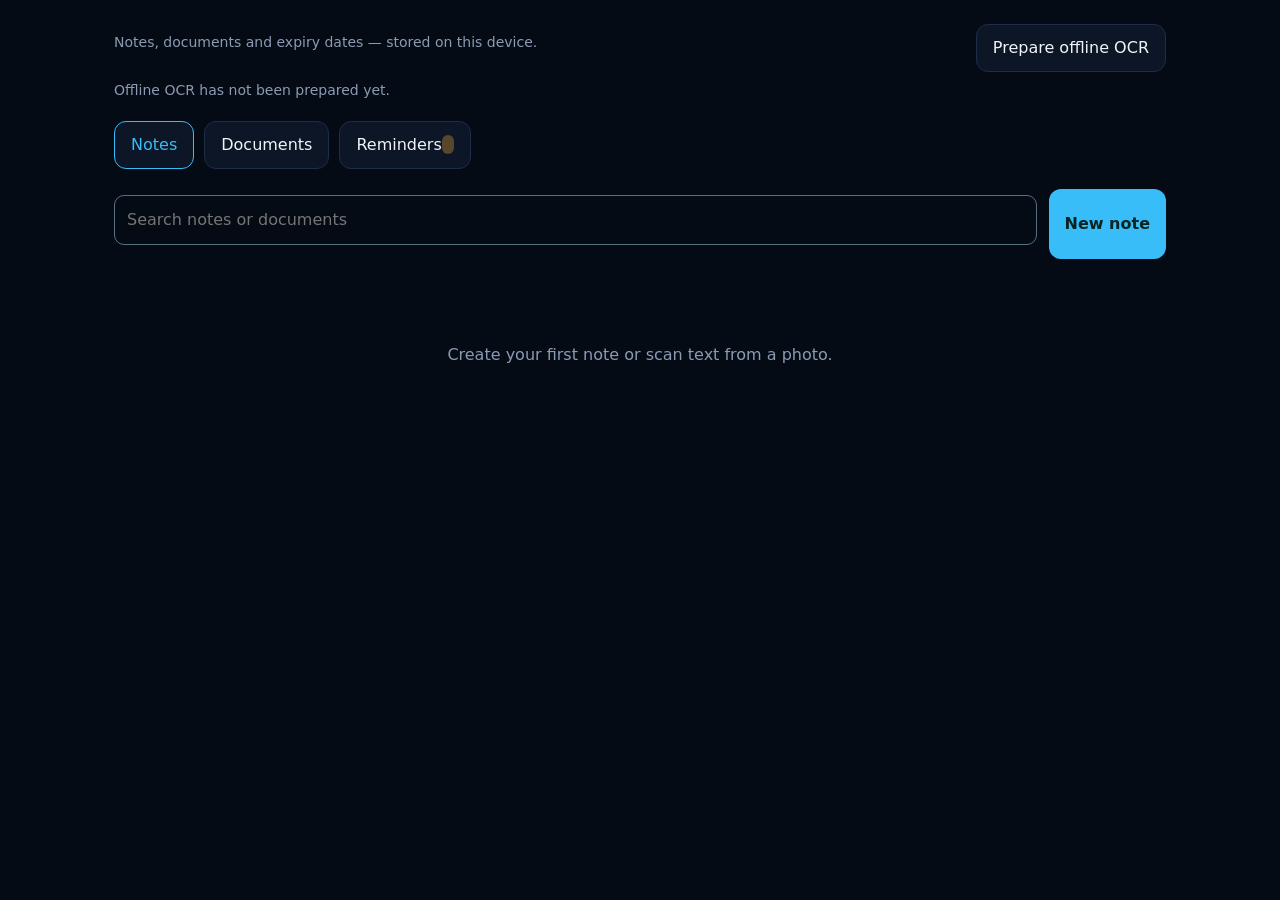
<file: docs/deck-organizer/index.html>
<!doctype html><html lang="en"><head><meta charset="utf-8"><meta name="viewport" content="width=device-width,initial-scale=1"><meta http-equiv="Content-Security-Policy" content="default-src 'self'; script-src 'self' 'wasm-unsafe-eval'; style-src 'self'; img-src 'self' blob: data:; media-src 'self' blob:; frame-src 'self' blob:; worker-src 'self' blob:; connect-src 'self' blob: data:; object-src 'none'; base-uri 'self'; form-action 'none'"><title>Deck Organizer</title><link rel="stylesheet" href="style.css"></head><body>
<header><div><p>Notes, documents and expiry dates — stored on this device.</p></div><div class="actions"><button id="offline">Prepare offline OCR</button></div></header>
<p id="offlineStatus" class="hint" role="status">Offline OCR has not been prepared yet.</p>
<nav aria-label="Sections"><button data-tab="notes" class="active">Notes</button><button data-tab="docs">Documents</button><button data-tab="reminders">Reminders <span id="badge"></span></button></nav>
<div class="toolbar"><input id="search" type="search" placeholder="Search notes or documents" aria-label="Search"><button id="add" class="primary">New note</button></div>
<p id="reminderHint" class="hint" hidden>Reminders appear here while the app is open or on your next visit. This version does not send alerts when the browser is closed.</p>
<main id="list" aria-live="polite"><p>Loading local records…</p></main>
<div id="toast" role="status" hidden></div>
<dialog id="editor"><form id="editForm"><div class="dialogHead"><h2 id="editHeading">New note</h2><button type="button" data-close="editor">Close</button></div>
<label>Title<input id="title" required maxlength="200"></label>
<div id="docFields" hidden><div class="grid"><label>Document / Certificate Number<input id="docNumber" maxlength="120"></label><label>Issue Date<input id="issue" type="date"></label><label>Expiry Date<input id="expiry" type="date"></label><label>Remind me before expiry<select id="lead"><option value="30">30 days</option><option value="14">14 days</option><option value="7">7 days</option><option value="1">1 day</option><option value="0">On expiry date</option></select></label></div><p class="hint">Check the expiry date against the original document before saving.</p></div>
<label id="bodyLabel">Note / Comments<textarea id="body" rows="7" maxlength="100000"></textarea></label>
<label id="pinLabel" class="check"><input id="pin" type="checkbox">Pin this note</label>
<div class="actions"><button type="button" id="attach">Attach file</button><button type="button" id="scan">Scan file to text</button><button type="button" id="camera">Open camera</button></div>
<p class="hint">JPEG, PNG, WebP or PDF. Up to 20 MB per file; up to 5 attachments. Scanned PDF recognition is limited to 20 pages per operation.</p><div id="attachments"></div>
<p id="editError" class="error" role="alert"></p><div class="actions bottom"><button type="submit" class="primary" id="save">Save</button><button type="button" id="delete" class="danger">Delete</button></div>
</form></dialog>
<dialog id="review"><div class="dialogHead"><h2>Review recognized text</h2><button data-close="review">Cancel</button></div><p id="ocrInfo" class="hint"></p>
<label>Recognized text — edit before inserting<textarea id="recognized" rows="12" maxlength="100000"></textarea></label>
<div id="dateReview" hidden><label>Suggested title<input id="suggestTitle" maxlength="200"></label><label>Suggested document number<input id="suggestNumber" maxlength="120"></label><p>Possible dates — select the expiry date, or leave it blank and enter it manually.</p><div id="dateCandidates"></div><label>Confirmed expiry date<input id="reviewExpiry" type="date"></label></div>
<label class="check"><input type="checkbox" id="keepPhoto" checked>Keep the source file with this record</label>
<label class="check"><input type="checkbox" id="reviewConfirm">I checked the recognized text and any selected expiry date.</label>
<p id="reviewError" class="error"></p><button id="insert" class="primary">Insert into record</button></dialog>
<dialog id="cameraDialog"><div class="dialogHead"><h2>Photograph text</h2><button data-close="cameraDialog">Close</button></div><p>Keep the document flat, well lit and in focus.</p><video id="video" autoplay playsinline muted></video><p id="cameraError" class="error"></p><button id="capture" class="primary">Take photo and recognize</button></dialog>
<dialog id="busy"><h2>Recognizing on this device</h2><p id="progress" role="status">Starting…</p><progress id="progressBar" max="1"></progress><button id="cancelOcr">Cancel</button></dialog>
<dialog id="preview"><div class="dialogHead"><h2 id="previewName">Attachment</h2><button data-close="preview">Close</button></div><div id="previewContent"></div><button id="downloadAttachment">Download original</button></dialog>
<input id="fileInput" type="file" accept="image/jpeg,image/png,image/webp,application/pdf" hidden>
<script type="module" src="app.js"></script></body></html>
</file>
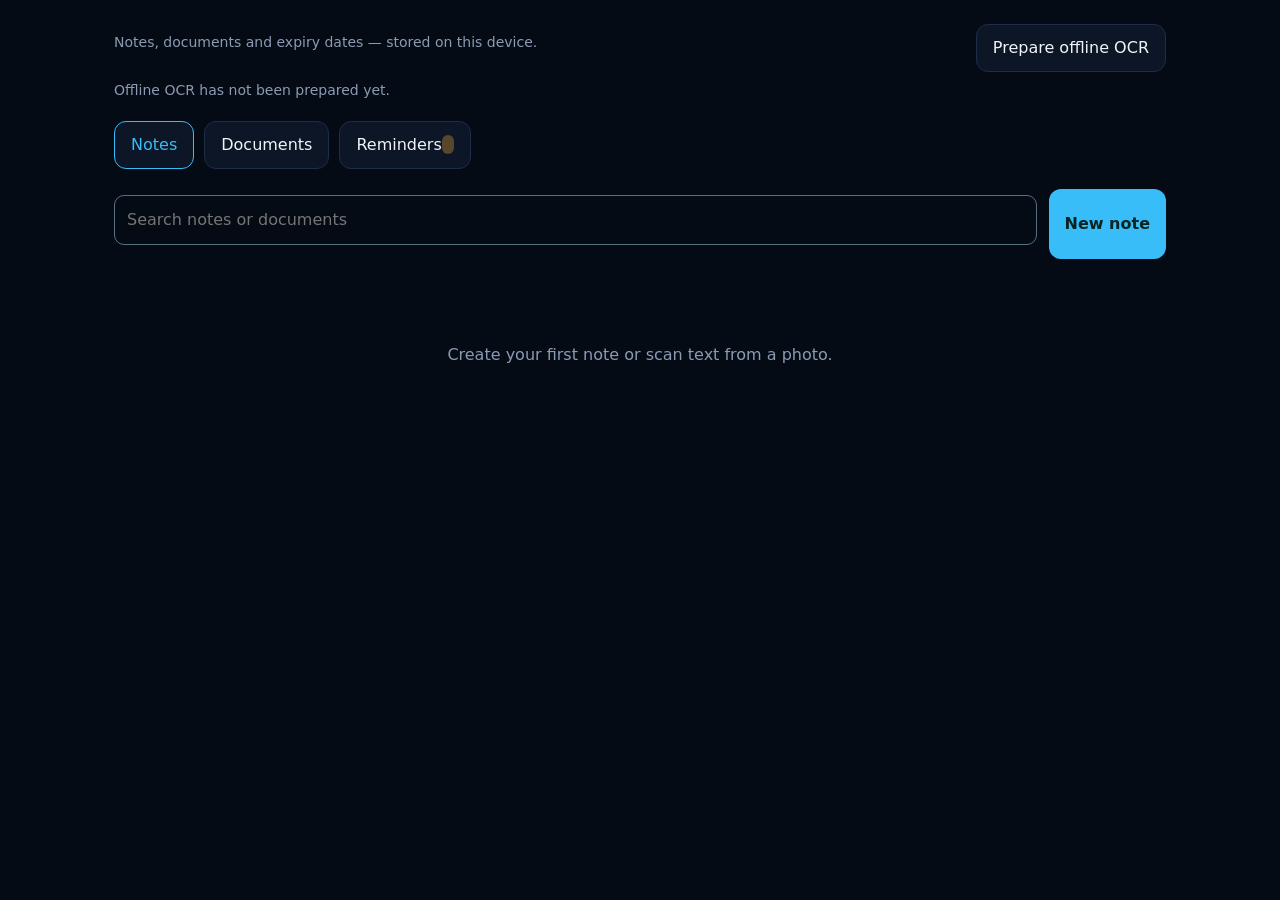
<file: web/deck-organizer/index.html>
<!doctype html><html lang="en"><head><meta charset="utf-8"><meta name="viewport" content="width=device-width,initial-scale=1"><meta http-equiv="Content-Security-Policy" content="default-src 'self'; script-src 'self' 'wasm-unsafe-eval'; style-src 'self'; img-src 'self' blob: data:; media-src 'self' blob:; frame-src 'self' blob:; worker-src 'self' blob:; connect-src 'self' blob: data:; object-src 'none'; base-uri 'self'; form-action 'none'"><title>Deck Organizer</title><link rel="stylesheet" href="style.css"></head><body>
<header><div><p>Notes, documents and expiry dates — stored on this device.</p></div><div class="actions"><button id="offline">Prepare offline OCR</button></div></header>
<p id="offlineStatus" class="hint" role="status">Offline OCR has not been prepared yet.</p>
<nav aria-label="Sections"><button data-tab="notes" class="active">Notes</button><button data-tab="docs">Documents</button><button data-tab="reminders">Reminders <span id="badge"></span></button></nav>
<div class="toolbar"><input id="search" type="search" placeholder="Search notes or documents" aria-label="Search"><button id="add" class="primary">New note</button></div>
<p id="reminderHint" class="hint" hidden>All notes marked Remind me appear here, ordered by reminder date. Check this list when you open the app.</p>
<main id="list" aria-live="polite"><p>Loading local records…</p></main>
<div id="toast" role="status" hidden></div>
<dialog id="editor"><form id="editForm"><div class="dialogHead"><h2 id="editHeading">New note</h2><button type="button" data-close="editor">Close</button></div>
<label>Title<input id="title" required maxlength="200"></label>
<div id="docFields" hidden><div class="grid"><label>Document / Certificate Number<input id="docNumber" maxlength="120"></label><label>Issue Date<input id="issue" type="date"></label><label>Expiry Date<input id="expiry" type="date"></label><label>Remind me before expiry<select id="lead"><option value="30">30 days</option><option value="14">14 days</option><option value="7">7 days</option><option value="1">1 day</option><option value="0">On expiry date</option></select></label></div><p class="hint">Check the expiry date against the original document before saving.</p></div>
<label id="bodyLabel">Note / Comments<textarea id="body" rows="7" maxlength="100000"></textarea></label>
<label id="pinLabel" class="check"><input id="pin" type="checkbox">Pin this note</label>
<div id="noteReminderFields"><label class="check"><input id="remind" type="checkbox">Remind me</label><label id="remindDateLabel" hidden>Reminder date<input id="remindDate" type="date" min="1900-01-01" max="2200-12-31"></label></div>
<div class="actions"><button type="button" id="attach">Attach file</button><button type="button" id="scan">Scan file to text</button><button type="button" id="camera">Open camera</button></div>
<p class="hint">JPEG, PNG, WebP or PDF. Up to 20 MB per file; up to 5 attachments. Scanned PDF recognition is limited to 20 pages per operation.</p><div id="attachments"></div>
<p id="editError" class="error" role="alert"></p><div class="actions bottom"><button type="submit" class="primary" id="save">Save</button><button type="button" id="delete" class="danger">Delete</button></div>
</form></dialog>
<dialog id="review"><div class="dialogHead"><h2>Review recognized text</h2><button data-close="review">Cancel</button></div><p id="ocrInfo" class="hint"></p>
<label>Recognized text — edit before inserting<textarea id="recognized" rows="12" maxlength="100000"></textarea></label>
<div id="dateReview" hidden><label>Suggested title<input id="suggestTitle" maxlength="200"></label><label>Suggested document number<input id="suggestNumber" maxlength="120"></label><p>Possible dates — select the expiry date, or leave it blank and enter it manually.</p><div id="dateCandidates"></div><label>Confirmed expiry date<input id="reviewExpiry" type="date"></label></div>
<label class="check"><input type="checkbox" id="keepPhoto" checked>Keep the source file with this record</label>
<label class="check"><input type="checkbox" id="reviewConfirm">I checked the recognized text and any selected expiry date.</label>
<p id="reviewError" class="error"></p><button id="insert" class="primary">Insert into record</button></dialog>
<dialog id="cameraDialog"><div class="dialogHead"><h2>Photograph text</h2><button data-close="cameraDialog">Close</button></div><p>Keep the document flat, well lit and in focus.</p><video id="video" autoplay playsinline muted></video><p id="cameraError" class="error"></p><button id="capture" class="primary">Take photo and recognize</button></dialog>
<dialog id="busy"><h2>Recognizing on this device</h2><p id="progress" role="status">Starting…</p><progress id="progressBar" max="1"></progress><button id="cancelOcr">Cancel</button></dialog>
<dialog id="preview"><div class="dialogHead"><h2 id="previewName">Attachment</h2><button data-close="preview">Close</button></div><div id="previewContent"></div><button id="downloadAttachment">Download original</button></dialog>
<input id="fileInput" type="file" accept="image/jpeg,image/png,image/webp,application/pdf" hidden>
<script type="module" src="app.js"></script></body></html>
</file>
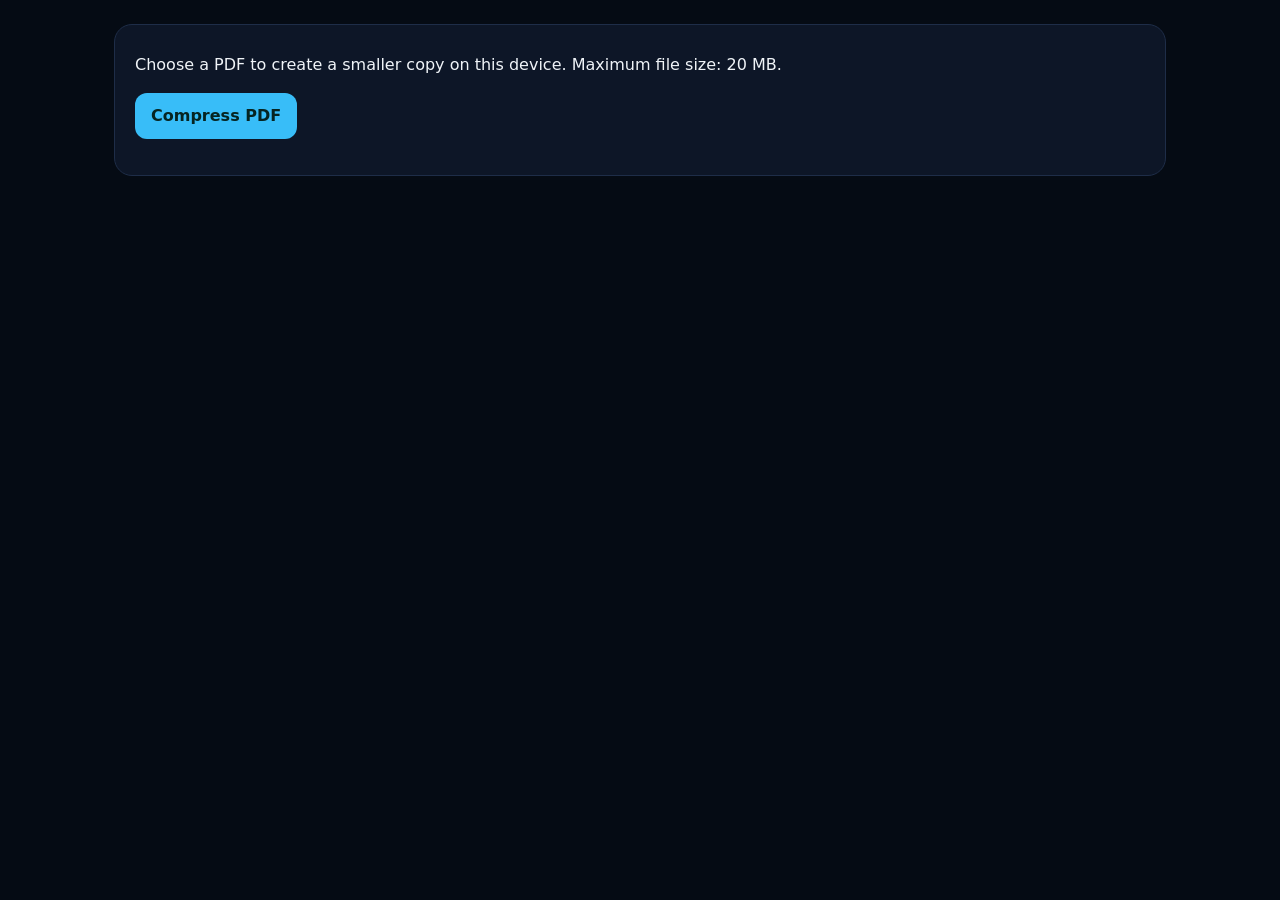
<file: docs/deck-organizer/pdf-compress.html>
<!doctype html><html lang="en"><head><meta charset="utf-8"><meta name="viewport" content="width=device-width,initial-scale=1"><meta http-equiv="Content-Security-Policy" content="default-src 'self'; script-src 'self' 'wasm-unsafe-eval'; style-src 'self'; img-src 'self' blob: data:; media-src 'self' blob:; frame-src 'self' blob:; worker-src 'self' blob:; connect-src 'self' blob: data:; object-src 'none'; base-uri 'self'; form-action 'none'"><title>Compress PDF</title><link rel="stylesheet" href="style.css"></head>
<body>
  <main class="card">
    <p>Choose a PDF to create a smaller copy on this device. Maximum file size: 20 MB.</p>
    <input id="compressFile" type="file" accept="application/pdf,.pdf" hidden>
    <button id="compressPdf" class="primary" type="button">Compress PDF</button>
    <p id="compressStatus" class="error" role="status"></p>
  </main>
  <script type="module" src="pdf-compress-page.js"></script>
</body>
</html>
</file>
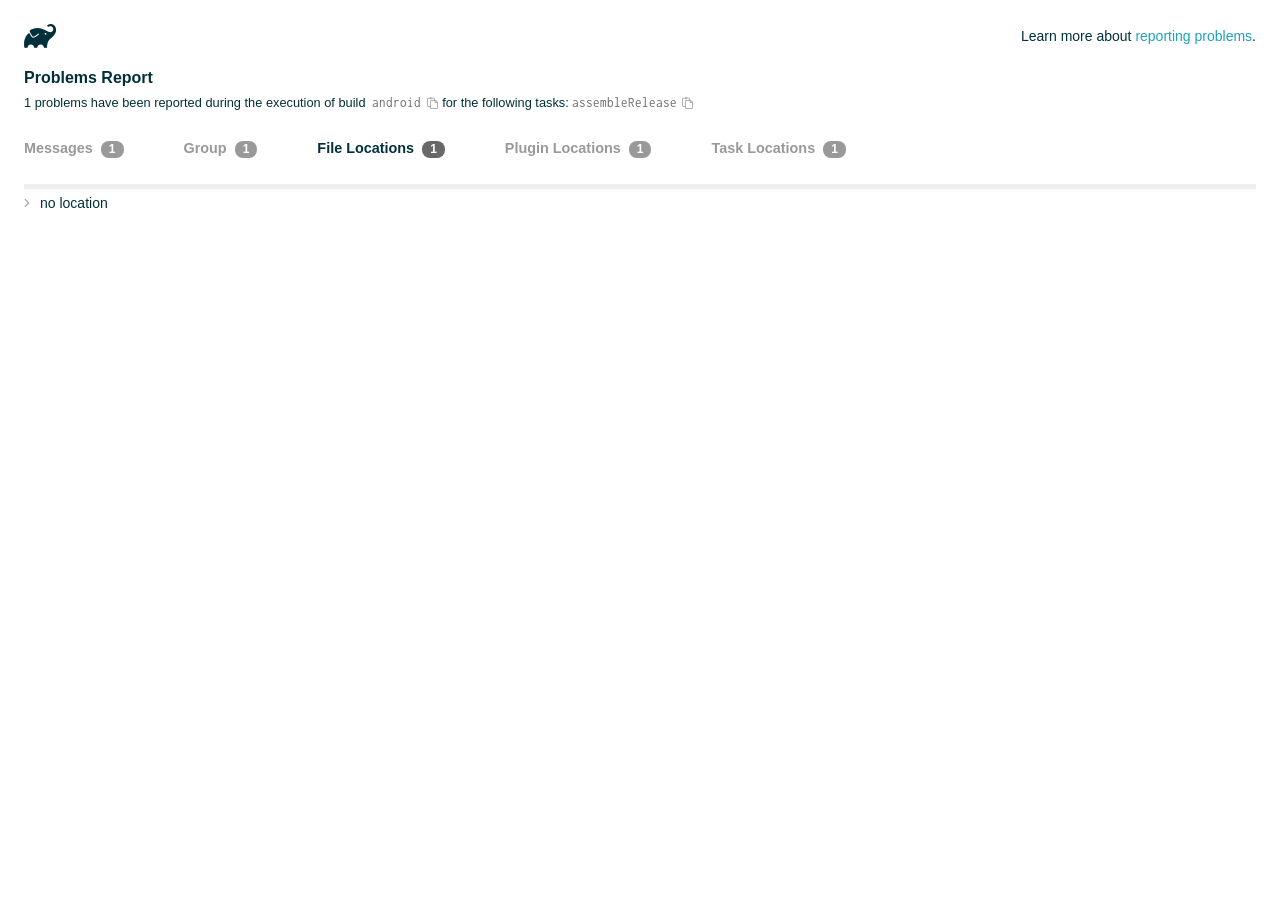
<file: android/build/reports/problems/problems-report.html>
<!DOCTYPE html>

<html lang="en">
<head>
    <!-- Required meta tags -->
    <meta charset="utf-8">
    <meta name="viewport" content="width=device-width, initial-scale=1, shrink-to-fit=no">

                    <style type="text/css">
                /*! normalize.css v7.0.0 | MIT License | github.com/necolas/normalize.css */
html {
    line-height: 1.15;
    -ms-text-size-adjust: 100%;
    -webkit-text-size-adjust: 100%
}

body {
    margin: 0
}

article, aside, footer, header, nav, section {
    display: block
}

h1 {
    font-size: 2em;
    margin: .67em 0
}

figcaption, figure, main {
    display: block
}

figure {
    margin: 1em 40px
}

hr {
    box-sizing: content-box;
    height: 0;
    overflow: visible
}

pre {
    font-family: monospace, monospace;
    font-size: 1em
}

a {
    background-color: transparent;
    -webkit-text-decoration-skip: objects
}

abbr[title] {
    border-bottom: none;
    text-decoration: underline;
    text-decoration: underline dotted
}

b, strong {
    font-weight: inherit
}

b, strong {
    font-weight: bolder
}

code, kbd, samp {
    font-family: monospace, monospace;
    font-size: 1em
}

dfn {
    font-style: italic
}

mark {
    background-color: #ff0;
    color: #000
}

small {
    font-size: 80%
}

sub, sup {
    font-size: 75%;
    line-height: 0;
    position: relative;
    vertical-align: baseline
}

sub {
    bottom: -.25em
}

sup {
    top: -.5em
}

audio, video {
    display: inline-block
}

audio:not([controls]) {
    display: none;
    height: 0
}

img {
    border-style: none
}

svg:not(:root) {
    overflow: hidden
}

button, input, optgroup, select, textarea {
    font-family: sans-serif;
    font-size: 100%;
    line-height: 1.15;
    margin: 0
}

button, input {
    overflow: visible
}

button, select {
    text-transform: none
}

[type=reset], [type=submit], button, html [type=button] {
    -webkit-appearance: button
}

[type=button]::-moz-focus-inner, [type=reset]::-moz-focus-inner, [type=submit]::-moz-focus-inner, button::-moz-focus-inner {
    border-style: none;
    padding: 0
}

[type=button]:-moz-focusring, [type=reset]:-moz-focusring, [type=submit]:-moz-focusring, button:-moz-focusring {
    outline: 1px dotted ButtonText
}

fieldset {
    padding: .35em .75em .625em
}

legend {
    box-sizing: border-box;
    color: inherit;
    display: table;
    max-width: 100%;
    padding: 0;
    white-space: normal
}

progress {
    display: inline-block;
    vertical-align: baseline
}

textarea {
    overflow: auto
}

[type=checkbox], [type=radio] {
    box-sizing: border-box;
    padding: 0
}

[type=number]::-webkit-inner-spin-button, [type=number]::-webkit-outer-spin-button {
    height: auto
}

[type=search] {
    -webkit-appearance: textfield;
    outline-offset: -2px
}

[type=search]::-webkit-search-cancel-button, [type=search]::-webkit-search-decoration {
    -webkit-appearance: none
}

::-webkit-file-upload-button {
    -webkit-appearance: button;
    font: inherit
}

details, menu {
    display: block
}

summary {
    display: list-item
}

canvas {
    display: inline-block
}

template {
    display: none
}

[hidden] {
    display: none
}

/* configuration cache styles */

.report-wrapper {
    margin: 0;
    padding: 0 24px;
}

.gradle-logo {
    width: 32px;
    height: 24px;
    background-image: url("[data-uri]");
    background-size: contain;
}

.header {
    display: flex;
    flex-wrap: wrap;
    top: 0;
    left: 0;
    width: 100%;
    padding-top: 24px;
    background-color: white;
}

.learn-more {
    margin-left: auto;
    align-self: center;
    font-size: 0.875rem;
    font-weight: normal;
}

.title {
    display: flex;
    align-items: center;
    padding: 18px 0 24px 0;
    flex: 1 0 100%;
}

.content {
    font-size: 0.875rem;
    white-space: nowrap;
}

.content ol:first-of-type {
    margin: 0;
}

.tree-btn {
    cursor: pointer;
    display: inline-block;
    width: 16px;
    height: 16px;
    background-size: contain;
    background-repeat: no-repeat;
    vertical-align: middle;
    margin-top: -0.2em;
}

.tree-btn.collapsed {
    background-image: url('data:image/svg+xml;utf8,<svg xmlns="http://www.w3.org/2000/svg" viewBox="0 0 192 512"><path d="M166.9 264.5l-117.8 116c-4.7 4.7-12.3 4.7-17 0l-7.1-7.1c-4.7-4.7-4.7-12.3 0-17L127.3 256 25.1 155.6c-4.7-4.7-4.7-12.3 0-17l7.1-7.1c4.7-4.7 12.3-4.7 17 0l117.8 116c4.6 4.7 4.6 12.3-.1 17z" fill="%23999999" stroke="%23999999"/></svg>');
}

.tree-btn.expanded {
    background-image: url('data:image/svg+xml;utf8,<svg xmlns="http://www.w3.org/2000/svg" viewBox="0 0 256 512"><path d="M119.5 326.9L3.5 209.1c-4.7-4.7-4.7-12.3 0-17l7.1-7.1c4.7-4.7 12.3-4.7 17 0L128 287.3l100.4-102.2c4.7-4.7 12.3-4.7 17 0l7.1 7.1c4.7 4.7 4.7 12.3 0 17L136.5 327c-4.7 4.6-12.3 4.6-17-.1z" fill="%23999999" stroke="%23999999"/></svg>');
}

ul .tree-btn {
    margin-right: 3px;
}

.leaf-icon {
    display: inline-block;
    width: 16px;
    height: 16px;
    background-image: url('data:image/svg+xml;utf8,<svg xmlns="http://www.w3.org/2000/svg" viewBox="0 0 256 512"><path d="M32 256 H224" stroke="%23999999" stroke-width="48" stroke-linecap="round"/></svg>');
    background-size: contain;
    background-repeat: no-repeat;
    vertical-align: middle;
    margin-top: -0.2em;
}

.invisible-text {
    user-select: all; /* Allow the text to be selectable */
    color: transparent; /* Hide the text */
    text-indent: -9999px; /* Move the text out of view */
    position: relative;
    white-space: pre; /* Preserve meaningful whitespace in the invisible text for copying */
}

.text-for-copy {
    display: inline-block;
}

.enum-icon {
    display: inline-block;
    width: 16px;
    height: 16px;
    background-image: url('data:image/svg+xml;utf8,<svg xmlns="http://www.w3.org/2000/svg" viewBox="0 0 1024 1024"><circle cx="512" cy="512" r="200" /></svg>');
    background-size: contain;
    background-repeat: no-repeat;
    vertical-align: middle;
    margin-inline-start: 0.5ex;
    margin-inline-end: 0.5ex;
    margin-top: -0.2em;
}

.error-icon {
    display: inline-block;
    width: 16px;
    height: 16px;
    background-image: url('data:image/svg+xml;utf8,<svg xmlns="http://www.w3.org/2000/svg" viewBox="0 0 320 512"><path d="M193.94 256L296.5 153.44l21.15-21.15c3.12-3.12 3.12-8.19 0-11.31l-22.63-22.63c-3.12-3.12-8.19-3.12-11.31 0L160 222.06 36.29 98.34c-3.12-3.12-8.19-3.12-11.31 0L2.34 120.97c-3.12 3.12-3.12 8.19 0 11.31L126.06 256 2.34 379.71c-3.12 3.12-3.12 8.19 0 11.31l22.63 22.63c3.12 3.12 8.19 3.12 11.31 0L160 289.94 262.56 392.5l21.15 21.15c3.12 3.12 8.19 3.12 11.31 0l22.63-22.63c3.12-3.12 3.12-8.19 0-11.31L193.94 256z" fill="%23FC461E" stroke="%23FC461E"/></svg>');
    background-size: contain;
    background-repeat: no-repeat;
    vertical-align: middle;
    margin-inline-start: 0.5ex;
    margin-inline-end: 0.5ex;
    margin-top: -0.2em;
}

.advice-icon {
    display: inline-block;
    width: 16px;
    height: 16px;
    background-image: url('data:image/svg+xml;utf8,<svg width="800px" height="800px" viewBox="-4.93 0 122.88 122.88" version="1.1" id="Layer_1" xmlns="http://www.w3.org/2000/svg" xmlns:xlink="http://www.w3.org/1999/xlink"  style="enable-background:new 0 0 113.01 122.88" xml:space="preserve"><g><path d="M44.13,102.06c-1.14,0.03-2.14-0.81-2.3-1.96c-0.17-1.2,0.64-2.31,1.82-2.54c-1.3-7.37-4.85-11.43-8.6-15.72 c-2.92-3.34-5.95-6.81-8.34-11.92c-2.35-5.03-3.64-10.23-3.6-15.63c0.05-5.4,1.42-10.96,4.4-16.71c0.02-0.04,0.04-0.07,0.06-0.11 l0,0c3.91-6.62,9.38-11.04,15.47-13.52c5.11-2.09,10.66-2.8,16.1-2.3c5.42,0.5,10.73,2.2,15.37,4.94 c5.9,3.49,10.75,8.67,13.42,15.21c1.44,3.54,2.42,7.49,2.54,11.82c0.12,4.31-0.62,8.96-2.61,13.88 c-2.66,6.59-6.18,10.68-9.47,14.51c-3.03,3.53-5.85,6.81-7.42,11.84c0.89,0.21,1.59,0.94,1.73,1.9c0.17,1.24-0.7,2.39-1.94,2.56 l-0.77,0.11c-0.14,1.09-0.23,2.26-0.27,3.51l0.25-0.04c1.24-0.17,2.39,0.7,2.56,1.94c0.17,1.24-0.7,2.39-1.94,2.56l-0.78,0.11 c0.01,0.15,0.02,0.3,0.03,0.45l0,0c0.07,0.88,0.08,1.73,0.03,2.54l0.13-0.02c1.25-0.15,2.38,0.74,2.54,1.98 c0.15,1.25-0.74,2.38-1.98,2.54l-1.68,0.21c-1.2,3.11-3.34,5.48-5.87,6.94c-1.74,1.01-3.67,1.59-5.61,1.71 c-1.97,0.12-3.96-0.25-5.78-1.13c-2.08-1.02-3.94-2.71-5.29-5.14c-0.65-0.33-1.13-0.97-1.23-1.75c-0.04-0.31-0.01-0.61,0.07-0.89 c-0.39-1.16-0.68-2.43-0.87-3.83l-0.07,0.01c-1.24,0.17-2.39-0.7-2.56-1.94c-0.17-1.24,0.7-2.39,1.94-2.56l0.54-0.08 C44.19,104.32,44.18,103.16,44.13,102.06L44.13,102.06z M2.18,58.86C1.01,58.89,0.04,57.98,0,56.81c-0.04-1.17,0.88-2.14,2.05-2.18 l8.7-0.3c1.17-0.04,2.14,0.88,2.18,2.05c0.04,1.17-0.88,2.14-2.05,2.18L2.18,58.86L2.18,58.86z M110.68,50.25 c1.16-0.12,2.2,0.73,2.32,1.89c0.12,1.16-0.73,2.2-1.89,2.32l-8.66,0.91c-1.16,0.12-2.2-0.73-2.32-1.89 c-0.12-1.16,0.73-2.2,1.89-2.32L110.68,50.25L110.68,50.25z M94.91,14.78c0.65-0.97,1.96-1.23,2.93-0.58 c0.97,0.65,1.23,1.96,0.58,2.93l-4.84,7.24c-0.65,0.97-1.96,1.23-2.93,0.58c-0.97-0.65-1.23-1.96-0.58-2.93L94.91,14.78 L94.91,14.78z M57.63,2.06c0.03-1.17,1-2.09,2.16-2.06c1.17,0.03,2.09,1,2.06,2.16l-0.22,8.7c-0.03,1.17-1,2.09-2.16,2.06 c-1.17-0.03-2.09-1-2.06-2.16L57.63,2.06L57.63,2.06z M13.88,15.53c-0.86-0.8-0.9-2.14-0.11-2.99c0.8-0.86,2.14-0.9,2.99-0.11 l6.37,5.94c0.86,0.8,0.9,2.14,0.11,2.99c-0.8,0.86-2.14,0.9-2.99,0.11L13.88,15.53L13.88,15.53z M47.88,96.95l18.49-2.63 c1.59-6.7,5.05-10.73,8.8-15.08c3.08-3.58,6.36-7.4,8.76-13.34c1.76-4.35,2.41-8.43,2.31-12.19c-0.1-3.75-0.96-7.21-2.24-10.34 c-2.3-5.63-6.51-10.11-11.65-13.15c-4.11-2.43-8.8-3.94-13.59-4.37c-4.77-0.44-9.64,0.19-14.13,2.02 c-5.26,2.15-9.99,5.97-13.39,11.72c-2.64,5.12-3.86,10.02-3.9,14.73c-0.04,4.74,1.11,9.33,3.2,13.8c2.13,4.56,4.97,7.8,7.69,10.92 C42.47,83.9,46.48,88.49,47.88,96.95L47.88,96.95z M65.62,99.02l-17.27,2.45c0.05,1.1,0.07,2.25,0.05,3.47l17.05-2.42 C65.47,101.29,65.52,100.12,65.62,99.02L65.62,99.02z M48.49,109.52c0.12,0.92,0.3,1.76,0.53,2.54l16.55-2.04 c0.11-0.86,0.13-1.77,0.05-2.74l0,0l0-0.02l-0.01-0.17L48.49,109.52L48.49,109.52z M51.37,116.36c0.64,0.67,1.35,1.19,2.1,1.55 c1.15,0.56,2.42,0.79,3.67,0.72c1.29-0.08,2.57-0.47,3.74-1.15c1.1-0.64,2.09-1.53,2.88-2.65L51.37,116.36L51.37,116.36z"/></g></svg>');
    background-size: contain;
    background-repeat: no-repeat;
    vertical-align: middle;
    margin-inline-start: 0.5ex;
    margin-inline-end: 0.5ex;
    margin-top: -0.2em;
}

.warning-icon {
    display: inline-block;
    width: 13px;
    height: 13px;
    background-image: url('data:image/svg+xml;utf8,<svg xmlns="http://www.w3.org/2000/svg" viewBox="0 0 576 512"><path d="M270.2 160h35.5c3.4 0 6.1 2.8 6 6.2l-7.5 196c-.1 3.2-2.8 5.8-6 5.8h-20.5c-3.2 0-5.9-2.5-6-5.8l-7.5-196c-.1-3.4 2.6-6.2 6-6.2zM288 388c-15.5 0-28 12.5-28 28s12.5 28 28 28 28-12.5 28-28-12.5-28-28-28zm281.5 52L329.6 24c-18.4-32-64.7-32-83.2 0L6.5 440c-18.4 31.9 4.6 72 41.6 72H528c36.8 0 60-40 41.5-72zM528 480H48c-12.3 0-20-13.3-13.9-24l240-416c6.1-10.6 21.6-10.7 27.7 0l240 416c6.2 10.6-1.5 24-13.8 24z" fill="%23DEAD22" stroke="%23DEAD22"/></svg>');
    background-size: contain;
    background-repeat: no-repeat;
    vertical-align: middle;
    margin-inline-start: 0.3ex;
    margin-inline-end: 1.1ex;
    margin-top: -0.1em;
}

.documentation-button {
    cursor: pointer;
    display: inline-block;
    width: 13px;
    height: 13px;
    background-image: url('data:image/svg+xml;utf8,<svg xmlns="http://www.w3.org/2000/svg" viewBox="0 0 512 512"><path d="M256 340c-15.464 0-28 12.536-28 28s12.536 28 28 28 28-12.536 28-28-12.536-28-28-28zm7.67-24h-16c-6.627 0-12-5.373-12-12v-.381c0-70.343 77.44-63.619 77.44-107.408 0-20.016-17.761-40.211-57.44-40.211-29.144 0-44.265 9.649-59.211 28.692-3.908 4.98-11.054 5.995-16.248 2.376l-13.134-9.15c-5.625-3.919-6.86-11.771-2.645-17.177C185.658 133.514 210.842 116 255.67 116c52.32 0 97.44 29.751 97.44 80.211 0 67.414-77.44 63.849-77.44 107.408V304c0 6.627-5.373 12-12 12zM256 40c118.621 0 216 96.075 216 216 0 119.291-96.61 216-216 216-119.244 0-216-96.562-216-216 0-119.203 96.602-216 216-216m0-32C119.043 8 8 119.083 8 256c0 136.997 111.043 248 248 248s248-111.003 248-248C504 119.083 392.957 8 256 8z" fill="%23999999" stroke="%23999999"/></svg>');
    background-size: contain;
    background-repeat: no-repeat;
    vertical-align: middle;
    margin-inline-start: 0.5ex;
    margin-inline-end: 0.5ex;
    margin-top: -0.2em;
}

.documentation-button::selection {
    color: transparent;
}

.documentation-button:hover {
    color: transparent;
}

.copy-button {
    cursor: pointer;
    display: inline-block;
    width: 12px;
    height: 12px;
    background-image: url('data:image/svg+xml;utf8,<svg xmlns="http://www.w3.org/2000/svg" viewBox="0 0 448 512"><path d="M433.941 193.941l-51.882-51.882A48 48 0 0 0 348.118 128H320V80c0-26.51-21.49-48-48-48h-66.752C198.643 13.377 180.858 0 160 0s-38.643 13.377-45.248 32H48C21.49 32 0 53.49 0 80v288c0 26.51 21.49 48 48 48h80v48c0 26.51 21.49 48 48 48h224c26.51 0 48-21.49 48-48V227.882a48 48 0 0 0-14.059-33.941zm-22.627 22.627a15.888 15.888 0 0 1 4.195 7.432H352v-63.509a15.88 15.88 0 0 1 7.431 4.195l51.883 51.882zM160 30c9.941 0 18 8.059 18 18s-8.059 18-18 18-18-8.059-18-18 8.059-18 18-18zM48 384c-8.822 0-16-7.178-16-16V80c0-8.822 7.178-16 16-16h66.752c6.605 18.623 24.389 32 45.248 32s38.643-13.377 45.248-32H272c8.822 0 16 7.178 16 16v48H176c-26.51 0-48 21.49-48 48v208H48zm352 96H176c-8.822 0-16-7.178-16-16V176c0-8.822 7.178-16 16-16h144v72c0 13.2 10.8 24 24 24h72v208c0 8.822-7.178 16-16 16z" fill="%23999999" stroke="%23999999"/></svg>');
    background-size: contain;
    background-repeat: no-repeat;
    vertical-align: middle;
    margin-inline-start: 0.5ex;
    margin-top: -0.2em;
}

.groups{
    display: flex;
    border-bottom: 1px solid #EDEEEF;
    flex: 1 0 100%;
}

.uncategorized {
    display: flex;
    border-top: 4px solid #EDEEEF;
    flex: 1 0 100%;
}

.group-selector {
    padding: 0 52px 24px 0;
    font-size: 0.9rem;
    font-weight: bold;
    color: #999999;
    cursor: pointer;
}

.group-selector__count {
    margin: 0 8px;
    border-radius: 8px;
    background-color: #999;
    color: #fff;
    padding: 1px 8px 2px;
    font-size: 0.75rem;
}

.group-selector--active {
    color: #02303A;
    cursor: auto;
}

.group-selector--active .group-selector__count {
    background-color: #686868;
}

.group-selector--disabled {
    cursor: not-allowed;
}

.accordion-header {
    cursor: pointer;
}

.container {
    padding-left: 0.5em;
    padding-right: 0.5em;
}

.stacktrace {
    border-radius: 4px;
    overflow-x: auto;
    padding: 0.5rem;
    margin-bottom: 0;
    min-width: 1000px;
}

/* Lato (bold, regular) */
@font-face {
    font-display: swap;
    font-family: Lato;
    font-weight: 500;
    font-style: normal;
    src: url("https://assets.gradle.com/lato/fonts/lato-semibold/lato-semibold.woff2") format("woff2"),
    url("https://assets.gradle.com/lato/fonts/lato-semibold/lato-semibold.woff") format("woff");
}

@font-face {
    font-display: swap;
    font-family: Lato;
    font-weight: bold;
    font-style: normal;
    src: url("https://assets.gradle.com/lato/fonts/lato-bold/lato-bold.woff2") format("woff2"),
    url("https://assets.gradle.com/lato/fonts/lato-bold/lato-bold.woff") format("woff");
}

* {
    -webkit-box-sizing: border-box;
    -moz-box-sizing: border-box;
    box-sizing: border-box;
}

html,
body {
    margin: 0;
    padding: 0;
}

html {
    font-family: "Lato", "Helvetica Neue", Arial, sans-serif;
    font-size: 16px;
    font-weight: 400;
    line-height: 1.5;
}

body {
    color: #02303A;
    background-color: #ffffff;
    -webkit-text-size-adjust: 100%;
    -ms-text-size-adjust: 100%;
    -webkit-font-smoothing: antialiased;
}


/* typography */
h1, h2, h3, h4, h5, h6 {
    color: #02303A;
    text-rendering: optimizeLegibility;
    margin: 0;
}

h1 {
    font-size: 1rem;
}

h2 {
    font-size: 0.9rem;
}

h3 {
    font-size: 1.125rem;
}

h4, h5, h6 {
    font-size: 0.875rem;
}

h1 code {
    font-weight: bold;
}

ul, ol, dl {
    list-style-position: outside;
    line-height: 1.6;
    padding: 0;
    margin: 0 0 0 20px;
    list-style-type: none;
}

li {
    line-height: 2;
}

a {
    color: #1DA2BD;
    text-decoration: none;
    transition: all 0.3s ease, visibility 0s;
}

a:hover {
    color: #35c1e4;
}

/* code */
code, pre {
    font-family: Inconsolata, Monaco, "Courier New", monospace;
    font-style: normal;
    font-variant-ligatures: normal;
    font-variant-caps: normal;
    font-variant-numeric: normal;
    font-variant-east-asian: normal;
    font-weight: normal;
    font-stretch: normal;
    color: #686868;
}

*:not(pre) > code {
    letter-spacing: 0;
    padding: 0.1em 0.5ex;
    text-rendering: optimizeSpeed;
    word-spacing: -0.15em;
    word-wrap: break-word;
}

pre {
    font-size: 0.75rem;
    line-height: 1.8;
    margin-top: 0;
    margin-bottom: 1.5em;
    padding: 1rem;
}

pre code {
    background-color: transparent;
    color: inherit;
    line-height: 1.8;
    font-size: 100%;
    padding: 0;
}

a code {
    color: #1BA8CB;
}

pre.code, pre.programlisting, pre.screen, pre.tt {
    background-color: #f7f7f8;
    border-radius: 4px;
    font-size: 1em;
    line-height: 1.45;
    margin-bottom: 1.25em;
    overflow-x: auto;
    padding: 1rem;
}

li em, p em {
    padding: 0 1px;
}

code em, tt em {
    text-decoration: none;
}

code + .copy-button {
    margin-inline-start: 0.2ex;
}

.java-exception {
    font-size: 0.75rem;
    padding-left: 24px;
}

.java-exception ul {
    margin: 0;
    line-height: inherit;
}

.java-exception code {
    white-space: pre;
}

.java-exception-part-toggle {
    user-select: none;
    cursor: pointer;
    border-radius: 2px;
    padding: 0.1em 0.2em;
    background: azure;
    color: #686868;
}

                </style>
    <!-- Inconsolata is used as a default monospace font in the report. -->
    <link rel="stylesheet" href="https://fonts.googleapis.com/css?family=Inconsolata:400,700" />

    <title>Gradle Configuration Cache</title>
</head>
<body>

<div id="playground"></div>

<div class="report" id="report">
    Loading...
</div>

<script type="text/javascript">
function configurationCacheProblems() { return (
// begin-report-data
{"diagnostics":[{"locations":[{"pluginId":"kotlin-android"}],"problem":[{"text":"Deprecated 'org.jetbrains.kotlin.android' plugin usage"}],"severity":"WARNING","problemDetails":[{"text":"The 'org.jetbrains.kotlin.android' plugin in project ':app' is no longer required for Kotlin support since AGP 9.0."}],"contextualLabel":"Deprecated 'org.jetbrains.kotlin.android' plugin usage","documentationLink":"https://kotl.in/gradle/agp-built-in-kotlin","problemId":[{"name":"kgp:deprecation","displayName":"Kotlin Gradle Plugin Deprecation"},{"name":"kotlin","displayName":"Kotlin"},{"name":"deprecated-kotlin-android-plugin","displayName":"Deprecated 'org.jetbrains.kotlin.android' plugin usage"}],"solutions":[[{"text":"Remove both `android.builtInKotlin=true` and `android.newDsl=false` from `gradle.properties`, then migrate to built-in Kotlin."}]]}],"problemsReport":{"totalProblemCount":1,"buildName":"android","requestedTasks":"assembleRelease","documentationLink":"https://docs.gradle.org/9.3.1/userguide/reporting_problems.html","documentationLinkCaption":"Problem report","summaries":[]}}
// end-report-data
);}
</script>
                <script type="text/javascript">
                !function(n,t){"object"==typeof exports&&"object"==typeof module?module.exports=t():"function"==typeof define&&define.amd?define([],t):"object"==typeof exports?exports["configuration-cache-report"]=t():n["configuration-cache-report"]=t()}(globalThis,()=>{return void 0===Math.imul&&(Math.imul=function(n,t){return(4294901760&n)*(65535&t)+(65535&n)*(0|t)|0}),void 0===ArrayBuffer.isView&&(ArrayBuffer.isView=function(n){return null!=n&&null!=n.__proto__&&n.__proto__.__proto__===Int8Array.prototype.__proto__}),void 0===Array.prototype.fill&&Object.defineProperty(Array.prototype,"fill",{value:function(n){if(null==this)throw new TypeError("this is null or not defined");for(var t=Object(this),r=t.length>>>0,i=0|arguments[1],e=i<0?Math.max(r+i,0):Math.min(i,r),u=arguments[2],o=void 0===u?r:0|u,a=o<0?Math.max(r+o,0):Math.min(o,r);e<a;)t[e]=n,e++;return t}}),[Int8Array,Int16Array,Uint16Array,Int32Array,Float32Array,Float64Array].forEach(function(n){void 0===n.prototype.fill&&Object.defineProperty(n.prototype,"fill",{value:Array.prototype.fill})}),void 0===Math.clz32&&(Math.clz32=(n=Math.log,t=Math.LN2,function(r){var i=r>>>0;return 0===i?32:31-(n(i)/t|0)|0})),globalThis["org.gradle.buildtool.internal:configuration-cache-report"]=function(n){"use strict";var t,r,i,e,u,o,a,f,s,c,h,l,_,v,g,d,w,b,m,p,k,y,q,j,B,C,x,P,S,I,z,T,L,E,M,N,A,F,D,O,R,H,$,G,U,Q,V,W,Y,K,Z,J,X,nn,tn,rn,en,un,on,an,fn,sn,cn,hn,ln,_n,vn,gn,dn,wn,bn,mn,pn,kn,yn,qn,jn,Bn,Cn,xn,Pn,Sn,In,zn,Tn,Ln=Math.imul,En=ArrayBuffer.isView,Mn=Math.clz32;function Nn(){}function An(){}function Fn(){}function Dn(n,t){if(!(t>=0))throw ue($t("Requested element count "+t+" is less than zero."));return function(n,t){if(!(t>=0))throw ue($t("Requested element count "+t+" is less than zero."));if(0===t)return ou();if(t>=n.length)return function(n){switch(n.length){case 0:return ou();case 1:return $r(n[0]);default:return function(n){return oi(function(n,t){return new hu(n,t=t!==b&&t)}(n))}(n)}}(n);if(1===t)return $r(n[0]);var r=0,i=ui(t),e=0,u=n.length;n:for(;e<u;){var o=n[e];if(e=e+1|0,i.h(o),(r=r+1|0)===t)break n}return i}(n,tt(n.length-t|0,0))}function On(n,t,r,i,e,u,o){return t=t===b?", ":t,r=r===b?"":r,i=i===b?"":i,e=e===b?-1:e,u=u===b?"...":u,o=o===b?null:o,function(n,t,r,i,e,u,o,a){r=r===b?", ":r,i=i===b?"":i,e=e===b?"":e,u=u===b?-1:u,o=o===b?"...":o,a=a===b?null:a,t.i(i);var f=0,s=0,c=n.length;n:for(;s<c;){var h=n[s];if(s=s+1|0,(f=f+1|0)>1&&t.i(r),!(u<0||f<=u))break n;Tu(t,h,a)}return u>=0&&f>u&&t.i(o),t.i(e),t}(n,Le(),t,r,i,e,u,o).toString()}function Rn(n){return n.length-1|0}function Hn(n,t,r,i,e,u,o){return t=t===b?", ":t,r=r===b?"":r,i=i===b?"":i,e=e===b?-1:e,u=u===b?"...":u,o=o===b?null:o,$n(n,Le(),t,r,i,e,u,o).toString()}function $n(n,t,r,i,e,u,o,a){r=r===b?", ":r,i=i===b?"":i,e=e===b?"":e,u=u===b?-1:u,o=o===b?"...":o,a=a===b?null:a,t.i(i);var f=0,s=n.j();n:for(;s.k();){var c=s.l();if((f=f+1|0)>1&&t.i(r),!(u<0||f<=u))break n;Tu(t,c,a)}return u>=0&&f>u&&t.i(o),t.i(e),t}function Gn(n){return new nt(n)}function Un(n){if(n.m())throw we("List is empty.");return n.n(0)}function Qn(n){if(zr(n,vt)){var t;switch(n.o()){case 0:t=ou();break;case 1:t=$r(zr(n,_t)?n.n(0):n.j().l());break;default:t=Vn(n)}return t}return au(Zn(n))}function Vn(n){return oi(n)}function Wn(n){if(zr(n,vt)&&n.o()<=1)return Qn(n);var t=Zn(n);return function(n){var t=(n.o()/2|0)-1|0;if(t<0)return k;var r=fu(n),i=0;if(i<=t)do{var e=i;i=i+1|0;var u=n.n(e);n.z1(e,n.n(r)),n.z1(r,u),r=r-1|0}while(e!==t)}(t),t}function Yn(n,t){if(!(t>=0))throw ue($t("Requested element count "+t+" is less than zero."));return function(n,t){if(!(t>=0))throw ue($t("Requested element count "+t+" is less than zero."));if(0===t)return ou();if(zr(n,vt)){if(t>=n.o())return Qn(n);if(1===t)return $r(function(n){if(zr(n,_t))return Un(n);var t=n.j();if(!t.k())throw we("Collection is empty.");return t.l()}(n))}var r=0,i=ui(t),e=n.j();n:for(;e.k();){var u=e.l();if(i.h(u),(r=r+1|0)===t)break n}return au(i)}(n,tt(n.o()-t|0,0))}function Kn(n,t){if(!(t>=0))throw ue($t("Requested element count "+t+" is less than zero."));if(0===t)return ou();var r=n.o();if(t>=r)return Qn(n);if(1===t)return $r(Jn(n));var i=ui(t);if(zr(n,Yi)){var e=r-t|0;if(e<r)do{var u=e;e=e+1|0,i.h(n.n(u))}while(e<r)}else for(var o=n.p(r-t|0);o.k();){var a=o.l();i.h(a)}return i}function Zn(n){return zr(n,vt)?Vn(n):Xn(n,ei())}function Jn(n){if(n.m())throw we("List is empty.");return n.n(fu(n))}function Xn(n,t){for(var r=n.j();r.k();){var i=r.l();t.h(i)}return t}function nt(n){this.r_1=n}function tt(n,t){return n<t?t:n}function rt(n,t){return n>t?t:n}function it(n,t){return E.u(n,t,-1)}function et(n,t){return new bu(n,t)}function ut(n){var t=n.j();if(!t.k())return ou();var r=t.l();if(!t.k())return $r(r);var i=ei();for(i.h(r);t.k();)i.h(t.l());return i}function ot(n){this.v_1=n}function at(n,t){this.w_1=n,this.x_1=t}function ft(n){return n}function st(n,t){return n-t|0}function ct(n){return n}function ht(n){return String.fromCharCode(n)}function lt(){}function _t(){}function vt(){}function gt(){}function dt(){}function wt(){}function bt(){}function mt(n,t){this.g1_1=n,this.h1_1=t}function pt(n){var t=null==n?null:$t(n);return null==t?"null":t}function kt(){t=this,this.j1_1=new yt(0,-2147483648),this.k1_1=new yt(-1,2147483647),this.l1_1=8,this.m1_1=64}function yt(n,r){null==t&&new kt,Fn.call(this),this.n1_1=n,this.o1_1=r}function qt(n){var t=n>>5,r=new Int32Array(t+1|0),i=1<<(31&n);return r[t]=r[t]|i,r}function jt(){}function Bt(n){this.y1_1=n,this.x1_1=0}function Ct(){return It(),r}function xt(){return It(),i}function Pt(){return It(),e}function St(){return It(),u}function It(){a||(a=!0,r=new ArrayBuffer(8),i=new Float64Array(Ct()),new Float32Array(Ct()),e=new Int32Array(Ct()),xt()[0]=-1,u=0!==Pt()[0]?1:0,o=1-St()|0)}function zt(n,t){return Tt(n)?Lt(n,t):n.b(t)}function Tt(n){return"string"==typeof n}function Lt(n,t){return n.charCodeAt(t)}function Et(n){return Tt(n)?n.length:n.a()}function Mt(n,t,r){return Tt(n)?Re(n,t,r):n.c(t,r)}function Nt(n){return $t(n)}function At(n,t){var r;switch(typeof n){case"number":r="number"==typeof t?Ft(n,t):t instanceof yt?Ft(n,t.v1()):Dt(n,t);break;case"string":case"boolean":r=Dt(n,t);break;default:r=function(n,t){return n.d(t)}(n,t)}return r}function Ft(n,t){var r;if(n<t)r=-1;else if(n>t)r=1;else if(n===t){var i;if(0!==n)i=0;else{var e=1/n;i=e===1/t?0:e<0?-1:1}r=i}else r=n!=n?t!=t?0:1:-1;return r}function Dt(n,t){return n<t?-1:n>t?1:0}function Ot(n){if(!("kotlinHashCodeValue$"in n)){var t=Rt(),r=new Object;r.value=t,r.enumerable=!1,Object.defineProperty(n,"kotlinHashCodeValue$",r)}return n.kotlinHashCodeValue$}function Rt(){return 4294967296*Math.random()|0}function Ht(n){return n=n===b?null:n,Object.create(n)}function $t(n){return null==n?"null":function(n){return t=n,Array.isArray(t)||En(n);var t}(n)?"[...]":"function"!=typeof n.toString?function(n){return Object.prototype.toString.call(n)}(n):n.toString()}function Gt(n){if(null==n)return 0;var t,r=typeof n;switch(r){case"object":t="function"==typeof n.hashCode?n.hashCode():Ot(n);break;case"function":t=Ot(n);break;case"number":t=function(n){return It(),(0|n)===n?Sr(n):(xt()[0]=n,Ln(Pt()[(It(),o)],31)+Pt()[St()]|0)}(n);break;case"boolean":t=Ut(n);break;case"string":t=Qt(String(n));break;case"bigint":t=function(n){for(var t=BigInt(32),r=BigInt(4294967295),i=n<0?-n:n,e=0,u=n<0?-1:1;0!=i;){var o=Number(i&r);e=Ln(31,e)+o|0,i>>=t}return Ln(e,u)}(n);break;case"symbol":t=function(n){var t,r=(t=n,Symbol.keyFor(t)!=b?(f===b&&(f=new Map),f):(s===b&&(s=new WeakMap),s)),i=r.get(n);if(i!==b)return i;var e=Rt();return r.set(n,e),e}(n);break;default:t=function(){throw new Error("Unexpected typeof `"+r+"`")}()}return t}function Ut(n){return n?1231:1237}function Qt(n){var t=0,r=0,i=n.length-1|0;if(r<=i)do{var e=r;r=r+1|0;var u=n.charCodeAt(e);t=Ln(t,31)+u|0}while(e!==i);return t}function Vt(n,t){return null==n?null==t:null!=t&&("object"==typeof n&&"function"==typeof n.equals?n.equals(t):n!=n?t!=t:"number"==typeof n&&"number"==typeof t?n===t&&(0!==n||1/n==1/t):n===t)}function Wt(n,t){null!=Error.captureStackTrace?Error.captureStackTrace(n,t):n.stack=(new Error).stack}function Yt(n){return n.prototype}function Kt(n){return n===b}function Zt(n,t,r){Jt(n,"message",function(n,t){var r;if(Kt(n)){var i;if(Kt(t))i=n;else{var e=null==t?null:t.toString();i=null==e?b:e}r=i}else r=null==n?b:n;return r}(t,r)),Jt(n,"cause",r),Jt(n,"name",Object.getPrototypeOf(n).constructor.name)}function Jt(n,t,r){Object.defineProperty(n,t,{configurable:!0,writable:!0,value:r})}function Xt(n){var t;return null==n?function(){throw Ce()}():t=n,t}function nr(){throw Pe()}function tr(){throw Ie()}function rr(){return qr(),c}function ir(){return qr(),h}function er(){return qr(),l}function ur(){return qr(),v}function or(){return qr(),g}function ar(n,t){if(qr(),_r(n,t))return 0;var r=gr(n),i=gr(t);return r&&!i?-1:!r&&i?1:gr(sr(n,t))?-1:1}function fr(n,t){qr();var r=n.o1_1>>>16|0,i=65535&n.o1_1,e=n.n1_1>>>16|0,u=65535&n.n1_1,o=t.o1_1>>>16|0,a=65535&t.o1_1,f=t.n1_1>>>16|0,s=0,c=0,h=0,l=0;return s=(s=s+((c=(c=c+((h=(h=h+((l=l+(u+(65535&t.n1_1)|0)|0)>>>16|0)|0)+(e+f|0)|0)>>>16|0)|0)+(i+a|0)|0)>>>16|0)|0)+(r+o|0)|0,new yt((h&=65535)<<16|(l&=65535),(s&=65535)<<16|(c&=65535))}function sr(n,t){return qr(),fr(n,t.s1())}function cr(n,t){if(qr(),dr(n))return rr();if(dr(t))return rr();if(_r(n,ur()))return wr(t)?ur():rr();if(_r(t,ur()))return wr(n)?ur():rr();if(gr(n))return gr(t)?cr(br(n),br(t)):br(cr(br(n),t));if(gr(t))return br(cr(n,br(t)));if(mr(n,or())&&mr(t,or()))return pr(hr(n)*hr(t));var r=n.o1_1>>>16|0,i=65535&n.o1_1,e=n.n1_1>>>16|0,u=65535&n.n1_1,o=t.o1_1>>>16|0,a=65535&t.o1_1,f=t.n1_1>>>16|0,s=65535&t.n1_1,c=0,h=0,l=0,_=0;return l=l+((_=_+Ln(u,s)|0)>>>16|0)|0,_&=65535,h=(h=h+((l=l+Ln(e,s)|0)>>>16|0)|0)+((l=(l&=65535)+Ln(u,f)|0)>>>16|0)|0,l&=65535,c=(c=(c=c+((h=h+Ln(i,s)|0)>>>16|0)|0)+((h=(h&=65535)+Ln(e,f)|0)>>>16|0)|0)+((h=(h&=65535)+Ln(u,a)|0)>>>16|0)|0,h&=65535,c=c+(((Ln(r,s)+Ln(i,f)|0)+Ln(e,a)|0)+Ln(u,o)|0)|0,new yt(l<<16|_,(c&=65535)<<16|h)}function hr(n){return qr(),4294967296*n.o1_1+function(n){return qr(),n.n1_1>=0?n.n1_1:4294967296+n.n1_1}(n)}function lr(n,t){if(qr(),t<2||36<t)throw ie("radix out of range: "+t);if(dr(n))return"0";if(gr(n)){if(_r(n,ur())){var r=vr(t),i=n.r1(r),e=sr(cr(i,r),n).u1();return lr(i,t)+e.toString(t)}return"-"+lr(br(n),t)}for(var u=2===t?31:t<=10?9:t<=21?7:t<=35?6:5,o=pr(Math.pow(t,u)),a=n,f="";;){var s=a.r1(o),c=sr(a,cr(s,o)).u1().toString(t);if(dr(a=s))return c+f;for(;c.length<u;)c="0"+c;f=c+f}}function _r(n,t){return qr(),n.o1_1===t.o1_1&&n.n1_1===t.n1_1}function vr(n){return qr(),new yt(n,n<0?-1:0)}function gr(n){return qr(),n.o1_1<0}function dr(n){return qr(),0===n.o1_1&&0===n.n1_1}function wr(n){return qr(),!(1&~n.n1_1)}function br(n){return qr(),n.s1()}function mr(n,t){return qr(),ar(n,t)<0}function pr(n){if(qr(),(t=n)!=t)return rr();if(n<=-0x8000000000000000)return ur();if(n+1>=0x8000000000000000)return qr(),_;if(n<0)return br(pr(-n));var t,r=4294967296;return new yt(n%r|0,n/r|0)}function kr(n,t){return qr(),ar(n,t)>0}function yr(n,t){return qr(),ar(n,t)>=0}function qr(){d||(d=!0,c=vr(0),h=vr(1),l=vr(-1),_=new yt(-1,2147483647),v=new yt(0,-2147483648),g=vr(16777216))}function jr(n,t,r,i,e,u,o,a,f){null!=e&&(t.prototype=Object.create(e.prototype),t.prototype.constructor=t);var s=function(n,t,r,i,e,u){return{kind:n,simpleName:t,associatedObjectKey:i,associatedObjects:e,suspendArity:u,$kClass$:b,defaultConstructor:r,iid:"interface"===n?(w===b&&(w=0),w=w+1|0):b}}(n,r,i,a,f,o);t.$metadata$=s,null!=u&&((Vt(s.iid,b)?t.prototype:t).$imask$=function(n){for(var t=1,r=[],i=0,e=n.length;i<e;){var u=n[i];i=i+1|0;var o=t,a=u.prototype.$imask$,f=null==a?u.$imask$:a;null!=f&&(r.push(f),o=f.length);var s=u.$metadata$.iid,c=null==s?null:qt(s);null!=c&&(r.push(c),o=Math.max(o,c.length)),o>t&&(t=o)}return function(n,t){for(var r=0,i=new Int32Array(n);r<n;){for(var e=r,u=0,o=0,a=t.length;o<a;){var f=t[o];o=o+1|0,e<f.length&&(u|=f[e])}i[e]=u,r=r+1|0}return i}(t,r)}(u))}function Br(n,t,r,i,e,u,o,a){jr("class",n,t,r,i,e,u,o,a)}function Cr(n,t,r,i,e,u,o,a){jr("object",n,t,r,i,e,u,o,a)}function xr(n,t,r,i,e,u,o,a){jr("interface",n,t,r,i,e,u,o,a)}function Pr(n,t,r,i){Cr(n,"Companion",b,t,r,i,b,b)}function Sr(n){return n instanceof yt?n.u1():function(n){return n>2147483647?2147483647:n<-2147483648?-2147483648:0|n}(n)}function Ir(n,t){return new Pu(n,t)}function zr(n,t){return function(n,t){var r=n.$imask$;return null!=r&&function(n,t){var r=t>>5;if(r>n.length)return!1;var i=1<<(31&t);return!(0===(n[r]&i))}(r,t)}(n,t.$metadata$.iid)}function Tr(n){return"string"==typeof n||zr(n,Nn)}function Lr(n){return new fi(n)}function Er(n,t,r){for(var i=new Int32Array(r),e=0,u=0,o=0,a=0,f=n.length;a<f;){var s=Lt(n,a);a=a+1|0;var c=t[ct(s)];if(u|=(31&c)<<o,c<32){var h=e;e=h+1|0,i[h]=u,u=0,o=0}else o=o+5|0}return i}function Mr(n,t){for(var r=0,i=n.length-1|0,e=-1,u=0;r<=i;)if(t>(u=n[e=(r+i|0)/2|0]))r=e+1|0;else{if(t===u)return e;i=e-1|0}return e-(t<u?1:0)|0}function Nr(){m=this;var n="ABCDEFGHIJKLMNOPQRSTUVWXYZabcdefghijklmnopqrstuvwxyz0123456789+/",t=new Int32Array(128),r=0,i=Et(n)-1|0;if(r<=i)do{var e=r;r=r+1|0,t[ct(Lt(n,e))]=e}while(r<=i);var u=Er("[base64]/DxENVNU+B9zCwBwBPPCkDPNnBPqDYY1R8B7FkFgTgwGgwUwmBgKwBuBScmEP/BPPPPPPrBP8B7F1B/ErBqC6B7BiBmBfQsBUwCw/KwqIwLwETPcPjQgJxFgBlBsD",t,222),o=new Int32Array(u.length),a=0,f=u.length-1|0;if(a<=f)do{var s=a;a=a+1|0,o[s]=0===s?u[s]:o[s-1|0]+u[s]|0}while(a<=f);this.a2_1=o,this.b2_1=Er("[base64]/BPPPPPPBPf4FrBjEhBpC3B5BKaWPrBOwCk/KsCuLqDHPbPxPsFtEaaqDL",t,222),this.c2_1=Er("[base64]//v+85BkwvoIsgoyI4yguI0whiwEowri4CoghsJowgqYowgm4DkwgsY/nwnzPowhmYkg6wI8yggZswikwHgxgmIoxgqYkwgk4DkxgmIkgoioBsgssoBgzgyI8g9gL8g9kI0wgwJoxgkoC0wgioFkw/[base64]//3q16B///q1qBH/qlqq9Bholqq9B1i00a1q10qD1op1HkwmigEigiy6Cptogq1Bixo1kDq7/j00B2qgoBWGFm1lz50B6s5q1+BGWhggzhwBFFhgk4//Bo2jigE8wguI8wguI8wgugUog1qoB4qjmIwwi2KgkYHHH4lBgiFWkgIWoghssMmz5smrBZ3q1y50B5sm7gzBtz1smzB5smz50BqzqtmzB5sgzqzBF2/9//5BowgoIwmnkzPkwgk4C8ys65BkgoqI0wgy6FghquZo2giY0ghiIsgh24B4ghsQ8QF/v1q1OFs0O8iCHHF1qggz/B8wg6Iznv+//B08QgohsjK0QGFk7hsQ4gB",t,222)}function Ar(){return null==m&&new Nr,m}function Fr(){p=this,this.d2_1=new Int32Array([170,186,688,704,736,837,890,7468,7544,7579,8305,8319,8336,8560,9424,11388,42652,42864,43e3,43868]),this.e2_1=new Int32Array([1,1,9,2,5,1,1,63,1,37,1,1,13,16,26,2,2,1,2,4])}function Dr(){return null==p&&new Fr,p}function Or(){}function Rr(){}function Hr(n){return function(n){if(n.m())return[];for(var t=n.o(),r=Array(t),i=n.j(),e=0;i.k();){var u=e;e=u+1|0,r[u]=i.l()}return r}(n)}function $r(n){return new fi([n])}function Gr(n){return n<0&&function(){throw ke("Index overflow has happened.")}(),n}function Ur(n){return void 0!==n.toArray?n.toArray():Hr(n)}function Qr(n){return function(n,t){for(var r=0,i=n.length;r<i;){var e=n[r];r=r+1|0,t.h(e)}return t}(i=[n],(t=i.length,r=Ht(Yt(yi)),ki(t,1,r),r));var t,r,i}function Vr(){Ve.call(this)}function Wr(n){this.i2_1=n,this.g2_1=0,this.h2_1=-1}function Yr(n,t){this.m2_1=n,Wr.call(this,n),P.o2(t,this.m2_1.o()),this.g2_1=t}function Kr(){Vr.call(this),this.r2_1=0}function Zr(){iu.call(this),this.y2_1=null,this.z2_1=null}function Jr(){Vr.call(this)}function Xr(n){if(!(n>=0))throw ue($t("capacity must be non-negative."));return Array(n)}function ni(n,t,r){n.fill(null,t,r)}function ti(n,t){return function(n,t){if(!(t>=0))throw ue($t("Invalid new array size: "+t+"."));return function(n,t){var r=n.slice(0,t);void 0!==n.$type$&&(r.$type$=n.$type$);var i=n.length;if(t>i)for(r.length=t;i<t;){var e=i;i=e+1|0,r[e]=null}return r}(n,t)}(n,t)}function ri(){y=this;var n=ui(0);n.g_1=!0,this.h3_1=n}function ii(){return null==y&&new ri,y}function ei(){return n=Ht(Yt(fi)),fi.call(n,[]),n;var n}function ui(n){return function(n,t){if(fi.call(t,[]),!(n>=0))throw ue($t("Negative initial capacity: "+n));return t}(n,Ht(Yt(fi)))}function oi(n){return function(n,t){var r=Ur(n);return fi.call(t,r),t}(n,Ht(Yt(fi)))}function ai(n,t){return P.i3(t,n.o()),t}function fi(n){ii(),Kr.call(this),this.f_1=n,this.g_1=!1}function si(n,t,r,i,e){if(r===i)return n;var u=(r+i|0)/2|0,o=si(n,t,r,u,e),a=si(n,t,u+1|0,i,e),f=o===t?n:t,s=r,c=u+1|0,h=r;if(h<=i)do{var l=h;if(h=h+1|0,s<=u&&c<=i){var _=o[s],v=a[c];e.compare(_,v)<=0?(f[l]=_,s=s+1|0):(f[l]=v,c=c+1|0)}else s<=u?(f[l]=o[s],s=s+1|0):(f[l]=a[c],c=c+1|0)}while(l!==i);return f}function ci(n,t){return(3&n)-(3&t)|0}function hi(n){return function(n,t){Zr.call(t),_i.call(t),t.p3_1=n}(Ci(),n),n}function li(){return hi(Ht(Yt(_i)))}function _i(){this.q3_1=null}function vi(n){Vr.call(this),this.s3_1=n}function gi(n){di.call(this,n)}function di(n){Jr.call(this),this.z3_1=n}function wi(n){this.f4_1=n}function bi(n){Vr.call(this),this.g4_1=n}function mi(n,t){return Jr.call(t),yi.call(t),t.h4_1=n,t}function pi(n){return mi(Ci(),n),n}function ki(n,t,r){return mi(function(n,t){return function(n,t,r){if(xi(n,r),!(t>0))throw ue($t("Non-positive load factor: "+t));return r}(n,t,Ht(Yt($i)))}(n,t),r),r}function yi(){}function qi(n,t){return 0===(r=Ln(tt(t,1),3))?0:1<<31-Mn(r);var r}function ji(n,t){return Mn(t)+1|0}function Bi(n){if(n.t4_1.q4_1!==n.v4_1)throw je("The backing map has been modified after this entry was obtained.")}function Ci(){return xi(8,n=Ht(Yt($i))),n;var n}function xi(n,t){return $i.call(t,Xr(n),null,new Int32Array(n),new Int32Array(qi(0,n)),2,0),t}function Pi(n){return n.j4_1.length}function Si(n){return n.m4_1.length}function Ii(n){n.q4_1=n.q4_1+1|0}function zi(n,t){!function(n,t){var r=Pi(n)-n.o4_1|0,i=n.o4_1-n.o()|0;return r<t&&(i+r|0)>=t&&i>=(Pi(n)/4|0)}(n,t)?function(n,t){if(t<0)throw ve("too many elements");if(t>Pi(n)){var r=P.w4(Pi(n),t);n.j4_1=ti(n.j4_1,r);var i=n,e=n.k4_1;i.k4_1=null==e?null:ti(e,r),n.l4_1=function(n,t){if(!(t>=0))throw ue($t("Invalid new array size: "+t+"."));return function(n,t){for(var r=n.length,i=t.length,e=0,u=t;e<r&&e<i;){var o=e,a=e;e=a+1|0,u[o]=n[a]}return t}(n,new Int32Array(t))}(n.l4_1,r);var u=qi(0,r);u>Si(n)&&Ei(n,u)}}(n,n.o4_1+t|0):Li(n,!0)}function Ti(n,t){return null==t?0:Ln(Gt(t),-1640531527)>>>n.p4_1|0}function Li(n,t){for(var r=0,i=0,e=n.k4_1;r<n.o4_1;){var u=n.l4_1[r];u>=0&&(n.j4_1[i]=n.j4_1[r],null!=e&&(e[i]=e[r]),t&&(n.l4_1[i]=u,n.m4_1[u]=i+1|0),i=i+1|0),r=r+1|0}ni(n.j4_1,i,n.o4_1),null==e||ni(e,i,n.o4_1),n.o4_1=i}function Ei(n,t){Ii(n),n.o4_1>n.r4_1&&Li(n,!1),n.m4_1=new Int32Array(t),n.p4_1=ji(0,t);for(var r=0;r<n.o4_1;){var i=r;if(r=i+1|0,!Mi(n,i))throw ae("This cannot happen with fixed magic multiplier and grow-only hash array. Have object hashCodes changed?")}}function Mi(n,t){for(var r=Ti(n,n.j4_1[t]),i=n.n4_1;;){if(0===n.m4_1[r])return n.m4_1[r]=t+1|0,n.l4_1[t]=r,!0;if((i=i-1|0)<0)return!1;var e=r;r=e-1|0,0===e&&(r=Si(n)-1|0)}}function Ni(n,t){for(var r=Ti(n,t),i=n.n4_1;;){var e=n.m4_1[r];if(0===e)return-1;if(e>0&&Vt(n.j4_1[e-1|0],t))return e-1|0;if((i=i-1|0)<0)return-1;var u=r;r=u-1|0,0===u&&(r=Si(n)-1|0)}}function Ai(){this.x4_1=-1640531527,this.y4_1=8,this.z4_1=2,this.a5_1=-1}function Fi(n){this.b5_1=n,this.c5_1=0,this.d5_1=-1,this.e5_1=this.b5_1.q4_1,this.f5()}function Di(n){Fi.call(this,n)}function Oi(n){Fi.call(this,n)}function Ri(n){Fi.call(this,n)}function Hi(n,t){this.t4_1=n,this.u4_1=t,this.v4_1=this.t4_1.q4_1}function $i(n,t,r,i,e,u){this.j4_1=n,this.k4_1=t,this.l4_1=r,this.m4_1=i,this.n4_1=e,this.o4_1=u,this.p4_1=ji(0,Si(this)),this.q4_1=0,this.r4_1=0,this.s4_1=!1}function Gi(){}function Ui(){return hi(n=Ht(Yt(Qi))),Qi.call(n),n;var n}function Qi(){}function Vi(){return pi(n=Ht(Yt(Wi))),Wi.call(n),n;var n}function Wi(){}function Yi(){}function Ki(){}function Zi(n){Ki.call(this),this.k6_1=n}function Ji(){Xi.call(this)}function Xi(){Ki.call(this),this.m6_1=""}function ne(){if(!B){B=!0;var n="undefined"!=typeof process&&process.versions&&!!process.versions.node;j=n?new Zi(process.stdout):new Ji}}function te(n){return Zt(n),ee.call(n),n}function re(n,t){return Zt(t,n),ee.call(t),t}function ie(n){var t=re(n,Ht(Yt(ee)));return Wt(t,ie),t}function ee(){Wt(this,ee)}function ue(n){var t=function(n,t){return _e(n,t),oe.call(t),t}(n,Ht(Yt(oe)));return Wt(t,ue),t}function oe(){Wt(this,oe)}function ae(n){var t=function(n,t){return _e(n,t),fe.call(t),t}(n,Ht(Yt(fe)));return Wt(t,ae),t}function fe(){Wt(this,fe)}function se(){var n,t=(le(n=Ht(Yt(he))),he.call(n),n);return Wt(t,se),t}function ce(n){var t=function(n,t){return _e(n,t),he.call(t),t}(n,Ht(Yt(he)));return Wt(t,ce),t}function he(){Wt(this,he)}function le(n){return te(n),ge.call(n),n}function _e(n,t){return re(n,t),ge.call(t),t}function ve(n){var t=_e(n,Ht(Yt(ge)));return Wt(t,ve),t}function ge(){Wt(this,ge)}function de(){var n,t=(le(n=Ht(Yt(be))),be.call(n),n);return Wt(t,de),t}function we(n){var t=function(n,t){return _e(n,t),be.call(t),t}(n,Ht(Yt(be)));return Wt(t,we),t}function be(){Wt(this,be)}function me(n){var t=function(n,t){return _e(n,t),pe.call(t),t}(n,Ht(Yt(pe)));return Wt(t,me),t}function pe(){Wt(this,pe)}function ke(n){var t=function(n,t){return _e(n,t),ye.call(t),t}(n,Ht(Yt(ye)));return Wt(t,ke),t}function ye(){Wt(this,ye)}function qe(){var n,t=(le(n=Ht(Yt(Be))),Be.call(n),n);return Wt(t,qe),t}function je(n){var t=function(n,t){return _e(n,t),Be.call(t),t}(n,Ht(Yt(Be)));return Wt(t,je),t}function Be(){Wt(this,Be)}function Ce(){var n,t=(le(n=Ht(Yt(xe))),xe.call(n),n);return Wt(t,Ce),t}function xe(){Wt(this,xe)}function Pe(){var n,t=(le(n=Ht(Yt(Se))),Se.call(n),n);return Wt(t,Pe),t}function Se(){Wt(this,Se)}function Ie(){var n,t=(le(n=Ht(Yt(ze))),ze.call(n),n);return Wt(t,Ie),t}function ze(){Wt(this,ze)}function Te(n){return Ee.call(n,""),n}function Le(){return Te(Ht(Yt(Ee)))}function Ee(n){this.v5_1=n}function Me(n){var t=ht(n).toUpperCase();return t.length>1?n:Lt(t,0)}function Ne(n){return function(n){return 9<=n&&n<=13||28<=n&&n<=32||160===n||n>4096&&(5760===n||8192<=n&&n<=8202||8232===n||8233===n||8239===n||8287===n||12288===n)}(n)}function Ae(){C=this,this.q6_1=new RegExp("[\\\\^$*+?.()|[\\]{}]","g"),this.r6_1=new RegExp("[\\\\$]","g"),this.s6_1=new RegExp("\\$","g")}function Fe(){return null==C&&new Ae,C}function De(n,t){Fe(),this.v6_1=n,this.w6_1=function(n){if(zr(n,vt)){var t;switch(n.o()){case 0:t=yu();break;case 1:t=Qr(zr(n,_t)?n.n(0):n.j().l());break;default:t=Xn(n,(function(n,t,r){ki(n,1,r),Wi.call(r)}(n.o(),0,r=Ht(Yt(Wi))),r))}return t}var r;return function(n){switch(n.o()){case 0:return yu();case 1:return Qr(n.j().l());default:return n}}(Xn(n,Vi()))}(t),this.x6_1=new RegExp(n,Hn(t,"","gu",b,b,b,Oe)),this.y6_1=null,this.z6_1=null}function Oe(n){return n.d7_1}function Re(n,t,r){return Ue(),n.substring(t,r)}function He(n,t){return Ue(),n.substring(t)}function $e(n){this.e7_1=n}function Ge(n,t){return Ue(),function(n,t,r){if(r=r!==b&&r,Ue(),r){var i=n.length,e=t.length,u=Math.min(i,e);if(0===u)return i-e|0;var o=0;if(o<u)do{var a=o;o=o+1|0;var f=Lt(n,a),s=Lt(t,a);if(f!==s&&(f=Me(f))!==(s=Me(s))&&(f=Lt(ht(f).toLowerCase(),0))!==(s=Lt(ht(s).toLowerCase(),0)))return st(f,s)}while(o<u);return i-e|0}return At(n,t)}(n,t,!0)}function Ue(){x||(x=!0,new $e(Ge))}function Qe(n,t,r,i,e,u){return Hu(n,t,r,i,e,u=u!==b&&u)}function Ve(){}function We(n){this.h7_1=n,this.g7_1=0}function Ye(n,t){this.k7_1=n,We.call(this,n),P.o2(t,this.k7_1.o()),this.g7_1=t}function Ke(){this.n2_1=2147483639}function Ze(){Ve.call(this)}function Je(n){this.l7_1=n}function Xe(n,t){return t===n?"(this Map)":pt(t)}function nu(n,t){var r;n:{for(var i=n.s().j();i.k();){var e=i.l();if(Vt(e.a1(),t)){r=e;break n}}r=null}return r}function tu(){}function ru(n){this.m7_1=n,Ve.call(this)}function iu(){this.c3_1=null,this.d3_1=null}function eu(){}function uu(n){return n.length>0?Lr(n):ou()}function ou(){return null==I&&new su,I}function au(n){switch(n.o()){case 0:return ou();case 1:return $r(n.n(0));default:return n}}function fu(n){return n.o()-1|0}function su(){I=this,this.n7_1=new yt(-1478467534,-1720727600)}function cu(){}function hu(n,t){this.o7_1=n,this.p7_1=t}function lu(n,t){return zr(n,vt)?n.o():t}function _u(n,t){if(zr(t,vt))return n.q(t);for(var r=!1,i=t.j();i.k();){var e=i.l();n.h(e)&&(r=!0)}return r}function vu(){}function gu(n,t){this.s7_1=n,this.r7_1=n.t7_1.p(function(n,t){if(!(0<=t&&t<=n.o()))throw me("Position index "+t+" must be in range ["+Ir(0,n.o()).toString()+"].");return n.o()-t|0}(n,t))}function du(n){Ze.call(this),this.t7_1=n}function wu(n){this.v7_1=n,this.u7_1=n.w7_1.j()}function bu(n,t){this.w7_1=n,this.x7_1=t}function mu(n){for(;n.y7_1.k();){var t=n.y7_1.l();if(n.b8_1.e8_1(t)===n.b8_1.d8_1)return n.a8_1=t,n.z7_1=1,k}n.z7_1=0}function pu(n){this.b8_1=n,this.y7_1=n.c8_1.j(),this.z7_1=-1,this.a8_1=null}function ku(n,t,r){t=t===b||t,this.c8_1=n,this.d8_1=t,this.e8_1=r}function yu(){return null==T&&new qu,T}function qu(){T=this,this.f8_1=new yt(1993859828,793161749)}function ju(n,t,r){return Bu(Bu(n,r)-Bu(t,r)|0,r)}function Bu(n,t){var r=n%t|0;return r>=0?r:r+t|0}function Cu(){L=this,this.t_1=new Pu(1,0)}function xu(){return null==L&&new Cu,L}function Pu(n,t){xu(),zu.call(this,n,t,1)}function Su(n,t,r){vu.call(this),this.p8_1=r,this.q8_1=t,this.r8_1=this.p8_1>0?n<=t:n>=t,this.s8_1=this.r8_1?n:this.q8_1}function Iu(){}function zu(n,t,r){if(0===r)throw ue("Step must be non-zero.");if(-2147483648===r)throw ue("Step must be greater than Int.MIN_VALUE to avoid overflow on negation.");this.l8_1=n,this.m8_1=function(n,t,r){var i;if(r>0)i=n>=t?t:t-ju(t,n,r)|0;else{if(!(r<0))throw ue("Step is zero.");i=n<=t?t:t+ju(n,t,0|-r)|0}return i}(n,t,r),this.n8_1=r}function Tu(n,t,r){null!=r?n.i(r(t)):null==t||Tr(t)?n.i(t):t instanceof lt?n.y5(t.t8_1):n.i($t(t))}function Lu(n,t,r){if(n===t)return!0;if(!(r=r!==b&&r))return!1;var i=Me(n),e=Me(t);return i===e||Lt(ht(i).toLowerCase(),0)===Lt(ht(e).toLowerCase(),0)}function Eu(n,t,r,i){if(r=r!==b&&r,i=i===b?0:i,1===t.length){var e=t[0];if(0!==Et(e))return function(n,t,r,i){$u(i);var e=0,u=Mu(n,t,e,r);if(-1===u||1===i)return $r($t(n));var o=i>0,a=ui(o?rt(i,10):10);n:do{var f=$t(Mt(n,e,u));if(a.h(f),e=u+t.length|0,o&&a.o()===(i-1|0))break n;u=Mu(n,t,e,r)}while(-1!==u);var s=$t(Mt(n,e,Et(n)));return a.h(s),a}(n,e,r,i)}for(var u=function(n){return new ot(n)}(function(n,t,r,i,e){r=r===b?0:r,i=i!==b&&i,$u(e=e===b?0:e);var u,o,a=Lr(t);return new Qu(n,r,e,(u=a,o=i,function(n,t){var r=function(n,t,r,i){if(!i&&1===t.o()){var e=function(n){if(zr(n,_t))return function(n){var t;switch(n.o()){case 0:throw we("List is empty.");case 1:t=n.n(0);break;default:throw ue("List has more than one element.")}return t}(n);var t=n.j();if(!t.k())throw we("Collection is empty.");var r=t.l();if(t.k())throw ue("Collection has more than one element.");return r}(t),u=Mu(n,e,r);return u<0?null:Yu(u,e)}var o=Ir(tt(r,0),Et(n));if("string"==typeof n){var a=o.l8_1,f=o.m8_1,s=o.n8_1;if(s>0&&a<=f||s<0&&f<=a)do{var c,h=a;a=a+s|0;n:{for(var l=t.j();l.k();){var _=l.l();if(Qe(_,0,n,h,_.length,i)){c=_;break n}}c=null}if(null!=c)return Yu(h,c)}while(h!==f)}else{var v=o.l8_1,g=o.m8_1,d=o.n8_1;if(d>0&&v<=g||d<0&&g<=v)do{var w,b=v;v=v+d|0;n:{for(var m=t.j();m.k();){var p=m.l();if(Hu(p,0,n,b,p.length,i)){w=p;break n}}w=null}if(null!=w)return Yu(b,w)}while(b!==g)}return null}(n,u,t,o);return null==r?null:Yu(r.m9_1,r.n9_1.length)}))}(n,t,b,r,i)),o=ui(lu(u,10)),a=u.j();a.k();){var f=Ou(n,a.l());o.h(f)}return o}function Mu(n,t,r,i){return r=r===b?0:r,(i=i!==b&&i)||"string"!=typeof n?Nu(n,t,r,Et(n),i):n.indexOf(t,r)}function Nu(n,t,r,i,e,u){var o=(u=u!==b&&u)?it(rt(r,Ru(n)),tt(i,0)):Ir(tt(r,0),rt(i,Et(n)));if("string"==typeof n&&"string"==typeof t){var a=o.l8_1,f=o.m8_1,s=o.n8_1;if(s>0&&a<=f||s<0&&f<=a)do{var c=a;if(a=a+s|0,Qe(t,0,n,c,t.length,e))return c}while(c!==f)}else{var h=o.l8_1,l=o.m8_1,_=o.n8_1;if(_>0&&h<=l||_<0&&l<=h)do{var v=h;if(h=h+_|0,Hu(t,0,n,v,Et(t),e))return v}while(v!==l)}return-1}function Au(n){var t=0,r=Et(n)-1|0,i=!1;n:for(;t<=r;){var e=Ne(zt(n,i?r:t));if(i){if(!e)break n;r=r-1|0}else e?t=t+1|0:i=!0}return Mt(n,t,r+1|0)}function Fu(){this.u8_1=0,this.v8_1=1,this.w8_1=2}function Du(n){this.x8_1=n,this.y8_1=0,this.z8_1=0,this.a9_1=0,this.b9_1=0}function Ou(n,t){return $t(Mt(n,t.k8(),t.o8()+1|0))}function Ru(n){return Et(n)-1|0}function Hu(n,t,r,i,e,u){if(i<0||t<0||t>(Et(n)-e|0)||i>(Et(r)-e|0))return!1;var o=0;if(o<e)do{var a=o;if(o=o+1|0,!Lu(zt(n,t+a|0),zt(r,i+a|0),u))return!1}while(o<e);return!0}function $u(n){if(!(n>=0))throw ue($t("Limit must be non-negative, but was "+n));return k}function Gu(n){if(n.e9_1<0)n.c9_1=0,n.f9_1=null;else{var t;if(n.h9_1.k9_1>0?(n.g9_1=n.g9_1+1|0,t=n.g9_1>=n.h9_1.k9_1):t=!1,t||n.e9_1>Et(n.h9_1.i9_1))n.f9_1=Ir(n.d9_1,Ru(n.h9_1.i9_1)),n.e9_1=-1;else{var r=n.h9_1.l9_1(n.h9_1.i9_1,n.e9_1);if(null==r)n.f9_1=Ir(n.d9_1,Ru(n.h9_1.i9_1)),n.e9_1=-1;else{var i=r.o9(),e=r.p9();n.f9_1=function(n,t){return t<=-2147483648?xu().t_1:Ir(n,t-1|0)}(n.d9_1,i),n.d9_1=i+e|0,n.e9_1=n.d9_1+(0===e?1:0)|0}}n.c9_1=1}}function Uu(n){this.h9_1=n,this.c9_1=-1,this.d9_1=function(n,t,r){if(0>r)throw ue("Cannot coerce value to an empty range: maximum "+r+" is less than minimum 0.");return n<0?0:n>r?r:n}(n.j9_1,0,Et(n.i9_1)),this.e9_1=this.d9_1,this.f9_1=null,this.g9_1=0}function Qu(n,t,r,i){this.i9_1=n,this.j9_1=t,this.k9_1=r,this.l9_1=i}function Vu(n){this.q9_1=n}function Wu(n,t){this.m9_1=n,this.n9_1=t}function Yu(n,t){return new Wu(n,t)}function Ku(n,t){var r,i=n.className;return(r="(^|.*\\s+)"+t+"($|\\s+.*)",function(n,t){return De.call(t,n,yu()),t}(r,Ht(Yt(De)))).a7(i)}function Zu(n,t){this.r9_1=n,this.s9_1=t}function Ju(n){this.t9_1=n}function Xu(n,t,r){var i,e=Ya(),u=ho(),o=Wa().ja(t),a=ho();if(0===Et(r))i=Ua();else{var f=n.la_1,s=null==f?null:new Ju(f).y9(r,"Copy reference to the clipboard");i=null==s?Ua():s}return e.ma([u,o,a,i])}function no(n){n=n===b?null:n,this.la_1=n}function to(n,t,r){co.call(this),this.pa_1=n,this.qa_1=t,this.ra_1=r}function ro(n,t){this.ua_1=n,this.va_1=t}function io(n,t,r){r=r===b?null:r,co.call(this),this.ya_1=n,this.za_1=t,this.ab_1=r}function eo(n,t,r){r=r===b?null:r,co.call(this),this.bb_1=n,this.cb_1=t,this.db_1=r}function uo(n){co.call(this),this.eb_1=n}function oo(n){co.call(this),this.fb_1=n}function ao(n){co.call(this),this.gb_1=n}function fo(n){co.call(this),this.hb_1=n}function so(n){co.call(this),this.ib_1=n}function co(){}function ho(){return bo(),M}function lo(){return bo(),N}function _o(){return bo(),A}function vo(){return bo(),F}function go(n){return bo(),Ya().jb(cf(wo),n)}function wo(n){return bo(),n.kb(["invisible-text","text-for-copy"]),k}function bo(){D||(D=!0,M=go("`"),N=go(" "),A=go("("),F=go(")"))}function mo(n,t){co.call(this),this.lb_1=n,this.mb_1=t}function po(n){co.call(this),this.nb_1=n}function ko(n,t){co.call(this),this.ob_1=n,this.pb_1=t}function yo(n){co.call(this),this.qb_1=n}function qo(n){co.call(this),this.rb_1=n}function jo(n){co.call(this),this.sb_1=n}function Bo(n,t,r){co.call(this),this.tb_1=n,this.ub_1=t,this.vb_1=r}function Co(n){co.call(this),this.wb_1=n}function xo(n){co.call(this),this.xb_1=n}function Po(n){return n.bc_1.zb_1.o()}function So(){if(G)return k;G=!0,O=new No("Inputs",0,"Build configuration inputs"),R=new No("ByMessage",1,"Problems grouped by message"),H=new No("ByLocation",2,"Problems grouped by location"),$=new No("IncompatibleTasks",3,"Incompatible tasks")}function Io(n){Us.call(this),this.cc_1=n}function zo(n){Us.call(this),this.ec_1=n}function To(n){Us.call(this),this.fc_1=n}function Lo(n){Us.call(this),this.gc_1=n}function Eo(n){Ao.call(this),this.hc_1=n}function Mo(n,t,r,i,e,u,o,a){this.ic_1=n,this.jc_1=t,this.kc_1=r,this.lc_1=i,this.mc_1=e,this.nc_1=u,this.oc_1=o,this.pc_1=a}function No(n,t,r){mt.call(this,n,t),this.uc_1=r}function Ao(){Vs.call(this)}function Fo(n,t){var r=Va(),i=cf(Yo),e=Va().ba(cf(Ko),[]),u=function(n,t){var r,i=Va(),e=cf(ta),u=Ya().ja("Learn more about the "),o=nf();return i.ba(e,[u,o.jb(cf((r=t,function(n){return n.fd(r.xc_1),k})),t.wc_1),Ya().ja(".")])}(0,t.kc_1),o=Va().ba(cf(Zo),[Oo(0,t)]),a=Va();return r.ba(i,[e,u,o,a.ba(cf(Jo),[Go(0,ra(),t.pc_1,Po(t.nc_1)),Go(0,ia(),t.pc_1,Po(t.lc_1)),Go(0,ea(),t.pc_1,Po(t.mc_1)),Go(0,ua(),t.pc_1,Po(t.oc_1))])])}function Do(n,t){var r,i,e=Va(),u=cf(Xo);switch(t.pc_1.h1_1){case 0:r=Qo(0,t.nc_1,((i=function(n){return new To(n)}).callableName="<init>",i));break;case 3:r=Qo(0,t.oc_1,function(){var n=function(n){return new Lo(n)};return n.callableName="<init>",n}());break;case 1:r=Qo(0,t.lc_1,function(){var n=function(n){return new zo(n)};return n.callableName="<init>",n}());break;case 2:r=Qo(0,t.mc_1,function(){var n=function(n){return new Io(n)};return n.callableName="<init>",n}());break;default:nr()}return e.ba(u,[r])}function Oo(n,t){return Va().ma([$o(0,t),Ro(0,t)])}function Ro(n,t){for(var r=Va(),i=t.jc_1,e=ei(),u=0,o=i.j();o.k();){var a=o.l(),f=u;u=f+1|0,_u(e,0===Gr(f)?$r(Ho(0,a)):uu([tf().ma([]),Ho(0,a)]))}return r.ka(e)}function Ho(n,t){return Ka().ma([Js(t)])}function $o(n,t){return Qa().ma([Ks().na(t.ic_1)])}function Go(n,t,r,i){var e,u,o;return Va().ba(cf((e=i,u=t,o=r,function(n){return n.w9("group-selector"),0===e?n.w9("group-selector--disabled"):u.equals(o)?n.w9("group-selector--active"):n.x9(function(n){return function(t){return new Eo(n)}}(u)),k})),[Ya().vc(t.uc_1,[Uo(0,i)])])}function Uo(n,t){return Ya().ba(cf(na),[lo(),_o(),Ya().ja(""+t),vo()])}function Qo(n,t,r){return function(n,t,r){var i,e=Va(),u=Za();return e.ma([u.ka(Tf(t,(i=r,function(n){var t,r=n.gd().yb_1;return r instanceof io?uc(i,((t=function(n){return Vo(0,n)}).callableName="viewNode",t),n,r.ya_1,r.za_1,Ws()):r instanceof eo?uc(i,function(){var n=function(n){return Vo(0,n)};return n.callableName="viewNode",n}(),n,r.bb_1,r.cb_1,Ys()):r instanceof mo?uc(i,function(){var n=function(n){return Vo(0,n)};return n.callableName="viewNode",n}(),n,r.lb_1,r.mb_1,b,Uo(0,n.gd().zb_1.o())):r instanceof to?ec(i,n,r):uc(i,function(){var n=function(n){return Vo(0,n)};return n.callableName="viewNode",n}(),n,r)})))])}(0,t.bc_1.yc().zc(),r)}function Vo(n,t){var r;return t instanceof po?Xs((r=t,function(n){return n.id("project "),n.jd(r.nb_1),k})):t instanceof Bo?Xs(function(n){return function(t){return t.id(n.tb_1+" "),t.jd(n.ub_1),t.id(" of "),t.jd(n.vb_1),k}}(t)):t instanceof jo?Xs(function(n){return function(t){return t.id("system property "),t.jd(n.sb_1),k}}(t)):t instanceof ko?Xs(function(n){return function(t){return t.id("task "),t.jd(n.ob_1),t.id(" of type "),t.jd(n.pb_1),k}}(t)):t instanceof qo?Xs(function(n){return function(t){return t.id("bean of type "),t.jd(n.rb_1),k}}(t)):t instanceof Co?Xs(function(n){return function(t){return t.id(n.wb_1),k}}(t)):t instanceof xo?Xs(function(n){return function(t){return t.id("class "),t.jd(n.xb_1),k}}(t)):t instanceof so?Xs(function(n){return function(t){return t.id(n.ib_1),k}}(t)):t instanceof uo?Js(t.eb_1):t instanceof fo?aa(t):Ya().ja($t(t))}function Wo(n){return n.w9("report-wrapper"),k}function Yo(n){return n.w9("header"),k}function Ko(n){return n.w9("gradle-logo"),k}function Zo(n){return n.w9("title"),k}function Jo(n){return n.w9("groups"),k}function Xo(n){return n.w9("content"),k}function na(n){return n.w9("group-selector__count"),k}function ta(n){return n.w9("learn-more"),k}function ra(){return So(),O}function ia(){return So(),R}function ea(){return So(),H}function ua(){return So(),$}function oa(){}function aa(n){var t;return nf().ba(cf((t=n,function(n){return n.w9("documentation-button"),n.fd(t.hb_1),k})),[])}function fa(n,t,r){this.od_1=n,this.pd_1=t,this.qd_1=r}function sa(n,t,r){this.rd_1=n,this.sd_1=t,this.td_1=r}function ca(n,t){for(var r=xa(n),i=t.trace,e=ui(i.length),u=0,o=i.length;u<o;){var a=i[u];u=u+1|0;var f=_a(a);e.h(f)}return new fa(t,r,e)}function ha(n,t){var r,i=null==(r=t.od_1.error)?null:va(r);null==i||n.h(i)}function la(n){return function(n,t,r){var i=null==n.error?null:new io(t,r);return null==i?new eo(t,r):i}(n.od_1,new uo(n.pd_1),wa(n.od_1))}function _a(n){var t;switch(n.kind){case"Project":t=new po(n.path);break;case"Task":t=new ko(n.path,n.type);break;case"TaskPath":t=new yo(n.path);break;case"Bean":t=new qo(n.type);break;case"Field":t=new Bo("field",n.name,n.declaringType);break;case"InputProperty":t=new Bo("input property",n.name,n.task);break;case"OutputProperty":t=new Bo("output property",n.name,n.task);break;case"SystemProperty":t=new jo(n.name);break;case"PropertyUsage":t=new Bo("property",n.name,n.from);break;case"BuildLogic":t=new Co(n.location);break;case"BuildLogicClass":t=new xo(n.type);break;default:t=new so("Gradle runtime")}return t}function va(n){var t=n.parts;if(null==t){var r=n.summary;return null==r?null:new uo(xa(r))}for(var i=n.summary,e=null==i?null:xa(i),u=ei(),o=0,a=t.length;o<a;){var f=t[o];o=o+1|0;var s=da(f);null==s||u.h(s)}for(var c=Hn(u,"\n"),h=ei(),l=0,_=t.length;l<_;){var v=t[l];l=l+1|0;var g=ga(v);null==g||h.h(g)}return new to(e,c,h)}function ga(n){var t=da(n);if(null==t)return null;var r,i,e=ut(new ku(new Vu(t),!0,Ba));return new ro(e,(r=!(null==n.internalText),i=e.o(),r&&i>1?Sf():null))}function da(n){var t=n.text;return null==t?n.internalText:t}function wa(n){var t=n.documentationLink;return null==t?null:new fo(t)}function ba(n,t){return new pf(ma(n,V.wd(t),Sf()))}function ma(n,t,r){return new zf(n,function(n,t){var r,i=et(Gn(n.s()),Oa);return ut(et(new at(i,new pa(Ca)),(r=t,function(n){return ma(n.o9(),n.p9().zd_1,r)})))}(t,1===Da(t)?If():Sf()),0===Da(t)?Sf():r)}function pa(n){this.xd_1=n}function ka(n){var t=ei(),r=n.pd_1,i=Un(r.fa_1).ia_1,e=$t(Au(Tr(i)?i:tr())),u=r.yd(function(n,t){var r;if(!(t>=0))throw ue($t("Requested element count "+t+" is less than zero."));if(0===t)return Qn(n);if(zr(n,vt)){var i=n.o()-t|0;if(i<=0)return ou();if(1===i)return $r(function(n){if(zr(n,_t))return Jn(n);var t=n.j();if(!t.k())throw we("Collection is empty.");for(var r=t.l();t.k();)r=t.l();return r}(n));if(r=ui(i),zr(n,_t)){if(zr(n,Yi)){var e=t,u=n.o();if(e<u)do{var o=e;e=e+1|0,r.h(n.n(o))}while(e<u)}else for(var a=n.p(t);a.k();){var f=a.l();r.h(f)}return r}}else r=ei();for(var s=0,c=n.j();c.k();){var h=c.l();s>=t?r.h(h):s=s+1|0}return au(r)}(r.fa_1,1));return t.h(new mo(new so(e),wa(n.od_1))),t.h(new uo(u)),t.q(n.qd_1),t.j3()}function ya(n){var t=ei(),r=n.pd_1,i=r.yd(r.fa_1);return t.h(new eo(new uo(i),wa(n.od_1))),t.j3()}function qa(n){var t=ei();return t.h(la(n)),t.q(n.qd_1),ha(t,n),t.j3()}function ja(n){var t=ei();return t.q(new du(n.qd_1)),t.h(la(n)),ha(t,n),t.j3()}function Ba(n){return Et(n)>0}function Ca(n,t){return function(n,t){return n===t?0:null==n?-1:null==t?1:At(null!=n&&("string"===(i=typeof(r=n))||"boolean"===i||function(n){return"number"==typeof n||n instanceof yt}(r)||zr(r,An))?n:tr(),t);var r,i}(pt(n.o9()),pt(t.o9()))}function xa(n){var t;return Q.ud((t=n,function(n){for(var r=t,i=0,e=r.length;i<e;){var u=r[i];i=i+1|0;var o=u.text;null==o||n.id(o);var a=u.name;null==a||n.jd(a)}return k}))}function Pa(n,t){return(0!==(r=n)?r.toString():"No")+" "+Sa(t,n)+" "+Ia(n)+" found";var r}function Sa(n,t){return t<2?n:n+"s"}function Ia(n){return n<=1?"was":"were"}function za(n,t){this.wc_1=n,this.xc_1=t}function Ta(n){Ea.call(this),this.ia_1=n}function La(n,t){Ea.call(this),this.ga_1=n,this.ha_1=t}function Ea(){}function Ma(){this.hd_1=ei()}function Na(){}function Aa(n){this.fa_1=n}function Fa(){}function Da(n){return n.o()}function Oa(n){var t=n.a1(),r=n.b1();return Yu(t,new Ra(zr(r,dt)?r:tr()))}function Ra(n){this.zd_1=n}function Ha(n,t,r){var i;Ga(t,n,r),i="Component mounted at #"+n.id+".",ne(),(ne(),j).j6(i)}function $a(n){var t=document.getElementById(n);if(null==t)throw ae("'"+n+"' element missing");return t}function Ga(n,t,r){var i,e,u;i=n.ca(r),e=t,u=function(n,t,r){return function(i){return Ga(n,r,n.ea(i,t)),k}}(n,r,t),bf(),e.innerHTML="",df(e,i,u)}function Ua(){return bf(),W}function Qa(){return bf(),Y}function Va(){return bf(),K}function Wa(){return bf(),Z}function Ya(){return bf(),J}function Ka(){return bf(),X}function Za(){return bf(),nn}function Ja(){return bf(),tn}function Xa(){return bf(),rn}function nf(){return bf(),en}function tf(){return bf(),un}function rf(n){this.aa_1=n}function ef(){}function uf(){an=this,sf.call(this)}function of(){return null==an&&new uf,an}function af(n,t,r,i){t=t===b?ou():t,r=r===b?null:r,i=i===b?ou():i,sf.call(this),this.fe_1=n,this.ge_1=t,this.he_1=r,this.ie_1=i}function ff(){}function sf(){}function cf(n){bf();var t,r=ei();return n(new hf((t=r,function(n){return t.h(n),k}))),r}function hf(n){this.u9_1=n}function lf(n,t){gf.call(this),this.je_1=n,this.ke_1=t}function _f(n){gf.call(this),this.le_1=n}function vf(n,t){gf.call(this),this.me_1=n,this.ne_1=t}function gf(){}function df(n,t,r){if(bf(),t instanceof af)!function(n,t,r){var i=function(n,t,r){var i=n.createElement(t);return r(i),i}(Xt(n.ownerDocument),t,r);n.appendChild(i)}(n,t.fe_1,(e=t,u=r,function(n){for(var t=e.ge_1.j();t.k();)wf(n,t.l(),u);var r=e.he_1;null==r||function(n,t){n.appendChild(Xt(n.ownerDocument).createTextNode(t))}(n,r);for(var i=e.ie_1.j();i.k();)df(n,i.l(),u);return k}));else if(t instanceof ff){var i=t instanceof ff?t:tr();df(n,i.oe_1,function(n,t){return function(r){return n(t.pe_1(r)),k}}(r,i))}else{if(Vt(t,of()))return k;nr()}var e,u}function wf(n,t,r){var i,e;bf(),t instanceof vf?n.setAttribute(t.me_1,t.ne_1):t instanceof _f?function(n,t){for(var r=ei(),i=0,e=t.length;i<e;){var u=t[i];i=i+1|0,Ku(n,u)||r.h(u)}var o=r;if(!o.m()){var a=n.className,f=$t(Au(Tr(a)?a:tr())),s=Le();s.x5(f),0!==Et(f)&&s.x5(" "),$n(o,s," "),n.className=s.toString()}}(n,[t.le_1]):t instanceof lf?n.addEventListener(t.je_1,(i=r,e=t,function(n){return n.stopPropagation(),i(e.ke_1(n)),k})):nr()}function bf(){fn||(fn=!0,W=of(),new rf("hr"),Y=new rf("h1"),new rf("h2"),K=new rf("div"),new rf("pre"),Z=new rf("code"),J=new rf("span"),X=new rf("small"),nn=new rf("ol"),tn=new rf("ul"),rn=new rf("li"),en=new rf("a"),un=new rf("br"),new rf("p"))}function mf(n){kf.call(this),this.re_1=n}function pf(n){this.bc_1=n}function kf(){}function yf(n){return n.qe(b,b,n.ac_1.ed())}function qf(){}function jf(){if(ln)return k;ln=!0,cn=new xf("Collapsed",0),hn=new xf("Expanded",1)}function Bf(n){Pf.call(this),this.ze_1=n}function Cf(n,t,r){Pf.call(this),this.we_1=n,this.xe_1=t,this.ye_1=r}function xf(n,t){mt.call(this,n,t)}function Pf(){}function Sf(){return jf(),cn}function If(){return jf(),hn}function zf(n,t,r){t=t===b?ou():t,r=r===b?Sf():r,this.yb_1=n,this.zb_1=t,this.ac_1=r}function Tf(n,t){return ut(et(n,(r=t,function(n){return function(n,t){var r,i=n.gd(),e=Xa(),u=t(n),o=i.zb_1;r=null==(i.ac_1.equals(If())&&!o.m()?o:null)?null:function(n,t){return Ja().ka(function(n,t){return Tf(n.zc(),t)}(n,t))}(n,t);var a=r;return e.ma([u,null==a?Ua():a])}(n,r)})));var r}function Lf(){if(yn)return k;yn=!0,wn=new Ef("ByMessage",0,"Messages"),bn=new Ef("ByGroup",1,"Group"),mn=new Ef("ByFileLocation",2,"File Locations"),pn=new Ef("ByPluginLocation",3,"Plugin Locations"),kn=new Ef("ByTaskLocation",4,"Task Locations")}function Ef(n,t,r){mt.call(this,n,t),this.gf_1=r}function Mf(n,t){this.hf_1=n,this.if_1=t}function Nf(n,t){this.jf_1=n,this.kf_1=t}function Af(n,t,r){ss();for(var i=ei(),e=Ui(),u=0,o=n.length;u<o;){var a=n[u];u=u+1|0;var f=a.locations;null==f||0===f.length?i.h(Uf(a)):r(a,e)||i.h(Uf(a))}var s=function(n,t,r){ss();for(var i=n.f1(),e=ui(lu(i,10)),u=i.j();u.k();){var o=u.l().m9_1;e.h(o)}var a=Vn(e);return t.m()||a.h(new zf(new hs(Q.vd("no location"),!0),t)),r>0&&a.h(Df(r)),a}(e,i,t);return new pf(new zf(new cs("text"),s))}function Ff(n){return ss(),t=n,function(n,r){var i,e=n.locations;if(null==e)i=null;else{for(var u=ei(),o=0,a=e.length;o<a;){var f=e[o];o=o+1|0,null!=t(f)&&u.h(f)}i=u}var s,c=i;if(null==c||c.m())s=!1;else{for(var h=c.j();h.k();){var l=h.l();Of(r,Xt(t(l)),n,l)}s=!0}return s};var t}function Df(n){return ss(),new zf(new uo(Q.vd(n+" more problem"+(n>1?"s have":" has")+" been skipped")))}function Of(n,t,r,i){ss();var e,u,o=n.e1(t);if(null==o){var a=ei(),f=Yu(new zf(new hs(Q.ud((u=t,function(n){return n.jd(u),k}))),a,If()),a);n.b3(t,f),e=f}else e=o;e.n9_1.h(Uf(r,i))}function Rf(n,t,r,i){var e,u;if(t=t===b?ei():t,r=r===b?Ui():r,i===b){var o=(ss(),dn);u=o+1|0,ss(),dn=u,e=o}else e=i;i=e,this.lf_1=n,this.mf_1=t,this.nf_1=r,this.of_1=i}function Hf(n,t){if(ss(),t.m())return null;for(var r,i=n,e=null,u=t.j();u.k();){var o=u.l();r=e;var a,f=i,s=o.if_1+" ("+o.hf_1+")",c=f.e1(s);if(null==c){var h=ei(),l=new Rf(new zf(new hs(Q.ud(ns(o))),h,If()),h);f.b3(s,l),a=l}else a=c;e=a,null==r||Xt(r).mf_1.y(Xt(e).lf_1)||Xt(r).mf_1.h(Xt(e).lf_1),i=Xt(e).nf_1}return e}function $f(n,t){if(ss(),n.o()===t.length){var r,i=function(n,t){var r=t.length,i=lu(n,10),e=ui(Math.min(i,r)),u=0,o=n.j();n:for(;o.k();){var a=o.l();if(u>=r)break n;var f=u;u=f+1|0;var s=Yu(a,t[f]);e.h(s)}return e}(n,t);n:if(zr(i,vt)&&i.m())r=!0;else{for(var e=i.j();e.k();){var u=e.l();if(u.m9_1.hf_1!==u.n9_1.name||u.m9_1.if_1!==u.n9_1.displayName){r=!1;break n}}r=!0}return r}return!1}function Gf(n){return ss(),On(n,":",b,b,b,b,ts)}function Uf(n,t,r){t=t===b?null:t,r=r!==b&&r,ss();var i=function(n,t,r){t=t===b?null:t,r=r!==b&&r,ss();var i=Wf(function(n,t){return ss(),n&&null!=t.contextualLabel?Xt(t.contextualLabel):Qf(t)}(r,n),t).be();return Vf(n,new uo(i))}(n,t,r),e=function(n,t,r){r=r!==b&&r,ss();var i,e=n.problemDetails;if(null==e)i=null;else{var u,o=e[0].text,a=null==o?null:Eu(o,["\n"]);if(null==a)u=null;else{for(var f=ui(lu(a,10)),s=a.j();s.k();){var c=s.l(),h=Kf(n)?Q.ud(rs(c)):Q.vd(c);f.h(h)}u=f}var l,_=u;if(null==_)l=null;else{for(var v=ui(lu(_,10)),g=_.j();g.k();){var d=new zf(new uo(g.l()));v.h(d)}l=v}var w=null==l?null:Vn(l);i=null==w?ei():w}var m=i,p=null==m?ei():m;r||null==n.contextualLabel||p.h(new zf(new uo(Q.vd(Xt(n.contextualLabel)))));var k=function(n){ss();var t=n.solutions;if(null==t||0===t.length)return null;for(var r=new ao(Q.vd("Solutions")),i=Xt(n.solutions),e=ui(i.length),u=0,o=i.length;u<o;){var a=i[u];u=u+1|0;var f=new zf(new oo(xa(a)));e.h(f)}return new zf(r,e)}(n);null==k||p.h(k);var y,q=n.error,j=null==q?null:va(q);if(null==j||p.h(new zf(j)),t){var B=n.locations;y=!(null==B||0===B.length)}else y=!1;return y&&p.h(function(n){ss();var t,r=n.locations;if(null==r)t=null;else{for(var i=ui(r.length),e=0,u=r.length;e<u;){var o=r[e];e=e+1|0;var a=new zf(new uo(Q.ud(is(o))));i.h(a)}t=i}var f=t;return new zf(new so("Locations"),null==f?ou():f)}(n)),p}(n,null==t,r);return new zf(i,e)}function Qf(n){return ss(),function(n){if(0===n.length)throw we("Array is empty.");return n[Rn(n)]}(n.problemId).displayName}function Vf(n,t,r){r=r===b?null:r,ss();var i,e=n.documentationLink,u=null==e?null:new fo(e);switch(n.severity){case"WARNING":i=new eo(t,u,r);break;case"ERROR":i=new io(t,u,r);break;case"ADVICE":i=new ls(t,u,r);break;default:console.error("no severity "+n.severity),i=t}return i}function Wf(n,t){t=t===b?null:t,ss();var r,i=new Ma;if(i.id(n),null==t);else if(null!=t.line){var e=Yf(t);i.ae(e+(r=t,ss(),null==r.line||null==r.length?"":"-"+r.length),""+t.path+e)}else null!=t.taskPath?i.jd(Xt(t.taskPath)):null!=t.pluginId&&i.jd(Xt(t.pluginId));return i}function Yf(n){var t;if(ss(),null==n.line)t=null;else{var r,i=":"+n.line,e=n.column;t=i+(null==(r=null==e?null:":"+e)?"":r)}return null==t?"":t}function Kf(n){var t;ss();var r,i=n.problemId;n:{for(var e=0,u=i.length;e<u;){var o=i[e];if(e=e+1|0,"compilation"===o.name){r=o;break n}}r=null}if(null!=r){var a,f=n.problemId;n:{for(var s=0,c=f.length;s<c;){var h=f[s];if(s=s+1|0,"java"===h.name){a=h;break n}}a=null}t=!(null==a)}else t=!1;return t}function Zf(n){return ss(),n.path}function Jf(n){return ss(),n.pluginId}function Xf(n){return ss(),n.taskPath}function ns(n){return function(t){return t.id(n.if_1),t.jd(n.hf_1),k}}function ts(n){return ss(),n.name}function rs(n){return function(t){return t.ae(function(n,t,r,i){i=i!==b&&i;var e=new RegExp(Fe().t6(" "),i?"gui":"gu"),u=Fe().u6(" ");return n.replace(e,u)}(n),""),k}}function is(n){return function(t){var r;return t.id("- "),t.jd((r=n,ss(),null!=r.path?""+r.path+Yf(r):null!=r.taskPath?Xt(r.taskPath):null!=r.pluginId?Xt(r.pluginId):"<undefined>")),k}}function es(){return Lf(),wn}function us(){return Lf(),bn}function os(){return Lf(),mn}function as(){return Lf(),pn}function fs(){return Lf(),kn}function ss(){qn||(qn=!0,_n=Ff(Zf),vn=Ff(Jf),gn=Ff(Xf),dn=0)}function cs(n){_s.call(this),this.pf_1=n}function hs(n,t){t=t!==b&&t,_s.call(this),this.qf_1=n,this.rf_1=t}function ls(n,t,r){t=t===b?null:t,co.call(this),this.sf_1=n,this.tf_1=t,this.uf_1=r}function _s(){co.call(this)}function vs(n){Us.call(this),this.vf_1=n}function gs(n){Us.call(this),this.wf_1=n}function ds(n){Us.call(this),this.xf_1=n}function ws(n){Us.call(this),this.yf_1=n}function bs(n){Us.call(this),this.zf_1=n}function ms(n){ks.call(this),this.ag_1=n}function ps(n,t,r,i,e,u,o,a,f,s){this.bg_1=n,this.cg_1=t,this.dg_1=r,this.eg_1=i,this.fg_1=e,this.gg_1=u,this.hg_1=o,this.ig_1=a,this.jg_1=f,this.kg_1=s}function ks(){Vs.call(this)}function ys(n,t){var r=ei();Po(t.eg_1)>0&&r.h(Ps(0,es(),t.kg_1,t.jg_1)),Po(t.fg_1)>0&&r.h(Ps(0,us(),t.kg_1,t.jg_1)),Po(t.gg_1)>0&&r.h(Ps(0,os(),t.kg_1,t.jg_1)),Po(t.hg_1)>0&&r.h(Ps(0,as(),t.kg_1,t.jg_1)),Po(t.ig_1)>0&&r.h(Ps(0,fs(),t.kg_1,t.jg_1));var i=Va(),e=cf(Ls),u=Va().ba(cf(Es),[]),o=function(n,t){var r,i=Va(),e=cf(Ds),u=Ya().ja("Learn more about "),o=nf();return i.ba(e,[u,o.jb(cf((r=t,function(n){return n.fd(r.xc_1),k})),t.wc_1),Ya().ja(".")])}(0,t.dg_1),a=Va().ba(cf(Ms),[js(0,t)]),f=Va();return i.ba(e,[u,o,a,f.de(cf(Ns),r)])}function qs(n,t){var r,i,e=Va(),u=cf(As);switch(t.kg_1.h1_1){case 0:r=Ss(0,t.eg_1,((i=function(n){return new vs(n)}).callableName="<init>",i));break;case 1:r=Ss(0,t.fg_1,function(){var n=function(n){return new gs(n)};return n.callableName="<init>",n}());break;case 2:r=Ss(0,t.gg_1,function(){var n=function(n){return new ds(n)};return n.callableName="<init>",n}());break;case 3:r=Ss(0,t.hg_1,function(){var n=function(n){return new ws(n)};return n.callableName="<init>",n}());break;case 4:r=Ss(0,t.ig_1,function(){var n=function(n){return new bs(n)};return n.callableName="<init>",n}());break;default:nr()}return e.ba(u,[r])}function js(n,t){return Va().ma([xs(0,t),Bs(0,t)])}function Bs(n,t){for(var r=Va(),i=t.cg_1,e=ei(),u=0,o=i.j();o.k();){var a=o.l(),f=u;u=f+1|0,_u(e,0===Gr(f)?$r(Cs(Hs(),a)):uu([tf().ma([]),Cs(Hs(),a)]))}return r.ka(e)}function Cs(n,t){return Ka().ma([Js(t)])}function xs(n,t){return Qa().ma([Ks().na(t.bg_1)])}function Ps(n,t,r,i){var e,u,o,a;return Va().ba(cf((e=i,u=t,o=r,function(n){return n.w9("group-selector"),0===e?n.w9("group-selector--disabled"):u.equals(o)?n.w9("group-selector--active"):n.x9(function(n){return function(t){return new ms(n)}}(u)),k})),[Ya().vc(t.gf_1,[(a=i,Ya().ba(cf(Fs),[lo(),_o(),Ya().ja(""+a),vo()]))])])}function Ss(n,t,r){return function(n,t,r){var i,e=Va(),u=Za();return e.ma([u.ka(Tf(t,(i=r,function(n){return function(n,t,r,i){var e,u;return t instanceof cs?Js(Q.vd(t.pf_1)):t instanceof hs?Va().ba(cf((u=t,function(n){return u.rf_1&&n.w9("uncategorized"),k})),[Va().ma([nc(r,i),Js(t.qf_1)])]):t instanceof to?ec(i,r,t):t instanceof uo?Js(t.eb_1):t instanceof oo?Va().ma([(dc(),Pn),Js(t.fb_1)]):t instanceof ao?Va().ma([nc(r,i),Js(t.gb_1)]):t instanceof io?uc(i,((e=function(n){return Is(0,n)}).callableName="viewIt",e),r,t.ya_1,t.za_1,Ws(),zs(0,t.ab_1)):t instanceof ls?uc(i,function(){var n=function(n){return Is(0,n)};return n.callableName="viewIt",n}(),r,t.sf_1,t.tf_1,(dc(),Cn),zs(0,t.uf_1)):t instanceof eo?uc(i,function(){var n=function(n){return Is(0,n)};return n.callableName="viewIt",n}(),r,t.bb_1,t.cb_1,Ys(),zs(0,t.db_1)):t instanceof so?Va().ma([nc(r,i),Js(Q.vd(t.ib_1))]):Ya().ja("Unknown node type viewNode: "+$t(t))}(Hs(),n.gd().yb_1,n,i)})))])}(0,t.bc_1.yc().zc(),r)}function Is(n,t){var r;if(t instanceof fo)r=aa(t);else if(t instanceof so)r=Js(Q.vd(t.ib_1));else if(t instanceof uo)r=Js(t.eb_1);else{var i="Unknown node type viewIt: "+$t(t);console.error(i),r=Ya().ja(i)}return r}function zs(n,t){return null==t?Ua():Ya().ba(cf(Os),[lo(),_o(),Ya().ja(""+t),vo()])}function Ts(n){return n.w9("report-wrapper"),k}function Ls(n){return n.w9("header"),k}function Es(n){return n.w9("gradle-logo"),k}function Ms(n){return n.w9("title"),k}function Ns(n){return n.w9("groups"),k}function As(n){return n.w9("content"),k}function Fs(n){return n.w9("group-selector__count"),k}function Ds(n){return n.w9("learn-more"),k}function Os(n){return n.w9("group-selector__count"),k}function Rs(){jn=this,document.title="Gradle - Problems Report"}function Hs(){return null==jn&&new Rs,jn}function $s(n,t,r){return n.te(t.dc().se(),r)}function Gs(n){Vs.call(this),this.ld_1=n}function Us(){Vs.call(this)}function Qs(n,t){Vs.call(this),this.ad_1=n,this.bd_1=t}function Vs(){}function Ws(){return dc(),Bn}function Ys(){return dc(),xn}function Ks(){return dc(),Sn}function Zs(){return dc(),In}function Js(n){return dc(),Zs().na(n)}function Xs(n){return dc(),Zs().na(Q.ud(n))}function nc(n,t){return dc(),n.gd().cf()?oc(n,t):function(n){return dc(),Ya().jb(cf(vc),ac(n))}(n)}function tc(n,t,r,i){var e,u,o;return dc(),Ya().jb(cf((e=r,u=t,o=i,function(n){return n.w9("java-exception-part-toggle"),n.x9(function(n,t){return function(r){return new Qs(n,t())}}(u,o)),n.v9("Click to "+function(n){var t;switch(dc(),n.h1_1){case 0:t="show";break;case 1:t="hide";break;default:nr()}return t}(e)),k})),"("+n+" internal "+Sa("line",n)+" "+function(n){var t;switch(dc(),n.h1_1){case 0:t="hidden";break;case 1:t="shown";break;default:nr()}return t}(r)+")")}function rc(n,t){t=t===b?Ua():t,dc();for(var r=Ja(),i=ui(lu(n,10)),e=0,u=n.j();u.k();){var o=e;e=o+1|0;var a=ic(u.l(),0===Gr(o)?t:Ua());i.h(a)}return r.ka(i)}function ic(n,t){return t=t===b?Ua():t,dc(),Xa().ma([Wa().ja(n),t])}function ec(n,t,r){dc();var i,e,u,o=Va(),a=oc(t,n),f=Ya().ja("Exception"),s=Ya().ma([(dc(),zn).y9(r.qa_1,"Copy exception to the clipboard")]),c=null==r.pa_1?null:Ya().ja(" "),h=null==c?Ua():c,l=r.pa_1,_=null==l?null:Js(l),v=null==_?Ua():_;switch(t.gd().ac_1.h1_1){case 0:i=Ua();break;case 1:i=function(n,t){dc();for(var r=Va(),i=cf(gc),e=n.ra_1,u=ui(lu(e,10)),o=0,a=e.j();a.k();){var f=a.l(),s=o;o=s+1|0;var c,h=Gr(s);if(null!=f.va_1){var l,_=tc(f.ua_1.o(),h,f.va_1,t),v=f.va_1;switch(null==v?-1:v.h1_1){case 0:l=rc(Kn(f.ua_1,1),_);break;case 1:l=rc(f.ua_1,_);break;default:nr()}c=l}else c=rc(f.ua_1);var g=c;u.h(g)}return r.de(i,u)}(r,(e=n,u=t,function(){return e(new mf(u))}));break;default:nr()}return o.ma([a,f,s,h,v,i])}function uc(n,t,r,i,e,u,o){e=e===b?null:e,u=u===b?Ua():u,o=o===b?Ua():o,dc();var a=Va(),f=nc(r,n),s=t(i),c=null==e?null:t(e);return a.ma([f,u,s,null==c?Ua():c,o])}function oc(n,t){var r,i;return dc(),Ya().jb(cf((r=n,i=t,function(n){return n.kb(["invisible-text","tree-btn"]),r.gd().ac_1===Sf()&&n.w9("collapsed"),r.gd().ac_1===If()&&n.w9("expanded"),n.v9("Click to "+function(n){var t;switch(dc(),n.h1_1){case 0:t="expand";break;case 1:t="collapse";break;default:nr()}return t}(r.gd().ac_1)),n.x9(function(n,t){return function(r){return n(new mf(t))}}(i,r)),k})),ac(n))}function ac(n){return dc(),function(n,t){var r;if(!(t>=0))throw ue($t("Count 'n' must be non-negative, but was "+t+"."));switch(t){case 0:r="";break;case 1:r=$t(n);break;default:var i="";if(0!==Et(n))for(var e=$t(n),u=t;1&~u||(i+=e),0!=(u=u>>>1|0);)e+=e;return i}return r}("    ",n.af()-1|0)+"- "}function fc(n){return dc(),n.kb(["invisible-text","error-icon"]),k}function sc(n){return dc(),n.kb(["invisible-text","advice-icon"]),k}function cc(n){return dc(),n.kb(["invisible-text","warning-icon"]),k}function hc(n){return dc(),n.kb(["invisible-text","enum-icon"]),k}function lc(n){return dc(),new Gs(n)}function _c(n){return dc(),new Gs(n)}function vc(n){return dc(),n.kb(["invisible-text","leaf-icon"]),k}function gc(n){return dc(),n.w9("java-exception"),k}function dc(){if(!Tn){Tn=!0;var n=Ya();Bn=n.jb(cf(fc),"[error] ");var t=Ya();Cn=t.jb(cf(sc),"[advice] ");var r=Ya();xn=r.jb(cf(cc),"[warn]  ");var i=Ya();Pn=i.jb(cf(hc),"[enum]  "),Sn=new no,In=new no(lc),zn=new Ju(_c)}}return xr(Nn,"CharSequence"),xr(An,"Comparable"),Br(Fn,"Number"),Br(nt),Br(ot),Br(at),Br(lt,"Char",b,b,[An]),xr(vt,"Collection"),xr(_t,"List",b,b,[vt]),xr(gt,"Entry"),xr(dt,"Map"),xr(wt,"Set",b,b,[vt]),Pr(bt),Br(mt,"Enum",b,b,[An]),Pr(kt),Br(yt,"Long",b,Fn,[Fn,An]),xr(jt,"FunctionAdapter"),Br(Bt),Cr(Nr,"Letter"),Cr(Fr,"OtherLowercase"),xr(Or,"Comparator"),Cr(Rr,"Unit"),Br(Ve,"AbstractCollection",b,b,[vt]),Br(Vr,"AbstractMutableCollection",b,Ve,[Ve,vt]),Br(Wr,"IteratorImpl"),Br(Yr,"ListIteratorImpl",b,Wr),Br(Kr,"AbstractMutableList",b,Vr,[Vr,vt,_t]),Br(iu,"AbstractMap",b,b,[dt]),Br(Zr,"AbstractMutableMap",b,iu,[iu,dt]),Br(Jr,"AbstractMutableSet",b,Vr,[Vr,wt,vt]),Pr(ri),xr(Yi,"RandomAccess"),Br(fi,"ArrayList",ei,Kr,[Kr,vt,_t,Yi]),Br(_i,"HashMap",li,Zr,[Zr,dt]),Br(vi,"HashMapValues",b,Vr,[vt,Vr]),Br(di,"HashMapEntrySetBase",b,Jr,[wt,vt,Jr]),Br(gi,"HashMapEntrySet",b,di),Br(wi),Br(bi,"HashMapValuesDefault",b,Vr),Br(yi,"HashSet",function(){return pi(Ht(Yt(yi)))},Jr,[Jr,wt,vt]),Pr(Ai),Br(Fi,"Itr"),Br(Di,"KeysItr",b,Fi),Br(Oi,"ValuesItr",b,Fi),Br(Ri,"EntriesItr",b,Fi),Br(Hi,"EntryRef",b,b,[gt]),xr(Gi,"InternalMap"),Br($i,"InternalHashMap",Ci,b,[Gi]),Br(Qi,"LinkedHashMap",Ui,_i,[_i,dt]),Br(Wi,"LinkedHashSet",Vi,yi,[yi,wt,vt]),Br(Ki,"BaseOutput"),Br(Zi,"NodeJsOutput",b,Ki),Br(Xi,"BufferedOutput",Xi,Ki),Br(Ji,"BufferedOutputToConsoleLog",Ji,Xi),Br(ee,"Exception",function n(){var t=te(Ht(Yt(ee)));return Wt(t,n),t},Error),Br(ge,"RuntimeException",function n(){var t=le(Ht(Yt(ge)));return Wt(t,n),t},ee),Br(oe,"IllegalArgumentException",function n(){var t,r=(le(t=Ht(Yt(oe))),oe.call(t),t);return Wt(r,n),r},ge),Br(fe,"IllegalStateException",function n(){var t,r=(le(t=Ht(Yt(fe))),fe.call(t),t);return Wt(r,n),r},ge),Br(he,"UnsupportedOperationException",se,ge),Br(be,"NoSuchElementException",de,ge),Br(pe,"IndexOutOfBoundsException",function n(){var t,r=(le(t=Ht(Yt(pe))),pe.call(t),t);return Wt(r,n),r},ge),Br(ye,"ArithmeticException",function n(){var t,r=(le(t=Ht(Yt(ye))),ye.call(t),t);return Wt(r,n),r},ge),Br(Be,"ConcurrentModificationException",qe,ge),Br(xe,"NullPointerException",Ce,ge),Br(Se,"NoWhenBranchMatchedException",Pe,ge),Br(ze,"ClassCastException",Ie,ge),Br(Ee,"StringBuilder",Le,b,[Nn]),Pr(Ae),Br(De,"Regex"),Br($e,"sam$kotlin_Comparator$0",b,b,[Or,jt]),Br(We,"IteratorImpl"),Br(Ye,"ListIteratorImpl",b,We),Pr(Ke),Br(Ze,"AbstractList",b,Ve,[Ve,_t]),Br(Je),Pr(tu),Br(ru,b,b,Ve),Pr(eu),Cr(su,"EmptyList",b,b,[_t,Yi]),Cr(cu,"EmptyIterator"),Br(hu,"ArrayAsCollection",b,b,[vt]),Br(vu,"IntIterator"),Br(gu),Br(du,"ReversedListReadOnly",b,Ze),Br(wu),Br(bu,"TransformingSequence"),Br(pu),Br(ku,"FilteringSequence"),Cr(qu,"EmptySet",b,b,[wt]),Pr(Cu),Br(zu,"IntProgression"),Br(Pu,"IntRange",b,zu),Br(Su,"IntProgressionIterator",b,vu),Pr(Iu),Cr(Fu,"State"),Br(Du,"LinesIterator"),Br(Uu),Br(Qu,"DelimitedRangesSequence"),Br(Vu),Br(Wu,"Pair"),Br(Zu,"Model"),Br(Ju,"CopyButtonComponent"),Br(no,"PrettyTextComponent",no),Br(co,"ProblemNode",co),Br(to,"Exception",b,co),Br(ro,"StackTracePart"),Br(io,"Error",b,co),Br(eo,"Warning",b,co),Br(uo,"Message",b,co),Br(oo,"ListElement",b,co),Br(ao,"TreeNode",b,co),Br(fo,"Link",b,co),Br(so,"Label",b,co),Br(mo,"Info",b,co),Br(po,"Project",b,co),Br(ko,"Task",b,co),Br(yo,"TaskPath",b,co),Br(qo,"Bean",b,co),Br(jo,"SystemProperty",b,co),Br(Bo,"Property",b,co),Br(Co,"BuildLogic",b,co),Br(xo,"BuildLogicClass",b,co),Br(Vs,"BaseIntent",Vs),Br(Us,"TreeIntent",b,Vs),Br(Io,"TaskTreeIntent",b,Us),Br(zo,"MessageTreeIntent",b,Us),Br(To,"InputTreeIntent",b,Us),Br(Lo,"IncompatibleTaskTreeIntent",b,Us),Br(Ao,"Intent",b,Vs),Br(Eo,"SetTab",b,Ao),Br(Mo,"Model"),Br(No,"Tab",b,mt),Cr(oa,"ConfigurationCacheReportPage"),Br(fa,"ImportedProblem"),Br(sa,"ImportedDiagnostics"),Br(pa,"sam$kotlin_Comparator$0",b,b,[Or,jt]),Br(za,"LearnMore"),Br(Ea,"Fragment"),Br(Ta,"Text",b,Ea),Br(La,"Reference",b,Ea),Br(Ma,"Builder",Ma),Pr(Na),Br(Aa,"PrettyText"),Pr(Fa),Br(Ra,"Trie"),Br(rf,"ViewFactory"),Pr(ef),Br(sf,"View"),Cr(uf,"Empty",b,sf),Br(af,"Element",b,sf),Br(ff,"MappedView",b,sf),Br(hf,"Attributes"),Br(gf,"Attribute"),Br(lf,"OnEvent",b,gf),Br(_f,"ClassName",b,gf),Br(vf,"Named",b,gf),Br(kf,"Intent"),Br(mf,"Toggle",b,kf),Br(pf,"Model"),Cr(qf,"TreeView"),Br(Pf,"Focus"),Br(Bf,"Original",b,Pf),Br(Cf,"Child",b,Pf),Br(xf,"ViewState",b,mt),Br(zf,"Tree"),Br(Ef,"Tab",b,mt),Br(Mf,"ProblemIdElement"),Br(Nf,"ProblemSummary"),Br(Rf,"ProblemNodeGroup"),Br(_s,"ProblemApiNode",b,co),Br(cs,"Text",b,_s),Br(hs,"ProblemIdNode",b,_s),Br(ls,"Advice",b,co),Br(vs,"MessageTreeIntent",b,Us),Br(gs,"ProblemIdTreeIntent",b,Us),Br(ds,"FileLocationTreeIntent",b,Us),Br(ws,"PluginLocationTreeIntent",b,Us),Br(bs,"TaskLocationTreeIntent",b,Us),Br(ks,"Intent",b,Vs),Br(ms,"SetTab",b,ks),Br(ps,"Model"),Cr(Rs,"ProblemsReportPage"),Br(Gs,"Copy",b,Vs),Br(Qs,"ToggleStackTracePart",b,Vs),Yt(nt).j=function(){return this.r_1.j()},Yt(ot).j=function(){return this.v_1.j()},Yt(at).j=function(){var n,t,r=function(n,t){for(var r=n.j();r.k();){var i=r.l();t.h(i)}return t}(this.w_1,ei());return n=r,t=this.x_1,function(n,t){if(n.o()<=1)return k;var r=Ur(n);!function(n,t){if(function(){if(null!=q)return q;q=!1;var n=[],t=0;if(t<600)do{var r=t;t=t+1|0,n.push(r)}while(t<600);var i=ci;n.sort(i);var e=1,u=n.length;if(e<u)do{var o=e;e=e+1|0;var a=n[o-1|0],f=n[o];if((3&a)==(3&f)&&a>=f)return!1}while(e<u);return q=!0,!0}()){var r=(i=t,function(n,t){return i.compare(n,t)});n.sort(r)}else!function(n,t,r,i){var e=n.length,u=si(n,Array(e),0,r,i);if(u!==n){var o=0;if(o<=r)do{var a=o;o=o+1|0,n[a]=u[a]}while(a!==r)}}(n,0,Rn(n),t);var i}(r,t);var i=0,e=r.length;if(i<e)do{var u=i;i=i+1|0,n.z1(u,r[u])}while(i<e)}(n,t),r.j()},Yt(mt).i1=function(n){return At(this.h1_1,n.h1_1)},Yt(mt).d=function(n){return this.i1(n instanceof mt?n:tr())},Yt(mt).equals=function(n){return this===n},Yt(mt).hashCode=function(){return Ot(this)},Yt(mt).toString=function(){return this.g1_1},Yt(yt).p1=function(n){return ar(this,n)},Yt(yt).d=function(n){return this.p1(n instanceof yt?n:tr())},Yt(yt).q1=function(n){return fr(this,n)},Yt(yt).r1=function(n){return function(n,t){if(qr(),dr(t))throw ie("division by zero");if(dr(n))return rr();if(_r(n,ur())){if(_r(t,ir())||_r(t,er()))return ur();if(_r(t,ur()))return ir();var r=function(n){qr();return new yt(n.n1_1>>>1|n.o1_1<<31,n.o1_1>>1)}(n),i=function(n){qr();return new yt(n.n1_1<<1,n.o1_1<<1|n.n1_1>>>31)}(r.r1(t));return _r(i,rr())?gr(t)?ir():er():fr(i,sr(n,cr(t,i)).r1(t))}if(_r(t,ur()))return rr();if(gr(n))return gr(t)?br(n).r1(br(t)):br(br(n).r1(t));if(gr(t))return br(n.r1(br(t)));for(var e=rr(),u=n;yr(u,t);){for(var o=hr(u)/hr(t),a=Math.max(1,Math.floor(o)),f=Math.ceil(Math.log(a)/Math.LN2),s=f<=48?1:Math.pow(2,f-48),c=pr(a),h=cr(c,t);gr(h)||kr(h,u);)h=cr(c=pr(a-=s),t);dr(c)&&(c=ir()),e=fr(e,c),u=sr(u,h)}return e}(this,n)},Yt(yt).s1=function(){return this.t1().q1(new yt(1,0))},Yt(yt).t1=function(){return new yt(~this.n1_1,~this.o1_1)},Yt(yt).u1=function(){return this.n1_1},Yt(yt).v1=function(){return hr(this)},Yt(yt).toString=function(){return lr(this,10)},Yt(yt).equals=function(n){return n instanceof yt&&_r(this,n)},Yt(yt).hashCode=function(){return qr(),this.n1_1^this.o1_1},Yt(yt).valueOf=function(){return this.v1()},Yt(Bt).k=function(){return!(this.x1_1===this.y1_1.length)},Yt(Bt).l=function(){if(this.x1_1===this.y1_1.length)throw we(""+this.x1_1);var n=this.x1_1;return this.x1_1=n+1|0,this.y1_1[n]},Yt(Rr).toString=function(){return"kotlin.Unit"},Yt(Vr).q=function(n){this.f2();for(var t=!1,r=n.j();r.k();){var i=r.l();this.h(i)&&(t=!0)}return t},Yt(Vr).toJSON=function(){return this.toArray()},Yt(Vr).f2=function(){},Yt(Wr).k=function(){return this.g2_1<this.i2_1.o()},Yt(Wr).l=function(){if(!this.k())throw de();var n=this.g2_1;return this.g2_1=n+1|0,this.h2_1=n,this.i2_1.n(this.h2_1)},Yt(Yr).p2=function(){return this.g2_1>0},Yt(Yr).q2=function(){if(!this.p2())throw de();return this.g2_1=this.g2_1-1|0,this.h2_1=this.g2_1,this.m2_1.n(this.h2_1)},Yt(Kr).h=function(n){return this.f2(),this.s2(this.o(),n),!0},Yt(Kr).j=function(){return new Wr(this)},Yt(Kr).y=function(n){return this.t2(n)>=0},Yt(Kr).t2=function(n){var t;n:{for(var r=0,i=this.j();i.k();){if(Vt(i.l(),n)){t=r;break n}r=r+1|0}t=-1}return t},Yt(Kr).p=function(n){return new Yr(this,n)},Yt(Kr).equals=function(n){return n===this||!(null==n||!zr(n,_t))&&P.u2(this,n)},Yt(Kr).hashCode=function(){return P.v2(this)},Yt(Zr).a3=function(){return new bi(this)},Yt(Zr).f1=function(){var n,t=this.z2_1;if(null==t){var r=this.a3();this.z2_1=r,n=r}else n=t;return n},Yt(Zr).f2=function(){},Yt(Jr).equals=function(n){return n===this||!(null==n||!zr(n,wt))&&S.f3(this,n)},Yt(Jr).hashCode=function(){return S.g3(this)},Yt(fi).j3=function(){return this.f2(),this.g_1=!0,this.o()>0?this:ii().h3_1},Yt(fi).o=function(){return this.f_1.length},Yt(fi).n=function(n){var t=this.f_1[ai(this,n)];return null==t||null!=t?t:tr()},Yt(fi).z1=function(n,t){this.f2(),ai(this,n);var r=this.f_1[n];return this.f_1[n]=t,null==r||null!=r?r:tr()},Yt(fi).h=function(n){return this.f2(),this.f_1.push(n),this.r2_1=this.r2_1+1|0,!0},Yt(fi).s2=function(n,t){this.f2(),this.f_1.splice(function(n,t){return P.o2(t,n.o()),t}(this,n),0,t),this.r2_1=this.r2_1+1|0},Yt(fi).q=function(n){if(this.f2(),n.m())return!1;for(var t,r,i,e=(t=this,r=n.o(),i=t.o(),t.f_1.length=t.o()+r|0,i),u=0,o=n.j();o.k();){var a=o.l(),f=u;u=f+1|0;var s=Gr(f);this.f_1[e+s|0]=a}return this.r2_1=this.r2_1+1|0,!0},Yt(fi).t2=function(n){return function(n,t){if(null==t){var r=0,i=n.length-1|0;if(r<=i)do{var e=r;if(r=r+1|0,null==n[e])return e}while(r<=i)}else{var u=0,o=n.length-1|0;if(u<=o)do{var a=u;if(u=u+1|0,Vt(t,n[a]))return a}while(u<=o)}return-1}(this.f_1,n)},Yt(fi).toString=function(){return On(this.f_1,", ","[","]",b,b,Nt)},Yt(fi).k3=function(){return[].slice.call(this.f_1)},Yt(fi).toArray=function(){return this.k3()},Yt(fi).f2=function(){if(this.g_1)throw se()},Yt(_i).c1=function(n){return this.p3_1.r3(n)},Yt(_i).d1=function(n){return this.p3_1.d1(n)},Yt(_i).a3=function(){return new vi(this.p3_1)},Yt(_i).s=function(){var n,t=this.q3_1;if(null==t){var r=new gi(this.p3_1);this.q3_1=r,n=r}else n=t;return n},Yt(_i).e1=function(n){return this.p3_1.e1(n)},Yt(_i).b3=function(n,t){return this.p3_1.b3(n,t)},Yt(_i).o=function(){return this.p3_1.o()},Yt(vi).o=function(){return this.s3_1.o()},Yt(vi).m=function(){return 0===this.s3_1.o()},Yt(vi).t3=function(n){return this.s3_1.d1(n)},Yt(vi).y=function(n){return(null==n||null!=n)&&this.t3(null==n||null!=n?n:tr())},Yt(vi).u3=function(n){throw se()},Yt(vi).h=function(n){return this.u3(null==n||null!=n?n:tr())},Yt(vi).v3=function(n){throw se()},Yt(vi).q=function(n){return this.v3(n)},Yt(vi).j=function(){return this.s3_1.w3()},Yt(vi).f2=function(){return this.s3_1.x3()},Yt(gi).j=function(){return this.z3_1.a4()},Yt(di).o=function(){return this.z3_1.o()},Yt(di).m=function(){return 0===this.z3_1.o()},Yt(di).b4=function(n){return this.z3_1.d4(n)},Yt(di).y=function(n){return!(null==n||!zr(n,gt))&&this.b4(null!=n&&zr(n,gt)?n:tr())},Yt(di).c4=function(n){throw se()},Yt(di).h=function(n){return this.c4(null!=n&&zr(n,gt)?n:tr())},Yt(di).q=function(n){throw se()},Yt(di).z=function(n){return this.z3_1.e4(n)},Yt(di).f2=function(){return this.z3_1.x3()},Yt(wi).k=function(){return this.f4_1.k()},Yt(wi).l=function(){return this.f4_1.l().b1()},Yt(bi).u3=function(n){throw ce("Add is not supported on values")},Yt(bi).h=function(n){return this.u3(null==n||null!=n?n:tr())},Yt(bi).t3=function(n){return this.g4_1.d1(n)},Yt(bi).y=function(n){return(null==n||null!=n)&&this.t3(null==n||null!=n?n:tr())},Yt(bi).j=function(){return new wi(this.g4_1.s().j())},Yt(bi).o=function(){return this.g4_1.o()},Yt(bi).f2=function(){return this.g4_1.f2()},Yt(yi).h=function(n){return null==this.h4_1.b3(n,!0)},Yt(yi).y=function(n){return this.h4_1.r3(n)},Yt(yi).m=function(){return 0===this.h4_1.o()},Yt(yi).j=function(){return this.h4_1.i4()},Yt(yi).o=function(){return this.h4_1.o()},Yt(Fi).f5=function(){for(;this.c5_1<this.b5_1.o4_1&&this.b5_1.l4_1[this.c5_1]<0;)this.c5_1=this.c5_1+1|0},Yt(Fi).k=function(){return this.c5_1<this.b5_1.o4_1},Yt(Fi).g5=function(){if(this.b5_1.q4_1!==this.e5_1)throw qe()},Yt(Di).l=function(){if(this.g5(),this.c5_1>=this.b5_1.o4_1)throw de();var n=this.c5_1;this.c5_1=n+1|0,this.d5_1=n;var t=this.b5_1.j4_1[this.d5_1];return this.f5(),t},Yt(Oi).l=function(){if(this.g5(),this.c5_1>=this.b5_1.o4_1)throw de();var n=this.c5_1;this.c5_1=n+1|0,this.d5_1=n;var t=Xt(this.b5_1.k4_1)[this.d5_1];return this.f5(),t},Yt(Ri).l=function(){if(this.g5(),this.c5_1>=this.b5_1.o4_1)throw de();var n=this.c5_1;this.c5_1=n+1|0,this.d5_1=n;var t=new Hi(this.b5_1,this.d5_1);return this.f5(),t},Yt(Ri).t5=function(){if(this.c5_1>=this.b5_1.o4_1)throw de();var n=this.c5_1;this.c5_1=n+1|0,this.d5_1=n;var t=this.b5_1.j4_1[this.d5_1],r=null==t?null:Gt(t),i=null==r?0:r,e=Xt(this.b5_1.k4_1)[this.d5_1],u=null==e?null:Gt(e),o=i^(null==u?0:u);return this.f5(),o},Yt(Ri).u5=function(n){if(this.c5_1>=this.b5_1.o4_1)throw de();var t=this.c5_1;this.c5_1=t+1|0,this.d5_1=t;var r=this.b5_1.j4_1[this.d5_1];Vt(r,this.b5_1)?n.x5("(this Map)"):n.w5(r),n.y5(61);var i=Xt(this.b5_1.k4_1)[this.d5_1];Vt(i,this.b5_1)?n.x5("(this Map)"):n.w5(i),this.f5()},Yt(Hi).a1=function(){return Bi(this),this.t4_1.j4_1[this.u4_1]},Yt(Hi).b1=function(){return Bi(this),Xt(this.t4_1.k4_1)[this.u4_1]},Yt(Hi).equals=function(n){return!(null==n||!zr(n,gt)||!Vt(n.a1(),this.a1()))&&Vt(n.b1(),this.b1())},Yt(Hi).hashCode=function(){var n=this.a1(),t=null==n?null:Gt(n),r=null==t?0:t,i=this.b1(),e=null==i?null:Gt(i);return r^(null==e?0:e)},Yt(Hi).toString=function(){return pt(this.a1())+"="+pt(this.b1())},Yt($i).o=function(){return this.r4_1},Yt($i).d1=function(n){return function(n,t){for(var r=n.o4_1;(r=r-1|0)>=0;)if(n.l4_1[r]>=0&&Vt(Xt(n.k4_1)[r],t))return r;return-1}(this,n)>=0},Yt($i).e1=function(n){var t=Ni(this,n);return t<0?null:Xt(this.k4_1)[t]},Yt($i).r3=function(n){return Ni(this,n)>=0},Yt($i).b3=function(n,t){var r=function(n,t){n.x3();n:for(;;)for(var r=Ti(n,t),i=rt(Ln(n.n4_1,2),Si(n)/2|0),e=0;;){var u=n.m4_1[r];if(u<=0){if(n.o4_1>=Pi(n)){zi(n,1);continue n}var o=n.o4_1;n.o4_1=o+1|0;var a=o;return n.j4_1[a]=t,n.l4_1[a]=r,n.m4_1[r]=a+1|0,n.r4_1=n.r4_1+1|0,Ii(n),e>n.n4_1&&(n.n4_1=e),a}if(Vt(n.j4_1[u-1|0],t))return 0|-u;if((e=e+1|0)>i){Ei(n,Ln(Si(n),2));continue n}var f=r;r=f-1|0,0===f&&(r=Si(n)-1|0)}}(this,n),i=function(n){var t=n.k4_1;if(null!=t)return t;var r=Xr(Pi(n));return n.k4_1=r,r}(this);if(r<0){var e=i[(0|-r)-1|0];return i[(0|-r)-1|0]=t,e}return i[r]=t,null},Yt($i).equals=function(n){var t,r;return n===this?t=!0:(r=!(null==n||!zr(n,dt))&&function(n,t){return n.r4_1===t.o()&&n.e4(t.s())}(this,n),t=r),t},Yt($i).hashCode=function(){for(var n=0,t=this.a4();t.k();)n=n+t.t5()|0;return n},Yt($i).toString=function(){var n,t=(Ln(this.r4_1,3),Te(n=Ht(Yt(Ee))),n);t.x5("{");for(var r=0,i=this.a4();i.k();)r>0&&t.x5(", "),i.u5(t),r=r+1|0;return t.x5("}"),t.toString()},Yt($i).x3=function(){if(this.s4_1)throw se()},Yt($i).d4=function(n){var t=Ni(this,n.a1());return!(t<0)&&Vt(Xt(this.k4_1)[t],n.b1())},Yt($i).z5=function(n){return this.d4(zr(n,gt)?n:tr())},Yt($i).i4=function(){return new Di(this)},Yt($i).w3=function(){return new Oi(this)},Yt($i).a4=function(){return new Ri(this)},Yt(Qi).f2=function(){return this.p3_1.x3()},Yt(Wi).f2=function(){return this.h4_1.x3()},Yt(Ki).h6=function(){this.i6("\n")},Yt(Ki).j6=function(n){this.i6(n),this.h6()},Yt(Zi).i6=function(n){var t=null==n?null:$t(n),r=null==t?"null":t;this.k6_1.write(r)},Yt(Ji).i6=function(n){var t=null==n?null:$t(n),r=null==t?"null":t,i=r.lastIndexOf("\n",0);i>=0&&(this.m6_1=this.m6_1+Re(r,0,i),this.n6(),r=He(r,i+1|0)),this.m6_1=this.m6_1+r},Yt(Ji).n6=function(){console.log(this.m6_1),this.m6_1=""},Yt(Xi).i6=function(n){var t=this.m6_1,r=null==n?null:$t(n);this.m6_1=t+(null==r?"null":r)},Yt(Ee).a=function(){return this.v5_1.length},Yt(Ee).b=function(n){var t=this.v5_1;if(!(0<=n&&n<=(Et(t)-1|0)))throw me("index: "+n+", length: "+this.a()+"}");return zt(t,n)},Yt(Ee).c=function(n,t){return Re(this.v5_1,n,t)},Yt(Ee).y5=function(n){return this.v5_1=this.v5_1+ht(n),this},Yt(Ee).i=function(n){return this.v5_1=this.v5_1+pt(n),this},Yt(Ee).w5=function(n){return this.v5_1=this.v5_1+pt(n),this},Yt(Ee).x5=function(n){var t=this.v5_1;return this.v5_1=t+(null==n?"null":n),this},Yt(Ee).toString=function(){return this.v5_1},Yt(Ae).t6=function(n){var t=this.q6_1;return n.replace(t,"\\$&")},Yt(Ae).u6=function(n){var t=this.s6_1;return n.replace(t,"$$$$")},Yt(De).a7=function(n){this.x6_1.lastIndex=0;var t=this.x6_1.exec($t(n));return!(null==t)&&0===t.index&&this.x6_1.lastIndex===Et(n)},Yt(De).toString=function(){return this.x6_1.toString()},Yt($e).f7=function(n,t){return this.e7_1(n,t)},Yt($e).compare=function(n,t){return this.f7(n,t)},Yt($e).w1=function(){return this.e7_1},Yt($e).equals=function(n){return!(null==n||!zr(n,Or))&&!(null==n||!zr(n,jt))&&Vt(this.w1(),n.w1())},Yt($e).hashCode=function(){return Gt(this.w1())},Yt(Ve).y=function(n){var t;n:if(zr(this,vt)&&this.m())t=!1;else{for(var r=this.j();r.k();)if(Vt(r.l(),n)){t=!0;break n}t=!1}return t},Yt(Ve).z=function(n){var t;n:if(zr(n,vt)&&n.m())t=!0;else{for(var r=n.j();r.k();){var i=r.l();if(!this.y(i)){t=!1;break n}}t=!0}return t},Yt(Ve).m=function(){return 0===this.o()},Yt(Ve).toString=function(){return Hn(this,", ","[","]",b,b,(n=this,function(t){return t===n?"(this Collection)":pt(t)}));var n},Yt(Ve).toArray=function(){return Hr(this)},Yt(We).k=function(){return this.g7_1<this.h7_1.o()},Yt(We).l=function(){if(!this.k())throw de();var n=this.g7_1;return this.g7_1=n+1|0,this.h7_1.n(n)},Yt(Ye).p2=function(){return this.g7_1>0},Yt(Ye).q2=function(){if(!this.p2())throw de();return this.g7_1=this.g7_1-1|0,this.k7_1.n(this.g7_1)},Yt(Ke).i3=function(n,t){if(n<0||n>=t)throw me("index: "+n+", size: "+t)},Yt(Ke).o2=function(n,t){if(n<0||n>t)throw me("index: "+n+", size: "+t)},Yt(Ke).w4=function(n,t){var r=n+(n>>1)|0;return(r-t|0)<0&&(r=t),(r-2147483639|0)>0&&(r=t>2147483639?2147483647:2147483639),r},Yt(Ke).v2=function(n){for(var t=1,r=n.j();r.k();){var i=r.l(),e=Ln(31,t),u=null==i?null:Gt(i);t=e+(null==u?0:u)|0}return t},Yt(Ke).u2=function(n,t){if(n.o()!==t.o())return!1;for(var r=t.j(),i=n.j();i.k();)if(!Vt(i.l(),r.l()))return!1;return!0},Yt(Ze).j=function(){return new We(this)},Yt(Ze).p=function(n){return new Ye(this,n)},Yt(Ze).equals=function(n){return n===this||!(null==n||!zr(n,_t))&&P.u2(this,n)},Yt(Ze).hashCode=function(){return P.v2(this)},Yt(Je).k=function(){return this.l7_1.k()},Yt(Je).l=function(){return this.l7_1.l().b1()},Yt(ru).t3=function(n){return this.m7_1.d1(n)},Yt(ru).y=function(n){return(null==n||null!=n)&&this.t3(null==n||null!=n?n:tr())},Yt(ru).j=function(){return new Je(this.m7_1.s().j())},Yt(ru).o=function(){return this.m7_1.o()},Yt(iu).c1=function(n){return!(null==nu(this,n))},Yt(iu).d1=function(n){var t,r=this.s();n:if(zr(r,vt)&&r.m())t=!1;else{for(var i=r.j();i.k();)if(Vt(i.l().b1(),n)){t=!0;break n}t=!1}return t},Yt(iu).e3=function(n){if(null==n||!zr(n,gt))return!1;var t=n.a1(),r=n.b1(),i=(zr(this,dt)?this:tr()).e1(t);return!(!Vt(r,i)||null==i&&!(zr(this,dt)?this:tr()).c1(t))},Yt(iu).equals=function(n){if(n===this)return!0;if(null==n||!zr(n,dt))return!1;if(this.o()!==n.o())return!1;var t,r=n.s();n:if(zr(r,vt)&&r.m())t=!0;else{for(var i=r.j();i.k();){var e=i.l();if(!this.e3(e)){t=!1;break n}}t=!0}return t},Yt(iu).e1=function(n){var t=nu(this,n);return null==t?null:t.b1()},Yt(iu).hashCode=function(){return Gt(this.s())},Yt(iu).o=function(){return this.s().o()},Yt(iu).toString=function(){return Hn(this.s(),", ","{","}",b,b,(n=this,function(t){return Xe(r=n,(i=t).a1())+"="+Xe(r,i.b1());var r,i}));var n},Yt(iu).f1=function(){return null==this.d3_1&&(this.d3_1=new ru(this)),Xt(this.d3_1)},Yt(eu).g3=function(n){for(var t=0,r=n.j();r.k();){var i=r.l(),e=t,u=null==i?null:Gt(i);t=e+(null==u?0:u)|0}return t},Yt(eu).f3=function(n,t){return n.o()===t.o()&&n.z(t)},Yt(su).equals=function(n){return!(null==n||!zr(n,_t))&&n.m()},Yt(su).hashCode=function(){return 1},Yt(su).toString=function(){return"[]"},Yt(su).o=function(){return 0},Yt(su).m=function(){return!0},Yt(su).n=function(n){throw me("Empty list doesn't contain element at index "+n+".")},Yt(su).j=function(){return z},Yt(su).p=function(n){if(0!==n)throw me("Index: "+n);return z},Yt(cu).k=function(){return!1},Yt(cu).p2=function(){return!1},Yt(cu).l=function(){throw de()},Yt(cu).q2=function(){throw de()},Yt(hu).o=function(){return this.o7_1.length},Yt(hu).m=function(){return 0===this.o7_1.length},Yt(hu).j=function(){return new Bt(this.o7_1)},Yt(vu).l=function(){return this.q7()},Yt(gu).k=function(){return this.r7_1.p2()},Yt(gu).p2=function(){return this.r7_1.k()},Yt(gu).l=function(){return this.r7_1.q2()},Yt(gu).q2=function(){return this.r7_1.l()},Yt(du).o=function(){return this.t7_1.o()},Yt(du).n=function(n){return this.t7_1.n(function(n,t){if(!(0<=t&&t<=fu(n)))throw me("Element index "+t+" must be in range ["+Ir(0,fu(n)).toString()+"].");return fu(n)-t|0}(this,n))},Yt(du).j=function(){return this.p(0)},Yt(du).p=function(n){return new gu(this,n)},Yt(wu).l=function(){return this.v7_1.x7_1(this.u7_1.l())},Yt(wu).k=function(){return this.u7_1.k()},Yt(bu).j=function(){return new wu(this)},Yt(pu).l=function(){if(-1===this.z7_1&&mu(this),0===this.z7_1)throw de();var n=this.a8_1;return this.a8_1=null,this.z7_1=-1,null==n||null!=n?n:tr()},Yt(pu).k=function(){return-1===this.z7_1&&mu(this),1===this.z7_1},Yt(ku).j=function(){return new pu(this)},Yt(qu).equals=function(n){return!(null==n||!zr(n,wt))&&n.m()},Yt(qu).hashCode=function(){return 0},Yt(qu).toString=function(){return"[]"},Yt(qu).o=function(){return 0},Yt(qu).m=function(){return!0},Yt(qu).g8=function(n){return n.m()},Yt(qu).z=function(n){return this.g8(n)},Yt(qu).j=function(){return z},Yt(Pu).k8=function(){return this.l8_1},Yt(Pu).o8=function(){return this.m8_1},Yt(Pu).m=function(){return this.l8_1>this.m8_1},Yt(Pu).equals=function(n){return n instanceof Pu&&(this.m()&&n.m()||this.l8_1===n.l8_1&&this.m8_1===n.m8_1)},Yt(Pu).hashCode=function(){return this.m()?-1:Ln(31,this.l8_1)+this.m8_1|0},Yt(Pu).toString=function(){return this.l8_1+".."+this.m8_1},Yt(Su).k=function(){return this.r8_1},Yt(Su).q7=function(){var n=this.s8_1;if(n===this.q8_1){if(!this.r8_1)throw de();this.r8_1=!1}else this.s8_1=this.s8_1+this.p8_1|0;return n},Yt(Iu).u=function(n,t,r){return new zu(n,t,r)},Yt(zu).j=function(){return new Su(this.l8_1,this.m8_1,this.n8_1)},Yt(zu).m=function(){return this.n8_1>0?this.l8_1>this.m8_1:this.l8_1<this.m8_1},Yt(zu).equals=function(n){return n instanceof zu&&(this.m()&&n.m()||this.l8_1===n.l8_1&&this.m8_1===n.m8_1&&this.n8_1===n.n8_1)},Yt(zu).hashCode=function(){return this.m()?-1:Ln(31,Ln(31,this.l8_1)+this.m8_1|0)+this.n8_1|0},Yt(zu).toString=function(){return this.n8_1>0?this.l8_1+".."+this.m8_1+" step "+this.n8_1:this.l8_1+" downTo "+this.m8_1+" step "+(0|-this.n8_1)},Yt(Du).k=function(){if(0!==this.y8_1)return 1===this.y8_1;if(this.b9_1<0)return this.y8_1=2,!1;var n=-1,t=Et(this.x8_1),r=this.z8_1,i=Et(this.x8_1);if(r<i)n:do{var e=r;r=r+1|0;var u=zt(this.x8_1,e);if(u===ft(10)||u===ft(13)){n=u===ft(13)&&(e+1|0)<Et(this.x8_1)&&zt(this.x8_1,e+1|0)===ft(10)?2:1,t=e;break n}}while(r<i);return this.y8_1=1,this.b9_1=n,this.a9_1=t,!0},Yt(Du).l=function(){if(!this.k())throw de();this.y8_1=0;var n=this.a9_1,t=this.z8_1;return this.z8_1=this.a9_1+this.b9_1|0,$t(Mt(this.x8_1,t,n))},Yt(Uu).l=function(){if(-1===this.c9_1&&Gu(this),0===this.c9_1)throw de();var n=this.f9_1,t=n instanceof Pu?n:tr();return this.f9_1=null,this.c9_1=-1,t},Yt(Uu).k=function(){return-1===this.c9_1&&Gu(this),1===this.c9_1},Yt(Qu).j=function(){return new Uu(this)},Yt(Vu).j=function(){return new Du(this.q9_1)},Yt(Wu).toString=function(){return"("+pt(this.m9_1)+", "+pt(this.n9_1)+")"},Yt(Wu).o9=function(){return this.m9_1},Yt(Wu).p9=function(){return this.n9_1},Yt(Wu).hashCode=function(){var n=null==this.m9_1?0:Gt(this.m9_1);return Ln(n,31)+(null==this.n9_1?0:Gt(this.n9_1))|0},Yt(Wu).equals=function(n){if(this===n)return!0;if(!(n instanceof Wu))return!1;var t=n instanceof Wu?n:tr();return!!Vt(this.m9_1,t.m9_1)&&!!Vt(this.n9_1,t.n9_1)},Yt(Zu).toString=function(){return"Model(text="+this.r9_1+", tooltip="+this.s9_1+")"},Yt(Zu).hashCode=function(){var n=Qt(this.r9_1);return Ln(n,31)+Qt(this.s9_1)|0},Yt(Zu).equals=function(n){if(this===n)return!0;if(!(n instanceof Zu))return!1;var t=n instanceof Zu?n:tr();return this.r9_1===t.r9_1&&this.s9_1===t.s9_1},Yt(Ju).y9=function(n,t){return this.z9(new Zu(n,t))},Yt(Ju).z9=function(n){var t,r;return Ka().ba(cf((t=n,r=this,function(n){return n.v9(t.s9_1),n.w9("copy-button"),n.x9(function(n,t){return function(r){return n.t9_1(t.r9_1)}}(r,t)),k})),[])},Yt(Ju).ca=function(n){return this.z9(n instanceof Zu?n:tr())},Yt(Ju).da=function(n,t){return t},Yt(Ju).ea=function(n,t){var r=null==n||null!=n?n:tr();return this.da(r,t instanceof Zu?t:tr())},Yt(no).na=function(n){return function(n,t){for(var r=Ya(),i=t.fa_1,e=ui(lu(i,10)),u=i.j();u.k();){var o,a=u.l();a instanceof Ta?o=Ya().ja(a.ia_1):a instanceof La?o=Xu(n,a.ga_1,a.ha_1):nr();var f=o;e.h(f)}return r.ka(e)}(this,n)},Yt(no).ca=function(n){return this.na(n instanceof Aa?n:tr())},Yt(no).oa=function(n,t){return t},Yt(no).ea=function(n,t){var r=null==n||null!=n?n:tr();return this.oa(r,t instanceof Aa?t:tr())},Yt(to).sa=function(n,t,r){return new to(n,t,r)},Yt(to).ta=function(n,t,r,i){return n=n===b?this.pa_1:n,t=t===b?this.qa_1:t,r=r===b?this.ra_1:r,i===b?this.sa(n,t,r):i.sa.call(this,n,t,r)},Yt(to).toString=function(){return"Exception(summary="+pt(this.pa_1)+", fullText="+this.qa_1+", parts="+$t(this.ra_1)+")"},Yt(to).hashCode=function(){var n=null==this.pa_1?0:this.pa_1.hashCode();return n=Ln(n,31)+Qt(this.qa_1)|0,Ln(n,31)+Gt(this.ra_1)|0},Yt(to).equals=function(n){if(this===n)return!0;if(!(n instanceof to))return!1;var t=n instanceof to?n:tr();return!!Vt(this.pa_1,t.pa_1)&&this.qa_1===t.qa_1&&!!Vt(this.ra_1,t.ra_1)},Yt(ro).wa=function(n,t){return new ro(n,t)},Yt(ro).xa=function(n,t,r){return n=n===b?this.ua_1:n,t=t===b?this.va_1:t,r===b?this.wa(n,t):r.wa.call(this,n,t)},Yt(ro).toString=function(){return"StackTracePart(lines="+$t(this.ua_1)+", state="+pt(this.va_1)+")"},Yt(ro).hashCode=function(){var n=Gt(this.ua_1);return Ln(n,31)+(null==this.va_1?0:this.va_1.hashCode())|0},Yt(ro).equals=function(n){if(this===n)return!0;if(!(n instanceof ro))return!1;var t=n instanceof ro?n:tr();return!!Vt(this.ua_1,t.ua_1)&&!!Vt(this.va_1,t.va_1)},Yt(io).toString=function(){return"Error(label="+$t(this.ya_1)+", docLink="+pt(this.za_1)+", count="+this.ab_1+")"},Yt(io).hashCode=function(){var n=Gt(this.ya_1);return n=Ln(n,31)+(null==this.za_1?0:Gt(this.za_1))|0,Ln(n,31)+(null==this.ab_1?0:this.ab_1)|0},Yt(io).equals=function(n){if(this===n)return!0;if(!(n instanceof io))return!1;var t=n instanceof io?n:tr();return!!Vt(this.ya_1,t.ya_1)&&!!Vt(this.za_1,t.za_1)&&this.ab_1==t.ab_1},Yt(eo).toString=function(){return"Warning(label="+$t(this.bb_1)+", docLink="+pt(this.cb_1)+", count="+this.db_1+")"},Yt(eo).hashCode=function(){var n=Gt(this.bb_1);return n=Ln(n,31)+(null==this.cb_1?0:Gt(this.cb_1))|0,Ln(n,31)+(null==this.db_1?0:this.db_1)|0},Yt(eo).equals=function(n){if(this===n)return!0;if(!(n instanceof eo))return!1;var t=n instanceof eo?n:tr();return!!Vt(this.bb_1,t.bb_1)&&!!Vt(this.cb_1,t.cb_1)&&this.db_1==t.db_1},Yt(uo).toString=function(){return"Message(prettyText="+this.eb_1.toString()+")"},Yt(uo).hashCode=function(){return this.eb_1.hashCode()},Yt(uo).equals=function(n){if(this===n)return!0;if(!(n instanceof uo))return!1;var t=n instanceof uo?n:tr();return!!this.eb_1.equals(t.eb_1)},Yt(oo).toString=function(){return"ListElement(prettyText="+this.fb_1.toString()+")"},Yt(oo).hashCode=function(){return this.fb_1.hashCode()},Yt(oo).equals=function(n){if(this===n)return!0;if(!(n instanceof oo))return!1;var t=n instanceof oo?n:tr();return!!this.fb_1.equals(t.fb_1)},Yt(ao).toString=function(){return"TreeNode(prettyText="+this.gb_1.toString()+")"},Yt(ao).hashCode=function(){return this.gb_1.hashCode()},Yt(ao).equals=function(n){if(this===n)return!0;if(!(n instanceof ao))return!1;var t=n instanceof ao?n:tr();return!!this.gb_1.equals(t.gb_1)},Yt(fo).toString=function(){return"Link(href="+this.hb_1+")"},Yt(fo).hashCode=function(){return Qt(this.hb_1)},Yt(fo).equals=function(n){if(this===n)return!0;if(!(n instanceof fo))return!1;var t=n instanceof fo?n:tr();return this.hb_1===t.hb_1},Yt(so).toString=function(){return"Label(text="+this.ib_1+")"},Yt(so).hashCode=function(){return Qt(this.ib_1)},Yt(so).equals=function(n){if(this===n)return!0;if(!(n instanceof so))return!1;var t=n instanceof so?n:tr();return this.ib_1===t.ib_1},Yt(mo).toString=function(){return"Info(label="+$t(this.lb_1)+", docLink="+pt(this.mb_1)+")"},Yt(mo).hashCode=function(){var n=Gt(this.lb_1);return Ln(n,31)+(null==this.mb_1?0:Gt(this.mb_1))|0},Yt(mo).equals=function(n){if(this===n)return!0;if(!(n instanceof mo))return!1;var t=n instanceof mo?n:tr();return!!Vt(this.lb_1,t.lb_1)&&!!Vt(this.mb_1,t.mb_1)},Yt(po).toString=function(){return"Project(path="+this.nb_1+")"},Yt(po).hashCode=function(){return Qt(this.nb_1)},Yt(po).equals=function(n){if(this===n)return!0;if(!(n instanceof po))return!1;var t=n instanceof po?n:tr();return this.nb_1===t.nb_1},Yt(ko).toString=function(){return"Task(path="+this.ob_1+", type="+this.pb_1+")"},Yt(ko).hashCode=function(){var n=Qt(this.ob_1);return Ln(n,31)+Qt(this.pb_1)|0},Yt(ko).equals=function(n){if(this===n)return!0;if(!(n instanceof ko))return!1;var t=n instanceof ko?n:tr();return this.ob_1===t.ob_1&&this.pb_1===t.pb_1},Yt(yo).toString=function(){return"TaskPath(path="+this.qb_1+")"},Yt(yo).hashCode=function(){return Qt(this.qb_1)},Yt(yo).equals=function(n){if(this===n)return!0;if(!(n instanceof yo))return!1;var t=n instanceof yo?n:tr();return this.qb_1===t.qb_1},Yt(qo).toString=function(){return"Bean(type="+this.rb_1+")"},Yt(qo).hashCode=function(){return Qt(this.rb_1)},Yt(qo).equals=function(n){if(this===n)return!0;if(!(n instanceof qo))return!1;var t=n instanceof qo?n:tr();return this.rb_1===t.rb_1},Yt(jo).toString=function(){return"SystemProperty(name="+this.sb_1+")"},Yt(jo).hashCode=function(){return Qt(this.sb_1)},Yt(jo).equals=function(n){if(this===n)return!0;if(!(n instanceof jo))return!1;var t=n instanceof jo?n:tr();return this.sb_1===t.sb_1},Yt(Bo).toString=function(){return"Property(kind="+this.tb_1+", name="+this.ub_1+", owner="+this.vb_1+")"},Yt(Bo).hashCode=function(){var n=Qt(this.tb_1);return n=Ln(n,31)+Qt(this.ub_1)|0,Ln(n,31)+Qt(this.vb_1)|0},Yt(Bo).equals=function(n){if(this===n)return!0;if(!(n instanceof Bo))return!1;var t=n instanceof Bo?n:tr();return this.tb_1===t.tb_1&&this.ub_1===t.ub_1&&this.vb_1===t.vb_1},Yt(Co).toString=function(){return"BuildLogic(location="+this.wb_1+")"},Yt(Co).hashCode=function(){return Qt(this.wb_1)},Yt(Co).equals=function(n){if(this===n)return!0;if(!(n instanceof Co))return!1;var t=n instanceof Co?n:tr();return this.wb_1===t.wb_1},Yt(xo).toString=function(){return"BuildLogicClass(type="+this.xb_1+")"},Yt(xo).hashCode=function(){return Qt(this.xb_1)},Yt(xo).equals=function(n){if(this===n)return!0;if(!(n instanceof xo))return!1;var t=n instanceof xo?n:tr();return this.xb_1===t.xb_1},Yt(Io).dc=function(){return this.cc_1},Yt(Io).toString=function(){return"TaskTreeIntent(delegate="+$t(this.cc_1)+")"},Yt(Io).hashCode=function(){return Gt(this.cc_1)},Yt(Io).equals=function(n){if(this===n)return!0;if(!(n instanceof Io))return!1;var t=n instanceof Io?n:tr();return!!Vt(this.cc_1,t.cc_1)},Yt(zo).dc=function(){return this.ec_1},Yt(zo).toString=function(){return"MessageTreeIntent(delegate="+$t(this.ec_1)+")"},Yt(zo).hashCode=function(){return Gt(this.ec_1)},Yt(zo).equals=function(n){if(this===n)return!0;if(!(n instanceof zo))return!1;var t=n instanceof zo?n:tr();return!!Vt(this.ec_1,t.ec_1)},Yt(To).dc=function(){return this.fc_1},Yt(To).toString=function(){return"InputTreeIntent(delegate="+$t(this.fc_1)+")"},Yt(To).hashCode=function(){return Gt(this.fc_1)},Yt(To).equals=function(n){if(this===n)return!0;if(!(n instanceof To))return!1;var t=n instanceof To?n:tr();return!!Vt(this.fc_1,t.fc_1)},Yt(Lo).dc=function(){return this.gc_1},Yt(Lo).toString=function(){return"IncompatibleTaskTreeIntent(delegate="+$t(this.gc_1)+")"},Yt(Lo).hashCode=function(){return Gt(this.gc_1)},Yt(Lo).equals=function(n){if(this===n)return!0;if(!(n instanceof Lo))return!1;var t=n instanceof Lo?n:tr();return!!Vt(this.gc_1,t.gc_1)},Yt(Eo).toString=function(){return"SetTab(tab="+this.hc_1.toString()+")"},Yt(Eo).hashCode=function(){return this.hc_1.hashCode()},Yt(Eo).equals=function(n){if(this===n)return!0;if(!(n instanceof Eo))return!1;var t=n instanceof Eo?n:tr();return!!this.hc_1.equals(t.hc_1)},Yt(Mo).qc=function(n,t,r,i,e,u,o,a){return new Mo(n,t,r,i,e,u,o,a)},Yt(Mo).rc=function(n,t,r,i,e,u,o,a,f){return n=n===b?this.ic_1:n,t=t===b?this.jc_1:t,r=r===b?this.kc_1:r,i=i===b?this.lc_1:i,e=e===b?this.mc_1:e,u=u===b?this.nc_1:u,o=o===b?this.oc_1:o,a=a===b?this.pc_1:a,f===b?this.qc(n,t,r,i,e,u,o,a):f.qc.call(this,n,t,r,i,e,u,o,a)},Yt(Mo).toString=function(){return"Model(heading="+this.ic_1.toString()+", summary="+$t(this.jc_1)+", learnMore="+this.kc_1.toString()+", messageTree="+this.lc_1.toString()+", locationTree="+this.mc_1.toString()+", inputTree="+this.nc_1.toString()+", incompatibleTaskTree="+this.oc_1.toString()+", tab="+this.pc_1.toString()+")"},Yt(Mo).hashCode=function(){var n=this.ic_1.hashCode();return n=Ln(n,31)+Gt(this.jc_1)|0,n=Ln(n,31)+this.kc_1.hashCode()|0,n=Ln(n,31)+this.lc_1.hashCode()|0,n=Ln(n,31)+this.mc_1.hashCode()|0,n=Ln(n,31)+this.nc_1.hashCode()|0,n=Ln(n,31)+this.oc_1.hashCode()|0,Ln(n,31)+this.pc_1.hashCode()|0},Yt(Mo).equals=function(n){if(this===n)return!0;if(!(n instanceof Mo))return!1;var t=n instanceof Mo?n:tr();return!!(this.ic_1.equals(t.ic_1)&&Vt(this.jc_1,t.jc_1)&&this.kc_1.equals(t.kc_1)&&this.lc_1.equals(t.lc_1)&&this.mc_1.equals(t.mc_1)&&this.nc_1.equals(t.nc_1)&&this.oc_1.equals(t.oc_1)&&this.pc_1.equals(t.pc_1))},Yt(oa).kd=function(n,t){var r,i;return n instanceof Io?r=t.rc(b,b,b,b,sn.md(n.cc_1,t.mc_1)):n instanceof zo?r=t.rc(b,b,b,sn.md(n.ec_1,t.lc_1)):n instanceof To?r=t.rc(b,b,b,b,b,sn.md(n.fc_1,t.nc_1)):n instanceof Lo?r=t.rc(b,b,b,b,b,b,sn.md(n.gc_1,t.oc_1)):n instanceof Qs?r=function(n,t,r,i){var e;return r instanceof zo?e=t.rc(b,b,b,$s(t.lc_1,r,i)):r instanceof Io?e=t.rc(b,b,b,b,$s(t.mc_1,r,i)):r instanceof To?e=t.rc(b,b,b,b,b,$s(t.nc_1,r,i)):r instanceof Lo?e=t.rc(b,b,b,b,b,b,$s(t.oc_1,r,i)):(console.error("Unhandled tree intent: "+$t(r)),e=t),e}(0,t,n.bd_1,(i=n,function(n){if(!(n instanceof to))throw ue($t("Failed requirement."));for(var t=n.ra_1,r=i.ad_1,e=ui(lu(t,10)),u=0,o=t.j();o.k();){var a,f=o.l(),s=u;if(u=s+1|0,r===Gr(s)){var c=f.va_1;a=f.xa(b,null==c?null:c.ed())}else a=f;var h=a;e.h(h)}return n.ta(b,b,e)})):n instanceof Gs?(window.navigator.clipboard.writeText(n.ld_1),r=t):n instanceof Eo?r=t.rc(b,b,b,b,b,b,b,n.hc_1):(console.error("Unhandled intent: "+$t(n)),r=t),r},Yt(oa).ea=function(n,t){var r=n instanceof Vs?n:tr();return this.kd(r,t instanceof Mo?t:tr())},Yt(oa).nd=function(n){return Va().ba(cf(Wo),[Fo(0,n),Do(0,n)])},Yt(oa).ca=function(n){return this.nd(n instanceof Mo?n:tr())},Yt(fa).toString=function(){return"ImportedProblem(problem="+$t(this.od_1)+", message="+this.pd_1.toString()+", trace="+$t(this.qd_1)+")"},Yt(fa).hashCode=function(){var n=Gt(this.od_1);return n=Ln(n,31)+this.pd_1.hashCode()|0,Ln(n,31)+Gt(this.qd_1)|0},Yt(fa).equals=function(n){if(this===n)return!0;if(!(n instanceof fa))return!1;var t=n instanceof fa?n:tr();return!!Vt(this.od_1,t.od_1)&&!!this.pd_1.equals(t.pd_1)&&!!Vt(this.qd_1,t.qd_1)},Yt(pa).f7=function(n,t){return this.xd_1(n,t)},Yt(pa).compare=function(n,t){return this.f7(n,t)},Yt(pa).w1=function(){return this.xd_1},Yt(pa).equals=function(n){return!(null==n||!zr(n,Or))&&!(null==n||!zr(n,jt))&&Vt(this.w1(),n.w1())},Yt(pa).hashCode=function(){return Gt(this.w1())},Yt(za).toString=function(){return"LearnMore(text="+this.wc_1+", documentationLink="+this.xc_1+")"},Yt(za).hashCode=function(){var n=Qt(this.wc_1);return Ln(n,31)+Qt(this.xc_1)|0},Yt(za).equals=function(n){if(this===n)return!0;if(!(n instanceof za))return!1;var t=n instanceof za?n:tr();return this.wc_1===t.wc_1&&this.xc_1===t.xc_1},Yt(Ta).toString=function(){return"Text(text="+this.ia_1+")"},Yt(Ta).hashCode=function(){return Qt(this.ia_1)},Yt(Ta).equals=function(n){if(this===n)return!0;if(!(n instanceof Ta))return!1;var t=n instanceof Ta?n:tr();return this.ia_1===t.ia_1},Yt(La).toString=function(){return"Reference(name="+this.ga_1+", clipboardString="+this.ha_1+")"},Yt(La).hashCode=function(){var n=Qt(this.ga_1);return Ln(n,31)+Qt(this.ha_1)|0},Yt(La).equals=function(n){if(this===n)return!0;if(!(n instanceof La))return!1;var t=n instanceof La?n:tr();return this.ga_1===t.ga_1&&this.ha_1===t.ha_1},Yt(Ma).id=function(n){return this.hd_1.h(new Ta(n)),this},Yt(Ma).ae=function(n,t){return this.hd_1.h(new La(n,t)),this},Yt(Ma).jd=function(n,t,r){return t=t===b?n:t,r===b?this.ae(n,t):r.ae.call(this,n,t)},Yt(Ma).be=function(){return new Aa(Qn(this.hd_1))},Yt(Na).vd=function(n){return new Aa($r(new Ta(n)))},Yt(Na).ud=function(n){var t=new Ma;return n(t),t.be()},Yt(Aa).yd=function(n){return new Aa(n)},Yt(Aa).toString=function(){return"PrettyText(fragments="+$t(this.fa_1)+")"},Yt(Aa).hashCode=function(){return Gt(this.fa_1)},Yt(Aa).equals=function(n){if(this===n)return!0;if(!(n instanceof Aa))return!1;var t=n instanceof Aa?n:tr();return!!Vt(this.fa_1,t.fa_1)},Yt(Fa).wd=function(n){return function(n){for(var t=li(),r=n.j();r.k();)for(var i=t,e=r.l().j();e.k();){var u,o=e.l(),a=i,f=a.e1(o);if(null==f){var s=li();a.b3(o,s),u=s}else u=f;i=u instanceof _i?u:tr()}return t}(n)},Yt(Ra).toString=function(){return"Trie(nestedMaps="+$t(this.zd_1)+")"},Yt(Ra).hashCode=function(){return Gt(this.zd_1)},Yt(Ra).equals=function(n){return function(n,t){return t instanceof Ra&&!!Vt(n,t instanceof Ra?t.zd_1:tr())}(this.zd_1,n)},Yt(rf).ja=function(n){return on.ce(this.aa_1,b,n)},Yt(rf).ka=function(n){return on.ce(this.aa_1,b,b,n)},Yt(rf).ma=function(n){return on.ce(this.aa_1,b,b,Lr(n))},Yt(rf).ba=function(n,t){return on.ce(this.aa_1,n,b,Lr(t))},Yt(rf).de=function(n,t){return on.ce(this.aa_1,n,b,t)},Yt(rf).jb=function(n,t){return on.ce(this.aa_1,n,t)},Yt(rf).vc=function(n,t){return on.ce(this.aa_1,b,n,Lr(t))},Yt(rf).toString=function(){return"ViewFactory(elementName="+this.aa_1+")"},Yt(rf).hashCode=function(){return Qt(this.aa_1)},Yt(rf).equals=function(n){if(this===n)return!0;if(!(n instanceof rf))return!1;var t=n instanceof rf?n:tr();return this.aa_1===t.aa_1},Yt(ef).ee=function(n,t,r,i){return new af(n,t,r,i)},Yt(ef).ce=function(n,t,r,i,e){return t=t===b?ou():t,r=r===b?null:r,i=i===b?ou():i,e===b?this.ee(n,t,r,i):e.ee.call(this,n,t,r,i)},Yt(af).toString=function(){return"Element(elementName="+this.fe_1+", attributes="+$t(this.ge_1)+", innerText="+this.he_1+", children="+$t(this.ie_1)+")"},Yt(af).hashCode=function(){var n=Qt(this.fe_1);return n=Ln(n,31)+Gt(this.ge_1)|0,n=Ln(n,31)+(null==this.he_1?0:Qt(this.he_1))|0,Ln(n,31)+Gt(this.ie_1)|0},Yt(af).equals=function(n){if(this===n)return!0;if(!(n instanceof af))return!1;var t=n instanceof af?n:tr();return this.fe_1===t.fe_1&&!!Vt(this.ge_1,t.ge_1)&&this.he_1==t.he_1&&!!Vt(this.ie_1,t.ie_1)},Yt(hf).x9=function(n){return this.u9_1(new lf("click",n))},Yt(hf).w9=function(n){return this.u9_1(new _f(n))},Yt(hf).kb=function(n){for(var t=0,r=n.length;t<r;){var i=n[t];t=t+1|0,this.u9_1(new _f(i))}return k},Yt(hf).v9=function(n){return this.u9_1(new vf("title",n))},Yt(hf).fd=function(n){return this.u9_1(new vf("href",n))},Yt(mf).se=function(){return this.re_1},Yt(mf).toString=function(){return"Toggle(focus="+$t(this.re_1)+")"},Yt(mf).hashCode=function(){return Gt(this.re_1)},Yt(mf).equals=function(n){if(this===n)return!0;if(!(n instanceof mf))return!1;var t=n instanceof mf?n:tr();return!!Vt(this.re_1,t.re_1)},Yt(pf).te=function(n,t){return this.ve(n.ue((r=t,function(n){return n.qe(r(n.yb_1))})));var r},Yt(pf).ve=function(n){return new pf(n)},Yt(pf).toString=function(){return"Model(tree="+this.bc_1.toString()+")"},Yt(pf).hashCode=function(){return this.bc_1.hashCode()},Yt(pf).equals=function(n){if(this===n)return!0;if(!(n instanceof pf))return!1;var t=n instanceof pf?n:tr();return!!this.bc_1.equals(t.bc_1)},Yt(qf).md=function(n,t){var r;return n instanceof mf?r=t.ve(n.re_1.ue(yf)):nr(),r},Yt(Bf).gd=function(){return this.ze_1},Yt(Bf).af=function(){return 0},Yt(Bf).ue=function(n){return n(this.ze_1)},Yt(Bf).toString=function(){return"Original(tree="+this.ze_1.toString()+")"},Yt(Bf).hashCode=function(){return this.ze_1.hashCode()},Yt(Bf).equals=function(n){if(this===n)return!0;if(!(n instanceof Bf))return!1;var t=n instanceof Bf?n:tr();return!!this.ze_1.equals(t.ze_1)},Yt(Cf).gd=function(){return this.ye_1},Yt(Cf).af=function(){return this.we_1.af()+1|0},Yt(Cf).ue=function(n){return this.we_1.ue((t=this,r=n,function(n){for(var i=n.zb_1,e=t.xe_1,u=r,o=ui(lu(i,10)),a=0,f=i.j();f.k();){var s=f.l(),c=a;a=c+1|0;var h=e===Gr(c)?u(s):s;o.h(h)}return n.qe(b,o)}));var t,r},Yt(Cf).toString=function(){return"Child(parent="+$t(this.we_1)+", index="+this.xe_1+", tree="+this.ye_1.toString()+")"},Yt(Cf).hashCode=function(){var n=Gt(this.we_1);return n=Ln(n,31)+this.xe_1|0,Ln(n,31)+this.ye_1.hashCode()|0},Yt(Cf).equals=function(n){if(this===n)return!0;if(!(n instanceof Cf))return!1;var t=n instanceof Cf?n:tr();return!!Vt(this.we_1,t.we_1)&&this.xe_1===t.xe_1&&!!this.ye_1.equals(t.ye_1)},Yt(xf).ed=function(){var n;switch(this.h1_1){case 0:n=If();break;case 1:n=Sf();break;default:nr()}return n},Yt(Pf).zc=function(){var n,t;return et(Gn(Ir(0,this.gd().zb_1.o()-1|0)),(n=this,(t=function(t){return n.bf(t)}).callableName="child",t))},Yt(Pf).bf=function(n){return new Cf(this,n,this.gd().zb_1.n(n))},Yt(zf).yc=function(){return new Bf(this)},Yt(zf).cf=function(){return!this.zb_1.m()},Yt(zf).df=function(n,t,r){return new zf(n,t,r)},Yt(zf).qe=function(n,t,r,i){return n=n===b?this.yb_1:n,t=t===b?this.zb_1:t,r=r===b?this.ac_1:r,i===b?this.df(n,t,r):i.df.call(this,n,t,r)},Yt(zf).toString=function(){return"Tree(label="+pt(this.yb_1)+", children="+$t(this.zb_1)+", state="+this.ac_1.toString()+")"},Yt(zf).hashCode=function(){var n=null==this.yb_1?0:Gt(this.yb_1);return n=Ln(n,31)+Gt(this.zb_1)|0,Ln(n,31)+this.ac_1.hashCode()|0},Yt(zf).equals=function(n){if(this===n)return!0;if(!(n instanceof zf))return!1;var t=n instanceof zf?n:tr();return!!Vt(this.yb_1,t.yb_1)&&!!Vt(this.zb_1,t.zb_1)&&!!this.ac_1.equals(t.ac_1)},Yt(Mf).toString=function(){return"ProblemIdElement(name="+this.hf_1+", displayName="+this.if_1+")"},Yt(Mf).hashCode=function(){var n=Qt(this.hf_1);return Ln(n,31)+Qt(this.if_1)|0},Yt(Mf).equals=function(n){if(this===n)return!0;if(!(n instanceof Mf))return!1;var t=n instanceof Mf?n:tr();return this.hf_1===t.hf_1&&this.if_1===t.if_1},Yt(Nf).toString=function(){return"ProblemSummary(problemId="+$t(this.jf_1)+", count="+this.kf_1+")"},Yt(Nf).hashCode=function(){var n=Gt(this.jf_1);return Ln(n,31)+this.kf_1|0},Yt(Nf).equals=function(n){if(this===n)return!0;if(!(n instanceof Nf))return!1;var t=n instanceof Nf?n:tr();return!!Vt(this.jf_1,t.jf_1)&&this.kf_1===t.kf_1},Yt(Rf).toString=function(){return"ProblemNodeGroup(tree="+this.lf_1.toString()+", children="+$t(this.mf_1)+", childGroups="+$t(this.nf_1)+", id="+this.of_1+")"},Yt(Rf).hashCode=function(){var n=this.lf_1.hashCode();return n=Ln(n,31)+Gt(this.mf_1)|0,n=Ln(n,31)+Gt(this.nf_1)|0,Ln(n,31)+this.of_1|0},Yt(Rf).equals=function(n){if(this===n)return!0;if(!(n instanceof Rf))return!1;var t=n instanceof Rf?n:tr();return!!this.lf_1.equals(t.lf_1)&&!!Vt(this.mf_1,t.mf_1)&&!!Vt(this.nf_1,t.nf_1)&&this.of_1===t.of_1},Yt(cs).toString=function(){return"Text(text="+this.pf_1+")"},Yt(cs).hashCode=function(){return Qt(this.pf_1)},Yt(cs).equals=function(n){if(this===n)return!0;if(!(n instanceof cs))return!1;var t=n instanceof cs?n:tr();return this.pf_1===t.pf_1},Yt(hs).toString=function(){return"ProblemIdNode(prettyText="+this.qf_1.toString()+", separator="+this.rf_1+")"},Yt(hs).hashCode=function(){var n=this.qf_1.hashCode();return Ln(n,31)+Ut(this.rf_1)|0},Yt(hs).equals=function(n){if(this===n)return!0;if(!(n instanceof hs))return!1;var t=n instanceof hs?n:tr();return!!this.qf_1.equals(t.qf_1)&&this.rf_1===t.rf_1},Yt(ls).toString=function(){return"Advice(label="+$t(this.sf_1)+", docLink="+pt(this.tf_1)+", count="+this.uf_1+")"},Yt(ls).hashCode=function(){var n=Gt(this.sf_1);return n=Ln(n,31)+(null==this.tf_1?0:Gt(this.tf_1))|0,Ln(n,31)+(null==this.uf_1?0:this.uf_1)|0},Yt(ls).equals=function(n){if(this===n)return!0;if(!(n instanceof ls))return!1;var t=n instanceof ls?n:tr();return!!Vt(this.sf_1,t.sf_1)&&!!Vt(this.tf_1,t.tf_1)&&this.uf_1==t.uf_1},Yt(vs).dc=function(){return this.vf_1},Yt(vs).toString=function(){return"MessageTreeIntent(delegate="+$t(this.vf_1)+")"},Yt(vs).hashCode=function(){return Gt(this.vf_1)},Yt(vs).equals=function(n){if(this===n)return!0;if(!(n instanceof vs))return!1;var t=n instanceof vs?n:tr();return!!Vt(this.vf_1,t.vf_1)},Yt(gs).dc=function(){return this.wf_1},Yt(gs).toString=function(){return"ProblemIdTreeIntent(delegate="+$t(this.wf_1)+")"},Yt(gs).hashCode=function(){return Gt(this.wf_1)},Yt(gs).equals=function(n){if(this===n)return!0;if(!(n instanceof gs))return!1;var t=n instanceof gs?n:tr();return!!Vt(this.wf_1,t.wf_1)},Yt(ds).dc=function(){return this.xf_1},Yt(ds).toString=function(){return"FileLocationTreeIntent(delegate="+$t(this.xf_1)+")"},Yt(ds).hashCode=function(){return Gt(this.xf_1)},Yt(ds).equals=function(n){if(this===n)return!0;if(!(n instanceof ds))return!1;var t=n instanceof ds?n:tr();return!!Vt(this.xf_1,t.xf_1)},Yt(ws).dc=function(){return this.yf_1},Yt(ws).toString=function(){return"PluginLocationTreeIntent(delegate="+$t(this.yf_1)+")"},Yt(ws).hashCode=function(){return Gt(this.yf_1)},Yt(ws).equals=function(n){if(this===n)return!0;if(!(n instanceof ws))return!1;var t=n instanceof ws?n:tr();return!!Vt(this.yf_1,t.yf_1)},Yt(bs).dc=function(){return this.zf_1},Yt(bs).toString=function(){return"TaskLocationTreeIntent(delegate="+$t(this.zf_1)+")"},Yt(bs).hashCode=function(){return Gt(this.zf_1)},Yt(bs).equals=function(n){if(this===n)return!0;if(!(n instanceof bs))return!1;var t=n instanceof bs?n:tr();return!!Vt(this.zf_1,t.zf_1)},Yt(ms).toString=function(){return"SetTab(tab="+this.ag_1.toString()+")"},Yt(ms).hashCode=function(){return this.ag_1.hashCode()},Yt(ms).equals=function(n){if(this===n)return!0;if(!(n instanceof ms))return!1;var t=n instanceof ms?n:tr();return!!this.ag_1.equals(t.ag_1)},Yt(ps).lg=function(n,t,r,i,e,u,o,a,f,s){return new ps(n,t,r,i,e,u,o,a,f,s)},Yt(ps).mg=function(n,t,r,i,e,u,o,a,f,s,c){return n=n===b?this.bg_1:n,t=t===b?this.cg_1:t,r=r===b?this.dg_1:r,i=i===b?this.eg_1:i,e=e===b?this.fg_1:e,u=u===b?this.gg_1:u,o=o===b?this.hg_1:o,a=a===b?this.ig_1:a,f=f===b?this.jg_1:f,s=s===b?this.kg_1:s,c===b?this.lg(n,t,r,i,e,u,o,a,f,s):c.lg.call(this,n,t,r,i,e,u,o,a,f,s)},Yt(ps).toString=function(){return"Model(heading="+this.bg_1.toString()+", summary="+$t(this.cg_1)+", learnMore="+this.dg_1.toString()+", messageTree="+this.eg_1.toString()+", problemIdTree="+this.fg_1.toString()+", fileLocationTree="+this.gg_1.toString()+", pluginLocationTree="+this.hg_1.toString()+", taskLocationTree="+this.ig_1.toString()+", problemCount="+this.jg_1+", tab="+this.kg_1.toString()+")"},Yt(ps).hashCode=function(){var n=this.bg_1.hashCode();return n=Ln(n,31)+Gt(this.cg_1)|0,n=Ln(n,31)+this.dg_1.hashCode()|0,n=Ln(n,31)+this.eg_1.hashCode()|0,n=Ln(n,31)+this.fg_1.hashCode()|0,n=Ln(n,31)+this.gg_1.hashCode()|0,n=Ln(n,31)+this.hg_1.hashCode()|0,n=Ln(n,31)+this.ig_1.hashCode()|0,n=Ln(n,31)+this.jg_1|0,Ln(n,31)+this.kg_1.hashCode()|0},Yt(ps).equals=function(n){if(this===n)return!0;if(!(n instanceof ps))return!1;var t=n instanceof ps?n:tr();return!!(this.bg_1.equals(t.bg_1)&&Vt(this.cg_1,t.cg_1)&&this.dg_1.equals(t.dg_1)&&this.eg_1.equals(t.eg_1)&&this.fg_1.equals(t.fg_1)&&this.gg_1.equals(t.gg_1)&&this.hg_1.equals(t.hg_1)&&this.ig_1.equals(t.ig_1)&&this.jg_1===t.jg_1&&this.kg_1.equals(t.kg_1))},Yt(Rs).ng=function(n,t){var r,i;return n instanceof ds?r=t.mg(b,b,b,b,b,sn.md(n.xf_1,t.gg_1)):n instanceof ws?r=t.mg(b,b,b,b,b,b,sn.md(n.yf_1,t.hg_1)):n instanceof bs?r=t.mg(b,b,b,b,b,b,b,sn.md(n.zf_1,t.ig_1)):n instanceof gs?r=t.mg(b,b,b,b,sn.md(n.wf_1,t.fg_1)):n instanceof vs?r=t.mg(b,b,b,sn.md(n.vf_1,t.eg_1)):n instanceof Qs?r=function(n,t,r,i){var e;return r instanceof vs?e=t.mg(b,b,b,$s(t.eg_1,r,i)):r instanceof gs?e=t.mg(b,b,b,b,$s(t.fg_1,r,i)):r instanceof ds?e=t.mg(b,b,b,b,b,$s(t.gg_1,r,i)):r instanceof ws?e=t.mg(b,b,b,b,b,b,$s(t.hg_1,r,i)):r instanceof bs?e=t.mg(b,b,b,b,b,b,b,$s(t.ig_1,r,i)):(console.error("Unhandled tree intent: "+$t(r)),e=t),e}(0,t,n.bd_1,(i=n,function(n){if(!(n instanceof to))throw ue($t("Failed requirement."));for(var t=n.ra_1,r=i.ad_1,e=ui(lu(t,10)),u=0,o=t.j();o.k();){var a,f=o.l(),s=u;if(u=s+1|0,r===Gr(s)){var c=f.va_1;a=f.xa(b,null==c?null:c.ed())}else a=f;var h=a;e.h(h)}return n.ta(b,b,e)})):n instanceof Gs?(window.navigator.clipboard.writeText(n.ld_1),r=t):n instanceof ms?r=t.mg(b,b,b,b,b,b,b,b,b,n.ag_1):(console.error("Unhandled intent: "+$t(n)),r=t),r},Yt(Rs).ea=function(n,t){var r=n instanceof Vs?n:tr();return this.ng(r,t instanceof ps?t:tr())},Yt(Rs).og=function(n){return Va().ba(cf(Ts),[ys(0,n),qs(0,n)])},Yt(Rs).ca=function(n){return this.og(n instanceof ps?n:tr())},Yt(Gs).toString=function(){return"Copy(text="+this.ld_1+")"},Yt(Gs).hashCode=function(){return Qt(this.ld_1)},Yt(Gs).equals=function(n){if(this===n)return!0;if(!(n instanceof Gs))return!1;var t=n instanceof Gs?n:tr();return this.ld_1===t.ld_1},Yt(Qs).toString=function(){return"ToggleStackTracePart(partIndex="+this.ad_1+", location="+$t(this.bd_1)+")"},Yt(Qs).hashCode=function(){var n=this.ad_1;return Ln(n,31)+Gt(this.bd_1)|0},Yt(Qs).equals=function(n){if(this===n)return!0;if(!(n instanceof Qs))return!1;var t=n instanceof Qs?n:tr();return this.ad_1===t.ad_1&&!!Vt(this.bd_1,t.bd_1)},Yt($i).e4=function(n){var t;n:if(zr(n,vt)&&n.m())t=!0;else{for(var r=n.j();r.k();){var i=r.l();if(null==i||!zr(i,gt)||!this.z5(i)){t=!1;break n}}t=!0}return t},new bt,k=new Rr,q=null,new Ai,P=new Ke,new tu,S=new eu,z=new cu,E=new Iu,new Fu,U=new oa,Q=new Na,V=new Fa,on=new ef,sn=new qf,function(){var n=configurationCacheProblems();if(null==n.problemsReport)Ha($a("report"),U,function(n){var t,r,i,e,u,o,a,f,s,c,h=function(n){for(var t=ei(),r=ei(),i=ei(),e=0,u=n.length;e<u;){var o=n[e];e=e+1|0;var a,f=o.input,s=null==f?null:r.h(ca(f,o));if(null==s){var c=o.incompatibleTask;a=null==c?null:i.h(ca(c,o))}else a=s;if(null==a){var h=Xt(o.problem);t.h(ca(h,o))}}return new sa(t,r,i)}(n.diagnostics),l=n.totalProblemCount;return new Mo((a=(t=n).buildName,f=t.requestedTasks,s=null==f?null:Mu(f," ",b,r=r!==b&&r)>=0,c=null==s||s,Q.ud((i=t,e=a,u=f,o=c,function(n){n.id(function(n){var t;if(Et(n)>0){var r=Lt(n,0),i=function(n){return 97<=n&&n<=122||!(st(n,128)<0)&&function(n){var t;return t=1===function(n){var t=n,r=Mr(Ar().a2_1,t),i=Ar().a2_1[r],e=(i+Ar().b2_1[r]|0)-1|0,u=Ar().c2_1[r];if(t>e)return 0;var o=3&u;if(0===o){var a=2,f=i,s=0;if(s<=1)do{if(s=s+1|0,(f=f+(u>>a&127)|0)>t)return 3;if((f=f+(u>>(a=a+7|0)&127)|0)>t)return 0;a=a+7|0}while(s<=1);return 3}if(u<=7)return o;var c=t-i|0;return u>>Ln(2,u<=31?c%2|0:c)&3}(n)||function(n){var t=Mr(Dr().d2_1,n);return t>=0&&n<(Dr().d2_1[t]+Dr().e2_1[t]|0)}(n),t}(n)}(r)?function(n){return function(n){var t=ht(n).toUpperCase();if(t.length>1){var r;if(329===n)r=t;else{var i=Lt(t,0),e=He(t,1).toLowerCase();r=ht(i)+e}return r}return ht(function(n){return function(n){var t=n;return 452<=t&&t<=460||497<=t&&t<=499?function(n){return function(n){return 65535&n}(function(n){return n<<16>>16}(Sr(n)))}(Ln(3,(t+1|0)/3|0)):4304<=t&&t<=4346||4349<=t&&t<=4351?n:Me(n)}(n)}(n))}(n)}(r):ht(r);t=$t(i)+He(n,1)}else t=n;return t}(i.cacheAction)+" the configuration cache for ");var t=e;null==t||n.jd(t),null==e||n.id(" build and ");var r=u;return null==(null==r?null:n.jd(r))&&n.id("default"),n.id(o?" tasks":" task"),k}))),function(n,t){var r=n.cacheActionDescription,i=null==r?null:xa(r),e=Q.vd(function(n){var t=n.sd_1.o(),r=Pa(t,"build configuration input");return t>0?r+" and will cause the cache to be discarded when "+(t<=1?"its":"their")+" value change":r}(t)),u=Q.vd(function(n,t){var r=n.totalProblemCount,i=t.rd_1.o(),e=Pa(r,"problem");return r>i?e+", only the first "+i+" "+Ia(i)+" included in this report":e}(n,t));return function(n,t){for(var r=0,i=n.length;r<i;){var e=n[r];r=r+1|0,null!=e&&t.h(e)}return t}([i,e,u],ei())}(n,h),new za("Gradle Configuration Cache",n.documentationLink),ba(new so(ia().uc_1),et(Gn(h.rd_1),qa)),ba(new so(ea().uc_1),function(n){return et(Gn(n),ja)}(h.rd_1)),ba(new so(ra().uc_1),et(Gn(h.sd_1),ka)),ba(new so(ua().uc_1),et(Gn(h.td_1),ya)),0===l?ra():ia())}(n));else{var t=n.problemsReport;Ha($a("report"),Hs(),function(n,t){ss();for(var r=n.summaries,i=ui(r.length),e=0,u=r.length;e<u;){var o=r[e];e=e+1|0;for(var a=o.problemId,f=ui(a.length),s=0,c=a.length;s<c;){var h=a[s];s=s+1|0;var l=new Mf(h.name,h.displayName);f.h(l)}var _=new Nf(f,o.count);i.h(_)}for(var v=i,g=function(n,t){ss();for(var r=Ui(),i=0,e=n.length;i<e;){var u=n[i];i=i+1|0;var o,a=Gf(u.problemId),f=r.e1(a);if(null==f){var s=ei();r.b3(a,s),o=s}else o=f;o.h(u)}for(var c=r.s(),h=ui(lu(c,10)),l=c.j();l.k();){for(var _=l.l(),v=_.b1(),g=ui(lu(v,10)),d=v.j();d.k();){var w=Uf(d.l(),null,!0);g.h(w)}var b,m=Vn(g),p=Un(_.b1()),k=Vf(p,new uo(Wf(Qf(p)).be()),_.b1().o());n:{for(var y=t.j();y.k();){var q=y.l();if($f(q.jf_1,p.problemId)){b=q;break n}}b=null}var j=b;null==j||m.h(Df(j.kf_1));var B=new zf(k,m);h.h(B)}var C=h;return new pf(new zf(new cs("message tree root"),C))}(t,v),d=function(n,t){ss();for(var r=function(){ss();var n=ei();return new Rf(new zf(new hs(Q.vd("Ungrouped"),!0),n),n,Ui())}(),i=Ui(),e=0,u=n.length;e<u;){var o=n[e];e=e+1|0;for(var a=Wn(Dn(o.problemId,1)),f=ui(lu(a,10)),s=a.j();s.k();){var c=s.l(),h=new Mf(c.name,c.displayName);f.h(h)}var l=Hf(i,f),_=Uf(o);null==l?r.mf_1.h(_):l.mf_1.h(_)}for(var v=ui(lu(t,10)),g=t.j();g.k();){var d=g.l(),w=new Nf(Wn(Yn(d.jf_1,1)),d.kf_1);v.h(w)}for(var b=Ui(),m=v.j();m.k();){var p,k=m.l(),y=k.jf_1,q=b.e1(y);if(null==q){var j=ei();b.b3(y,j),p=j}else p=q;p.h(k)}for(var B=b.s(),C=ui(lu(B,10)),x=B.j();x.k();){for(var P=x.l(),S=P.a1(),I=0,z=P.b1().j();z.k();)I=I+z.l().kf_1|0;var T=new Nf(S,I);C.h(T)}for(var L=C.j();L.k();){var E=L.l(),M=Hf(i,E.jf_1),N=null==M?null:M.mf_1;null==N||N.h(Df(E.kf_1))}for(var A=i.f1(),F=ui(lu(A,10)),D=A.j();D.k();){var O=D.l().lf_1;F.h(O)}var R=function(n,t){var r=ui(n.o()+1|0);return r.q(n),r.h(t),r}(F,r.lf_1);return new pf(new zf(new cs("group tree root"),R))}(t,v),w=0,b=v.j();b.k();)w=w+b.l().kf_1|0;for(var m=Af(t,w,(ss(),_n)),p=0,y=v.j();y.k();)p=p+y.l().kf_1|0;for(var q=Af(t,p,(ss(),vn)),j=0,B=v.j();B.k();)j=j+B.l().kf_1|0;var C=Af(t,j,(ss(),gn));return new ps(Q.vd("Problems Report"),function(n,t){ss();var r,i,e,u=n.description,o=null==u?null:$r(xa(u));return r=null==o?$r(Q.ud((i=t,e=n,function(n){n.id(i.length+" problems have been reported during the execution");var t=e.buildName;null==t||(n.id(" of build "),n.jd(t));var r=e.requestedTasks;return null==r||(n.id(" for the following tasks:"),n.jd(r)),k}))):o,r}(n,t),new za("reporting problems",n.documentationLink),g,d,m,q,C,t.length,function(n,t,r,i,e){return ss(),Po(r)>0?os():Po(n)>0?es():Po(t)>0?us():Po(i)>0?as():Po(e)>0?fs():es()}(g,d,m,q,C))}(t,n.diagnostics))}}(),n}(void 0===globalThis["org.gradle.buildtool.internal:configuration-cache-report"]?{}:globalThis["org.gradle.buildtool.internal:configuration-cache-report"]),{};var n,t});
//# sourceMappingURL=configuration-cache-report.js.map
                </script>

</body>
</html>
</file>
<file: docs/deck-organizer/style.css>
:root{color-scheme:dark;--bg:#050b14;--panel:#0d1627;--accent:#38bdf8;--muted:#8b9bb4;--line:#1e2d48}*{box-sizing:border-box}body{margin:0 auto;padding:24px;max-width:1100px;background:var(--bg);color:#f0f4f8;font:16px/1.5 system-ui,sans-serif}header{display:flex;justify-content:space-between;align-items:start;gap:24px}h1{font-size:30px;margin:0}h2{margin:0 0 16px;font-size:23px}h3{margin:0 0 8px;font-size:20px;overflow-wrap:anywhere}p{margin:8px 0 16px}header p,.hint,footer{color:var(--muted);font-size:14px}button{border:1px solid var(--line);border-radius:12px;background:var(--panel);color:#f0f4f8;padding:11px 16px;cursor:pointer;font:inherit}button:hover{border-color:var(--accent)}button:disabled{opacity:.45;cursor:wait}.primary{background:var(--accent);color:#062522;border:none;font-weight:600}.danger,.error{color:#ffb4ab}nav{display:flex;gap:10px;margin:20px 0;flex-wrap:wrap}nav .active{border-color:var(--accent);color:var(--accent)}#badge{background:#58472a;color:#d4af37;border-radius:8px;padding:0 6px}.toolbar{display:flex;gap:12px;margin-bottom:24px}.toolbar input{flex:1;min-width:0}input,textarea,select{font:inherit;color:inherit;background:var(--bg);border:1px solid #58707e;border-radius:10px;padding:12px;width:100%;margin:6px 0 14px}textarea{resize:vertical}input:focus,textarea:focus,select:focus{outline:2px solid var(--accent);outline-offset:1px}label{display:block;color:#d7e1e6}input[type=checkbox]{width:auto;margin:0}.check{display:flex;gap:10px;align-items:center;margin:16px 0}.grid{display:grid;grid-template-columns:1fr 1fr;gap:0 20px}.actions{display:flex;gap:10px;align-items:center;flex-wrap:wrap}.bottom{margin-top:20px}.card{background:var(--panel);border:1px solid var(--line);border-radius:18px;padding:20px;margin-bottom:14px}.card .text{white-space:pre-wrap;overflow-wrap:anywhere;color:#c4d0d9;max-height:150px;overflow:hidden}.meta{color:var(--muted);font-size:13px}.due{color:#d4af37}.expired{color:#ffb4ab}.empty{text-align:center;padding:60px 20px;color:var(--muted)}dialog{background:var(--panel);color:inherit;border:1px solid #486170;border-radius:20px;width:min(760px,94vw);max-height:92vh;padding:24px;overflow:auto}dialog::backdrop{background:#000a}.dialogHead{display:flex;justify-content:space-between;align-items:start;gap:20px;margin-bottom:18px}.dialogHead h2{margin:0}.attachment{display:flex;gap:8px;align-items:center;flex-wrap:wrap;margin:10px 0}.attachment span{overflow-wrap:anywhere;flex:1}video{width:100%;max-height:55vh;background:#000}#previewContent img{max-width:100%;max-height:65vh;object-fit:contain}#previewContent iframe{width:100%;height:60vh;border:0}#toast{position:fixed;bottom:20px;left:50%;transform:translateX(-50%);max-width:90vw;padding:14px 22px;background:#244837;border:1px solid var(--accent);border-radius:14px;z-index:100}footer{margin:35px 0}progress{width:100%;margin:20px 0;accent-color:var(--accent)}[hidden]{display:none!important}@media(max-width:650px){body{padding:16px}header{display:block}header .actions{margin-top:14px}h1{font-size:26px}.grid{grid-template-columns:1fr}.toolbar{flex-wrap:wrap}.toolbar input{flex-basis:100%}dialog{padding:18px}button{font-size:14px;padding:10px 13px}}
</file>
<file: web/deck-organizer/style.css>
:root{color-scheme:dark;--bg:#050b14;--panel:#0d1627;--accent:#38bdf8;--muted:#8b9bb4;--line:#1e2d48}*{box-sizing:border-box}body{margin:0 auto;padding:24px;max-width:1100px;background:var(--bg);color:#f0f4f8;font:16px/1.5 system-ui,sans-serif}header{display:flex;justify-content:space-between;align-items:start;gap:24px}h1{font-size:30px;margin:0}h2{margin:0 0 16px;font-size:23px}h3{margin:0 0 8px;font-size:20px;overflow-wrap:anywhere}p{margin:8px 0 16px}header p,.hint,footer{color:var(--muted);font-size:14px}button{border:1px solid var(--line);border-radius:12px;background:var(--panel);color:#f0f4f8;padding:11px 16px;cursor:pointer;font:inherit}button:hover{border-color:var(--accent)}button:disabled{opacity:.45;cursor:wait}.primary{background:var(--accent);color:#062522;border:none;font-weight:600}.danger,.error{color:#ffb4ab}nav{display:flex;gap:10px;margin:20px 0;flex-wrap:wrap}nav .active{border-color:var(--accent);color:var(--accent)}#badge{background:#58472a;color:#d4af37;border-radius:8px;padding:0 6px}.toolbar{display:flex;gap:12px;margin-bottom:24px}.toolbar input{flex:1;min-width:0}input,textarea,select{font:inherit;color:inherit;background:var(--bg);border:1px solid #58707e;border-radius:10px;padding:12px;width:100%;margin:6px 0 14px}textarea{resize:vertical}input:focus,textarea:focus,select:focus{outline:2px solid var(--accent);outline-offset:1px}label{display:block;color:#d7e1e6}input[type=checkbox]{width:auto;margin:0}.check{display:flex;gap:10px;align-items:center;margin:16px 0}.grid{display:grid;grid-template-columns:1fr 1fr;gap:0 20px}.actions{display:flex;gap:10px;align-items:center;flex-wrap:wrap}.bottom{margin-top:20px}.card{background:var(--panel);border:1px solid var(--line);border-radius:18px;padding:20px;margin-bottom:14px}.card .text{white-space:pre-wrap;overflow-wrap:anywhere;color:#c4d0d9;max-height:150px;overflow:hidden}.meta{color:var(--muted);font-size:13px}.due{color:#d4af37}.expired{color:#ffb4ab}.empty{text-align:center;padding:60px 20px;color:var(--muted)}dialog{background:var(--panel);color:inherit;border:1px solid #486170;border-radius:20px;width:min(760px,94vw);max-height:92vh;padding:24px;overflow:auto}dialog::backdrop{background:#000a}.dialogHead{display:flex;justify-content:space-between;align-items:start;gap:20px;margin-bottom:18px}.dialogHead h2{margin:0}.attachment{display:flex;gap:8px;align-items:center;flex-wrap:wrap;margin:10px 0}.attachment span{overflow-wrap:anywhere;flex:1}video{width:100%;max-height:55vh;background:#000}#previewContent img{max-width:100%;max-height:65vh;object-fit:contain}#previewContent iframe{width:100%;height:60vh;border:0}#toast{position:fixed;bottom:20px;left:50%;transform:translateX(-50%);max-width:90vw;padding:14px 22px;background:#244837;border:1px solid var(--accent);border-radius:14px;z-index:100}footer{margin:35px 0}progress{width:100%;margin:20px 0;accent-color:var(--accent)}[hidden]{display:none!important}@media(max-width:650px){body{padding:16px}header{display:block}header .actions{margin-top:14px}h1{font-size:26px}.grid{grid-template-columns:1fr}.toolbar{flex-wrap:wrap}.toolbar input{flex-basis:100%}dialog{padding:18px}button{font-size:14px;padding:10px 13px}}
</file>
